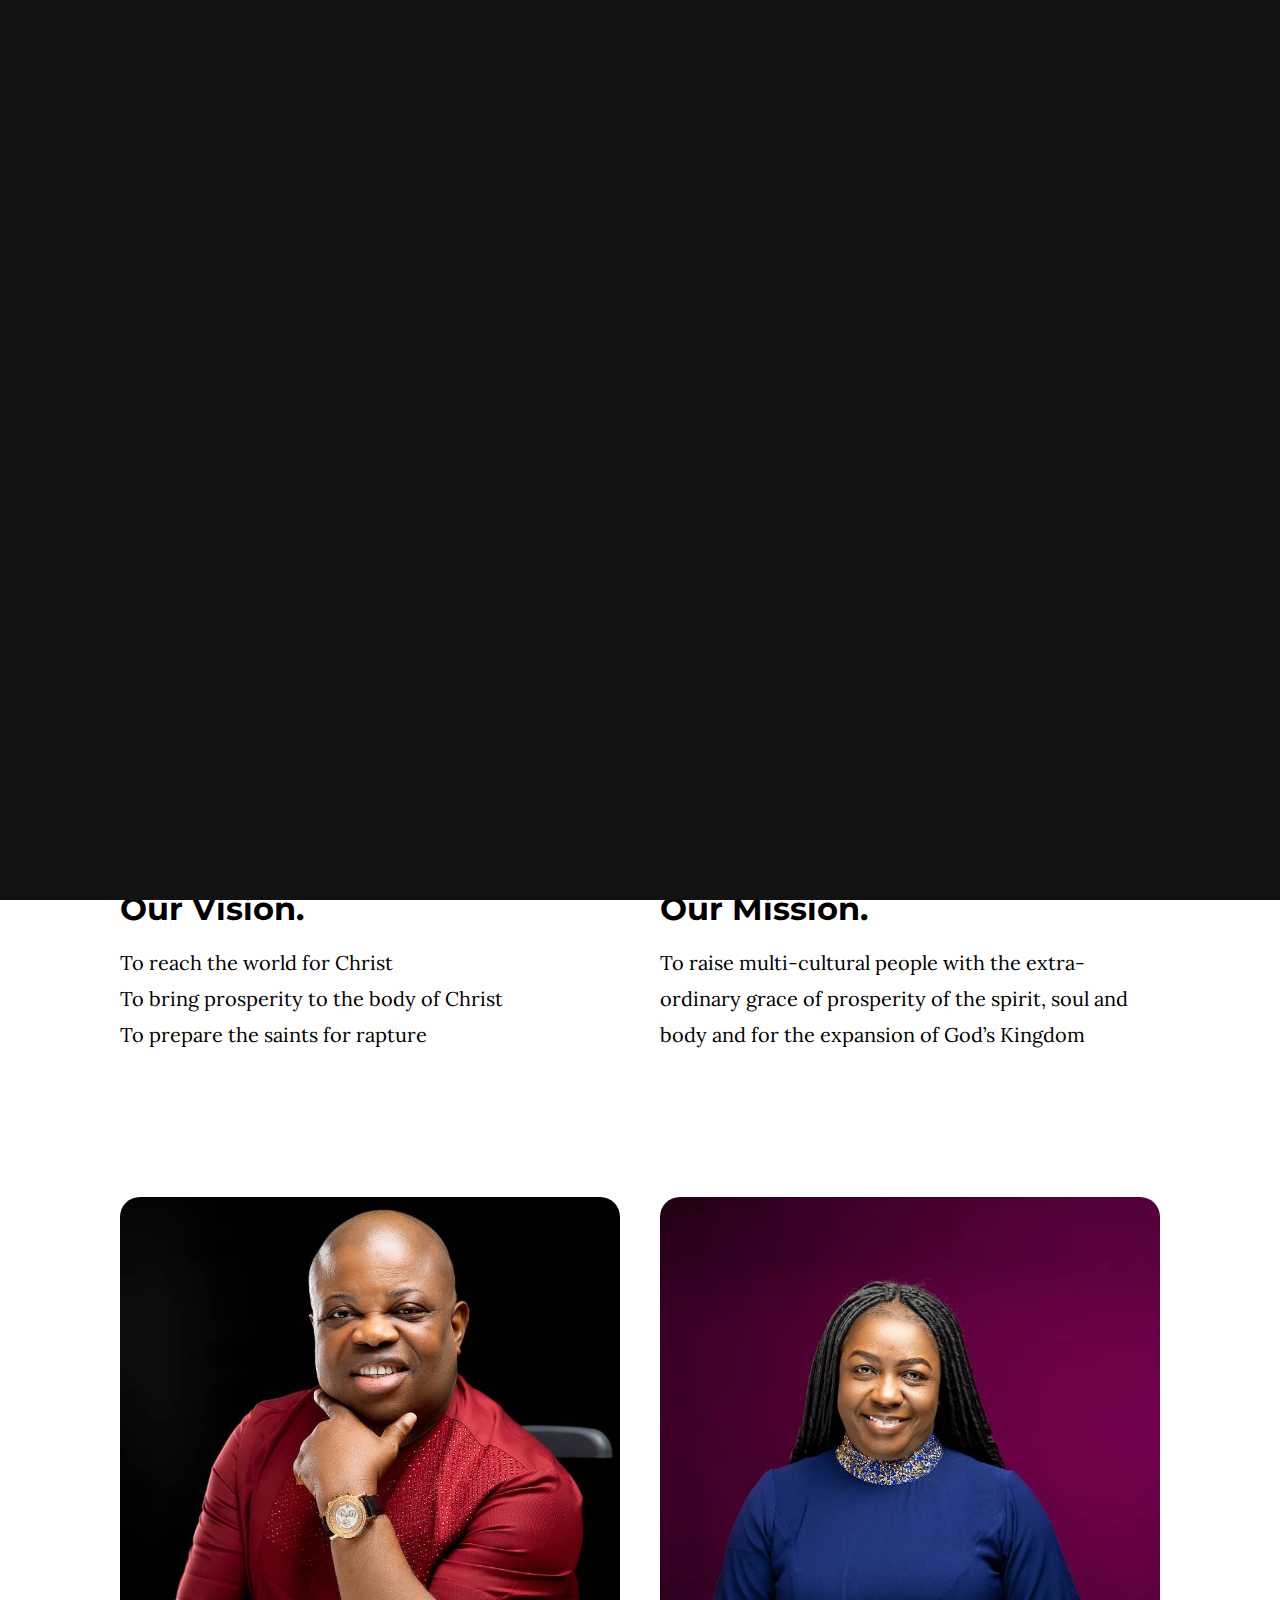
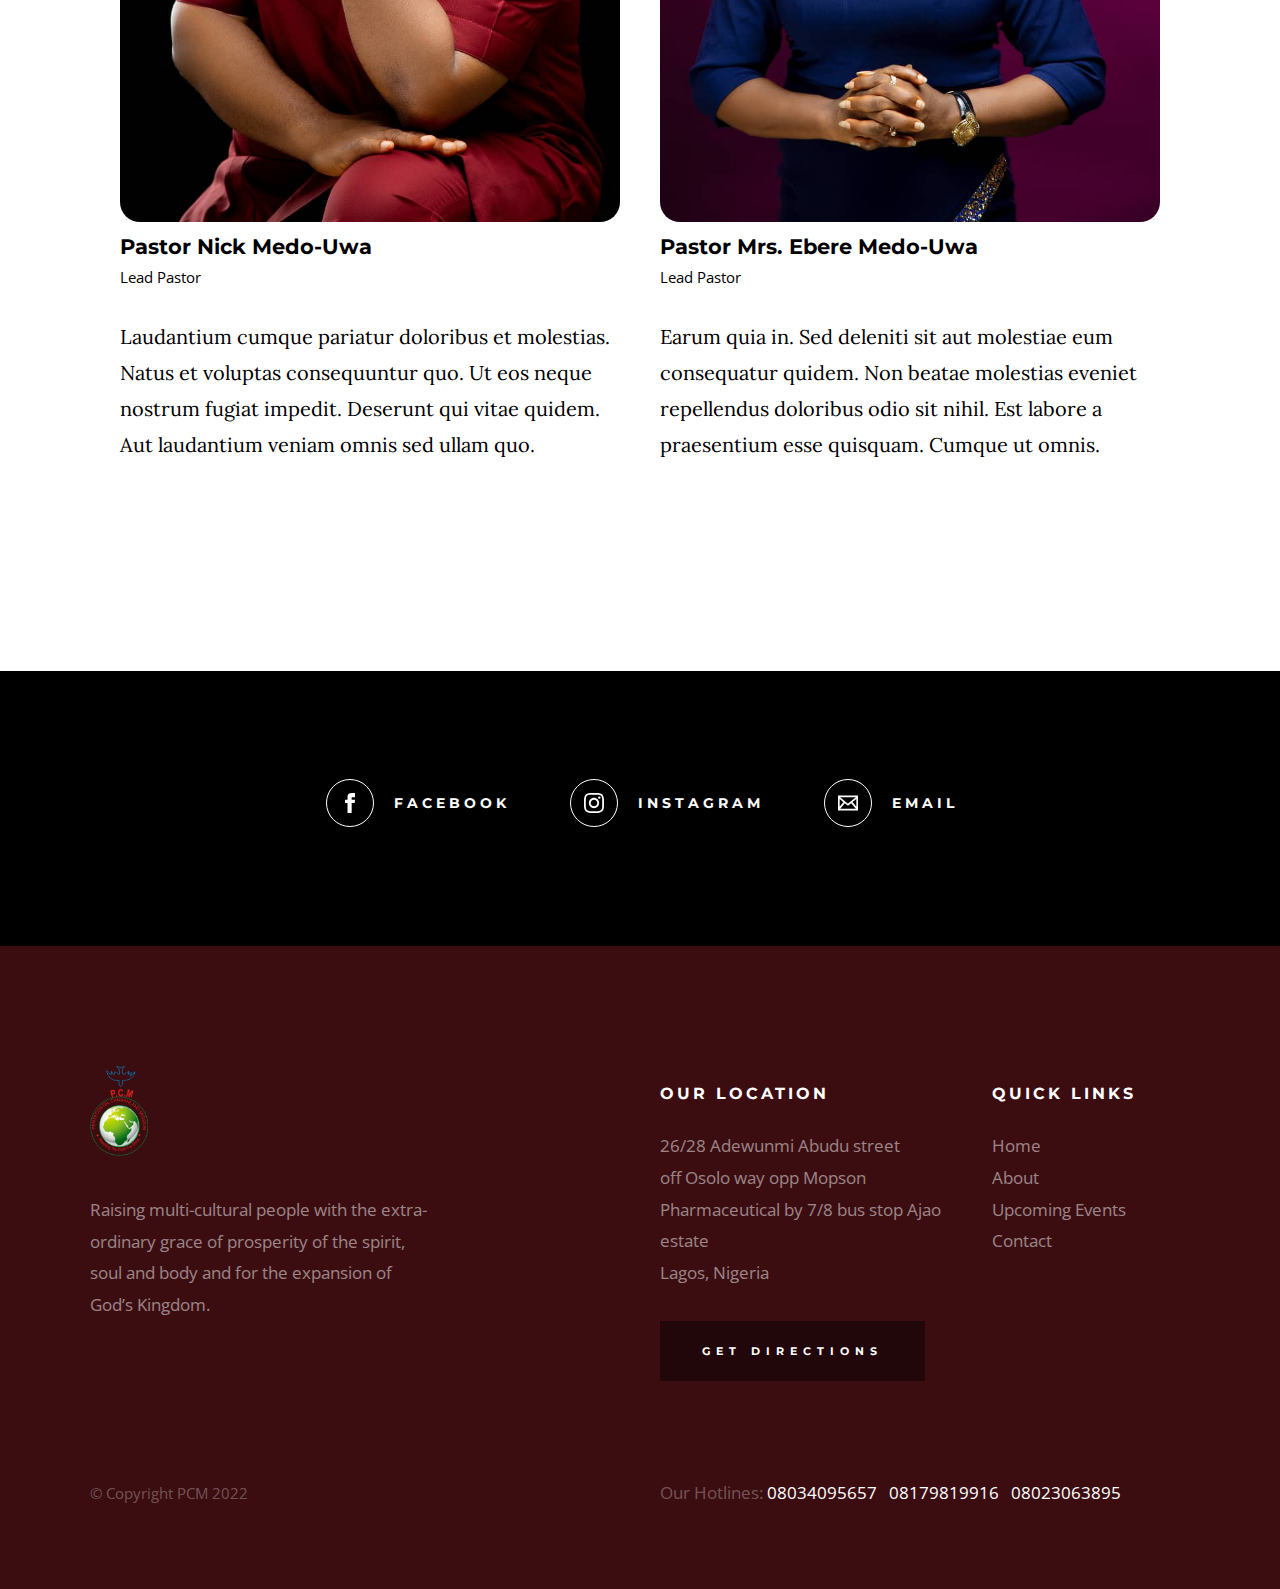
<file: about.html>
<!DOCTYPE html>
<html class="no-js" lang="en">
  <head>
    <!--- basic page needs
    ================================================== -->
    <meta charset="utf-8" />
    <title>PCM - About</title>
    <meta name="description" content="" />
    <meta name="author" content="" />

    <!-- mobile specific metas
    ================================================== -->
    <meta name="viewport" content="width=device-width, initial-scale=1" />

    <!-- CSS
    ================================================== -->
    <link rel="stylesheet" href="css/base.css" />
    <link rel="stylesheet" href="css/main.css" />

    <!-- script
    ================================================== -->
    <script src="js/modernizr.js"></script>

    <!-- favicons
    ================================================== -->
    <link rel="apple-touch-icon" sizes="180x180" href="apple-touch-icon.png" />
    <link rel="icon" type="image/png" sizes="32x32" href="favicon-32x32.png" />
    <link rel="icon" type="image/png" sizes="16x16" href="favicon-16x16.png" />
    <link rel="manifest" href="site.webmanifest" />
  </head>

  <body id="top">
    <!-- preloader
    ================================================== -->
    <div id="preloader">
      <div id="loader" class="dots-jump">
        <div></div>
        <div></div>
        <div></div>
      </div>
    </div>

    <!-- header
    ================================================== -->
    <header class="s-header">
      <div class="header-logo">
        <a class="site-logo" href="index.html">
          <img src="images/logo.png" alt="Homepage" />
        </a>
      </div>

      <nav class="header-nav-wrap">
        <ul class="header-nav">
          <li><a href="index.html" title="Home">Home</a></li>
          <li class="current"><a href="about.html" title="About">About</a></li>
          <li><a href="services.html" title="Services">Special services</a></li>
          <li><a href="contact.html" title="Contact us">Contact</a></li>
        </ul>
      </nav>

      <a class="header-menu-toggle" href="#0"><span>Menu</span></a>
    </header>
    <!-- end s-header -->

    <!-- page header
    ================================================== -->
    <section class="page-header page-header--about">
      <div class="gradient-overlay"></div>
      <div class="row page-header__content">
        <div class="column">
          <h1>This is Canaanland</h1>
        </div>
      </div>
    </section>
    <!-- end page-header -->

    <!-- page content
    ================================================== -->
    <section class="page-content">
      <div class="row">
        <div class="column">
          <p class="lead drop-cap">
            Non ratione vel. Non consequatur hic et labore et quia doloribus.
            Dolorum rerum dignissimos inventore id corporis rerum. At nesciunt
            ut error est soluta qui quibusdam blanditiis animi. Ad saepe quia at
            numquam temporibus quisquam ipsa. Ab omnis aut ratione ipsam
            voluptates quia. Veniam temporibus et. Aperiam sint veniam libero
            perferendis a. Quisquam optio quidem et.
          </p>

          <div class="row">
            <div class="column large-half medium-full">
              <h2>Our Vision.</h2>
              <p>To reach the world for Christ <br>
              To bring prosperity to the body of Christ <br>
              To prepare the saints for rapture</p>
            </div>

            <div class="column large-half medium-full">
              <h2>Our Mission.</h2>
              <p>
                To raise multi-cultural people with the extra-ordinary grace of
                prosperity of the spirit, soul and body and for the expansion of
                God’s Kingdom
              </p>
            </div>
          </div>

         
          <br />

          <div class="row block-large-1-2 block-tab-full church-staff">
            <div class="column church-staff__item">
              <div class="church-staff__header">
                <div class="church-staff__picture">
                  <img src="images/hero-bg-3013.jpeg" alt="" />
                </div>
                <h4 class="church-staff__name">
                  Pastor Nick Medo-Uwa
                  <span class="church-staff__position"> Lead Pastor </span>
                </h4>
              </div>

              <p>
                Laudantium cumque pariatur doloribus et molestias. Natus et
                voluptas consequuntur quo. Ut eos neque nostrum fugiat impedit.
                Deserunt qui vitae quidem. Aut laudantium veniam omnis sed ullam
                quo.
              </p>
            </div>

            <div class="column church-staff__item">
              <div class="church-staff__header">
                <div class="church-staff__picture">
                  <img src="images/hero-bg-3012.jpeg" alt="" />
                </div>
                <h4 class="church-staff__name">
                  Pastor Mrs. Ebere Medo-Uwa
                  <span class="church-staff__position"> Lead Pastor </span>
                </h4>
              </div>

              <p>
                Earum quia in. Sed deleniti sit aut molestiae eum consequatur
                quidem. Non beatae molestias eveniet repellendus doloribus odio
                sit nihil. Est labore a praesentium esse quisquam. Cumque ut
                omnis.
              </p>
            </div>

            

          </div>
          <!-- end church staff -->
        </div>
      </div>
    </section>
    <!-- end page content -->

    <!-- Social
    ================================================== -->
    <section class="s-social">
      <div class="row social-content">
        <div class="column">
          <ul class="social-list">
            <li class="social-list__item">
              <a href="https://www.facebook.com/Pcanaanland/" target="_blank" title="">
                <span
                  class="social-list__icon social-list__icon--facebook"
                ></span>
                <span class="social-list__text">Facebook</span>
              </a>
            </li>
            <li class="social-list__item">
              <a href="https://www.instagram.com/pcm_ministry/" target="_blank" title="">
                <span
                  class="social-list__icon social-list__icon--instagram"
                ></span>
                <span class="social-list__text">Instagram</span>
              </a>
            </li>
            <li class="social-list__item">
              <a href="mailto:pcanaanland@yahoo.com" target="_blank" title="">
                <span class="social-list__icon social-list__icon--email"></span>
                <span class="social-list__text">Email</span>
              </a>
            </li>
          </ul>
        </div>
      </div>
      <!-- end social-content -->
    </section>
    <!-- end s-social -->

    <!-- footer
    ================================================== -->
    <footer class="s-footer">
      <div class="row footer-top">
        <div class="column large-4 medium-5 tab-full">
          <div class="footer-logo">
            <a class="site-footer-logo" href="index.html">
              <img src="images/logo.png" alt="Homepage" />
            </a>
          </div>
          <!-- footer-logo -->
          <p>
            Raising multi-cultural people with the extra-ordinary grace of
            prosperity of the spirit, soul and body and for the expansion of
            God’s Kingdom.
          </p>
        </div>
        <div class="column large-half tab-full">
          <div class="row">
            <div class="column large-7 medium-full">
              <h4 class="h6">Our Location</h4>
              <p>
                26/28 Adewunmi Abudu street <br />
                off Osolo way opp Mopson Pharmaceutical by 7/8 bus stop Ajao
                estate <br />
                Lagos, Nigeria
              </p>

              <p>
                <a
                  href="https://www.google.com/maps/dir/6.5136621,3.3892904/Pentecostal+Canaanland+Mission+Inc,+Adewunmi+Abudu+Street,+Lagos/@6.523369,3.3325109,13z/data=!3m1!4b1!4m9!4m8!1m1!4e1!1m5!1m1!1s0x103b8ffec97cef21:0xc6d2c62c04c36dca!2m2!1d3.3313295!2d6.542696"
                  target="_blank"
                  class="btn btn--footer"
                  >Get Directions</a
                >
              </p>
            </div>
            <div class="column large-5 medium-full">
              <h4 class="h6">Quick Links</h4>
              <ul class="footer-list">
                <li><a href="index.html">Home</a></li>
                <li><a href="about.html">About</a></li>
                <li><a href="services.html">Upcoming Events</a></li>
                <li><a href="contact.html">Contact</a></li>
              </ul>
            </div>
          </div>
        </div>
      </div>
      <!-- end footer-top -->

      <div class="row footer-bottom">
        <div class="column ss-copyright">
          <span>© Copyright PCM 2022</span>
        </div>
        <div class="column ss-copyright">
          Our Hotlines:
          <a href="tel:+2348034095657" style="text-decoration: none">
            08034095657 &nbsp;
          </a>
          <a href="tel:+2348179819916" style="text-decoration: none">
            08179819916 &nbsp;
          </a>
          <a href="tel:+2348023063895" style="text-decoration: none">
            08023063895
          </a>
        </div>
      </div>
      <!-- footer-bottom -->

      <div class="ss-go-top">
        <a class="smoothscroll" title="Back to Top" href="#top">
          <svg
            xmlns="http://www.w3.org/2000/svg"
            width="24"
            height="24"
            viewBox="0 0 24 24"
          >
            <path d="M12 0l8 9h-6v15h-4v-15h-6z" />
          </svg>
        </a>
      </div>
      <!-- ss-go-top -->
    </footer>
    <!-- end s-footer -->

    <!-- Java Script
    ================================================== -->
    <script src="js/jquery-3.2.1.min.js"></script>
    <script src="js/plugins.js"></script>
    <script src="js/main.js"></script>
  </body>
</html>
</file>
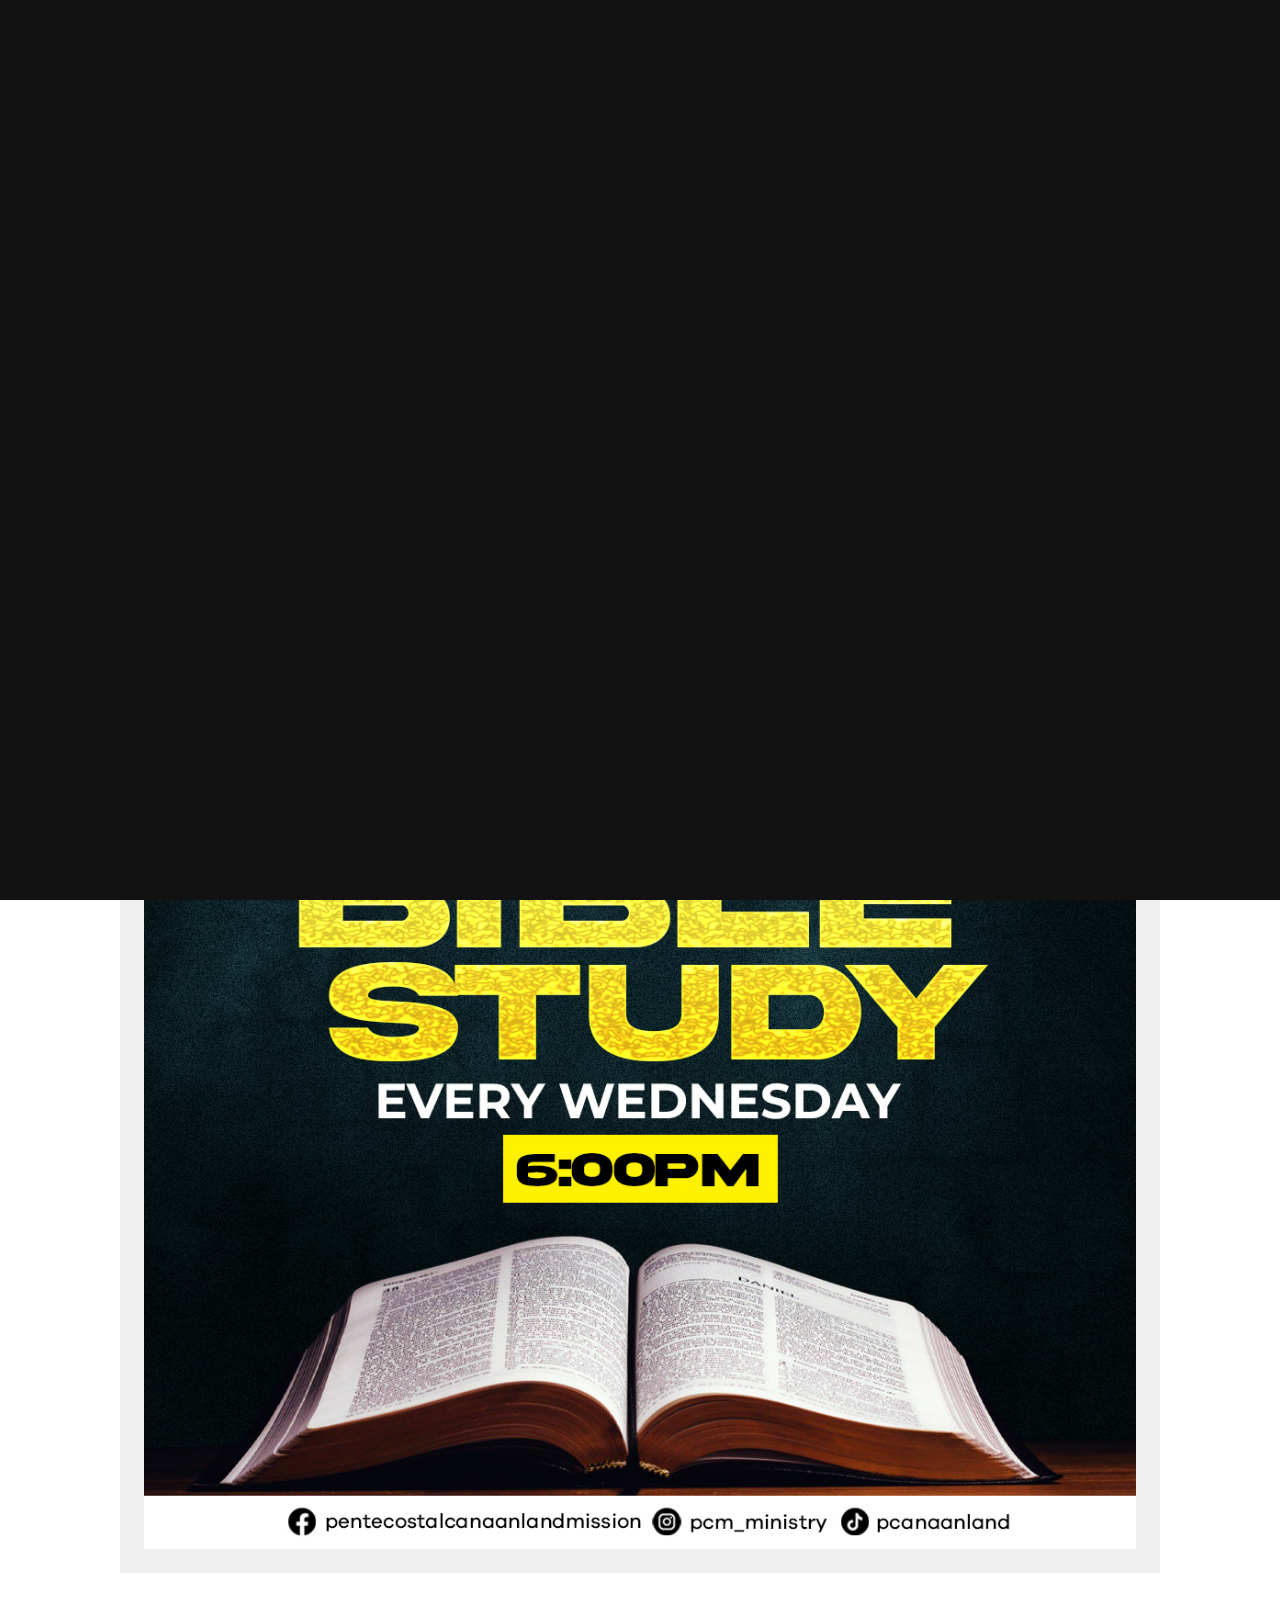
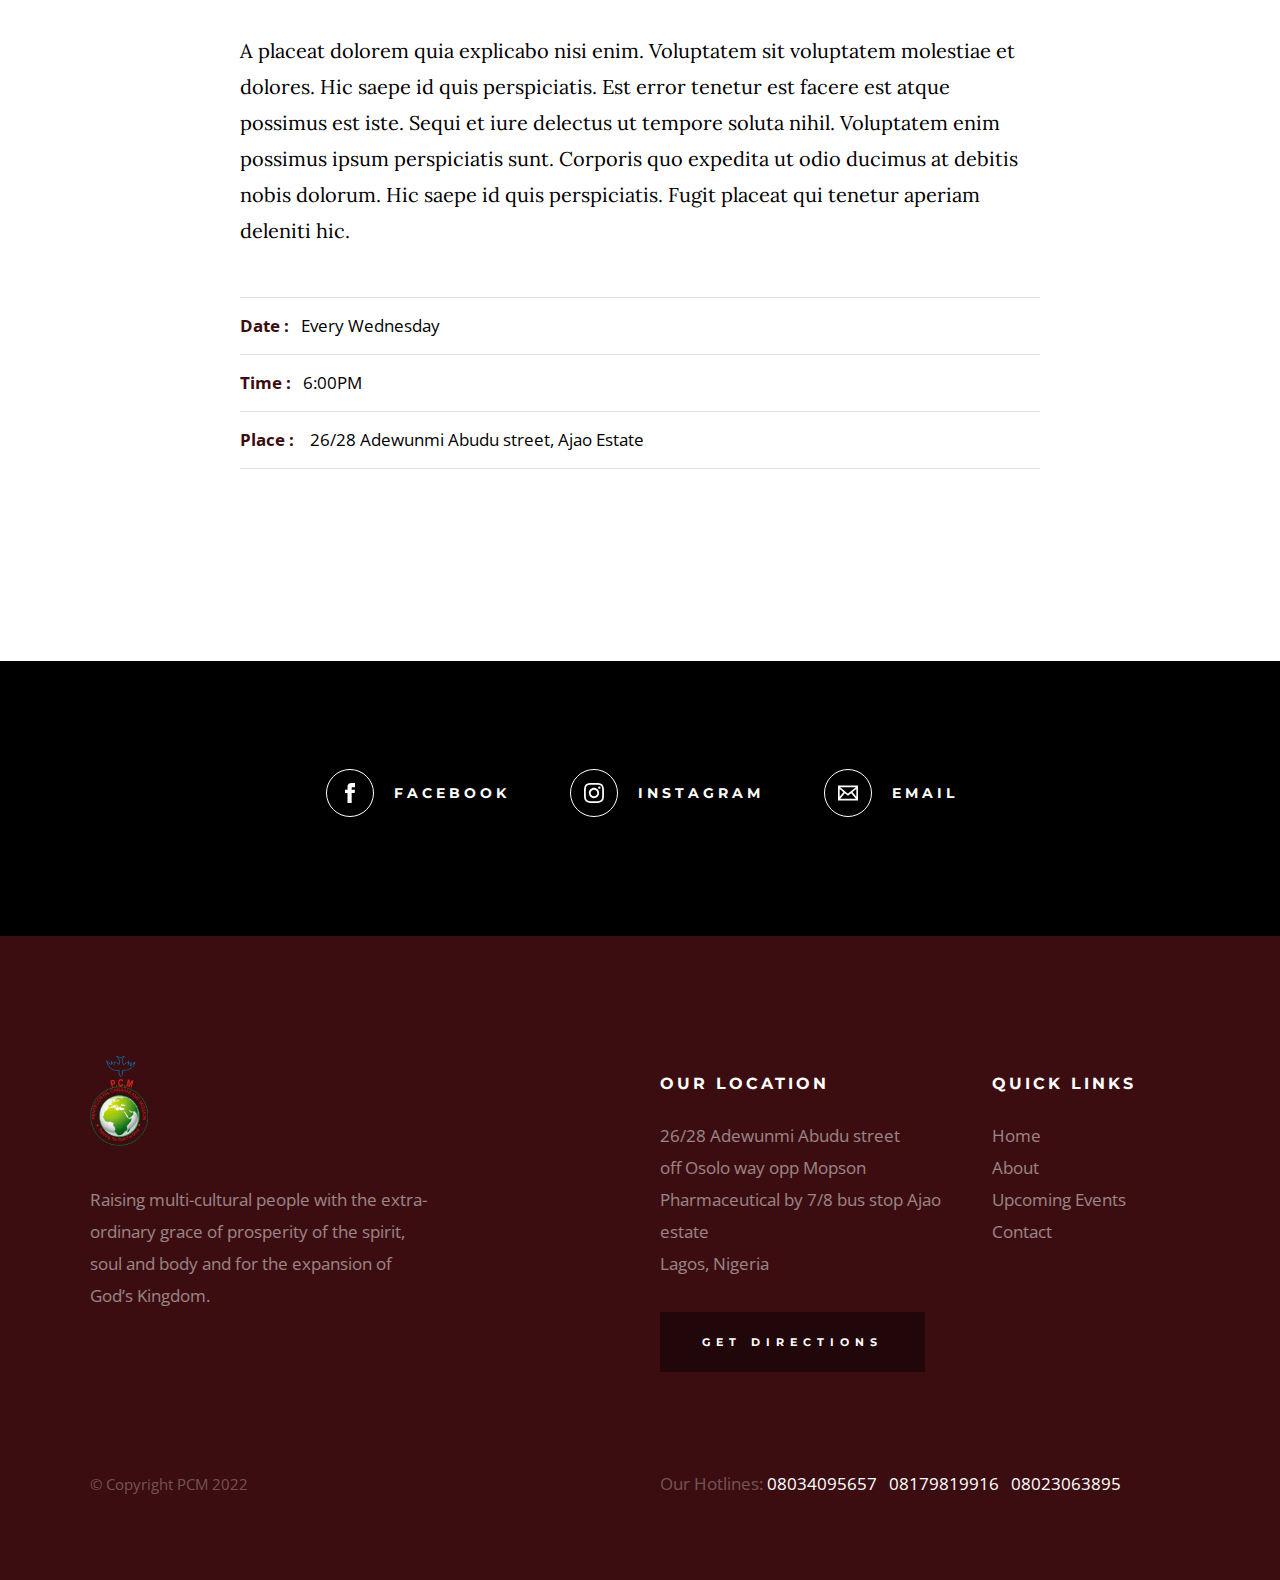
<file: biblestudy.html>
<!DOCTYPE html>
<html class="no-js" lang="en">
  <head>
    <!--- basic page needs
    ================================================== -->
    <meta charset="utf-8" />
    <title>PCM - Events Single</title>
    <meta name="description" content="" />
    <meta name="author" content="" />

    <!-- mobile specific metas
    ================================================== -->
    <meta name="viewport" content="width=device-width, initial-scale=1" />

    <!-- CSS
    ================================================== -->
    <link rel="stylesheet" href="css/base.css" />
    <link rel="stylesheet" href="css/main.css" />

    <!-- script
    ================================================== -->
    <script src="js/modernizr.js"></script>

    <!-- favicons
    ================================================== -->
    <link rel="apple-touch-icon" sizes="180x180" href="apple-touch-icon.png" />
    <link rel="icon" type="image/png" sizes="32x32" href="favicon-32x32.png" />
    <link rel="icon" type="image/png" sizes="16x16" href="favicon-16x16.png" />
    <link rel="manifest" href="site.webmanifest" />
  </head>

  <body id="top">
    <!-- preloader
    ================================================== -->
    <div id="preloader">
      <div id="loader" class="dots-jump">
        <div></div>
        <div></div>
        <div></div>
      </div>
    </div>

    <!-- header
    ================================================== -->
    <header class="s-header">
      <div class="header-logo">
        <a class="site-logo" href="index.html">
          <img src="images/logo.png" alt="Homepage" />
        </a>
      </div>

      <nav class="header-nav-wrap">
        <ul class="header-nav">
          <li><a href="index.html" title="Home">Home</a></li>
          <li><a href="about.html" title="About">About</a></li>
          <li class="current">
            <a href="services.html" title="Services">special services</a>
          </li>
          <li><a href="contact.html" title="Contact us">Contact</a></li>
        </ul>
      </nav>

      <a class="header-menu-toggle" href="#0"><span>Menu</span></a>
    </header>
    <!-- end s-header -->

    <!-- page header
    ================================================== -->
    <section class="page-header page-header--events1">
      <div class="gradient-overlay"></div>
      <div class="row page-header__content">
        <div class="column">
          <h1>School of Ministry (Bible Study)</h1>
        </div>
      </div>
    </section>
    <!-- end page-header -->

    <!-- page content
    ================================================== -->
    <section class="page-content">
      <div class="row">
        <div class="column">
          <div class="media-wrap event-thumb">
            <img
              src="images/biblestudy.jpg"
              
              sizes="(max-width: 2000px) 100vw, 2000px"
              alt=""
            />
          </div>
          <!-- end media-wrap -->

          <div class="event-content">
          

            <p>
              A placeat dolorem quia explicabo nisi enim. Voluptatem sit
              voluptatem molestiae et dolores. Hic saepe id quis perspiciatis.
              Est error tenetur est facere est atque possimus est iste. Sequi et
              iure delectus ut tempore soluta nihil. Voluptatem enim possimus
              ipsum perspiciatis sunt. Corporis quo expedita ut odio ducimus at
              debitis nobis dolorum. Hic saepe id quis perspiciatis. Fugit
              placeat qui tenetur aperiam deleniti hic.
            </p>

      

            <ul class="event-meta">
        
              <li><strong>Date</strong>Every Wednesday</li>
              <li><strong>Time</strong>6:00PM</li>
              <li><strong>Place</strong>              26/28 Adewunmi Abudu street, Ajao Estate
              </li>
            </ul>
          </div>
          <!-- end event-content -->
        </div>
      </div>
    </section>
    <!-- end page content -->

    <!-- Social
    ================================================== -->
    <section class="s-social">
      <div class="row social-content">
        <div class="column">
          <ul class="social-list">
            <li class="social-list__item">
              <a href="https://www.facebook.com/Pcanaanland/" target="_blank" title="">
                <span
                  class="social-list__icon social-list__icon--facebook"
                ></span>
                <span class="social-list__text">Facebook</span>
              </a>
            </li>
            <li class="social-list__item">
              <a href="https://www.instagram.com/pcm_ministry/" target="_blank" title="">
                <span
                  class="social-list__icon social-list__icon--instagram"
                ></span>
                <span class="social-list__text">Instagram</span>
              </a>
            </li>
            <li class="social-list__item">
              <a href="mailto:pcanaanland@yahoo.com" target="_blank" title="">
                <span class="social-list__icon social-list__icon--email"></span>
                <span class="social-list__text">Email</span>
              </a>
            </li>
          </ul>
        </div>
      </div>
      <!-- end social-content -->
    </section>
    <!-- end s-social -->

    <!-- footer
    ================================================== -->
    <footer class="s-footer">
      <div class="row footer-top">
        <div class="column large-4 medium-5 tab-full">
          <div class="footer-logo">
            <a class="site-footer-logo" href="index.html">
              <img src="images/logo.png" alt="Homepage" />
            </a>
          </div>
          <!-- footer-logo -->
          <p>
            Raising multi-cultural people with the extra-ordinary grace of
            prosperity of the spirit, soul and body and for the expansion of
            God’s Kingdom.
          </p>
        </div>
        <div class="column large-half tab-full">
          <div class="row">
            <div class="column large-7 medium-full">
              <h4 class="h6">Our Location</h4>
              <p>
                26/28 Adewunmi Abudu street <br />
                off Osolo way opp Mopson Pharmaceutical by 7/8 bus stop Ajao
                estate <br />
                Lagos, Nigeria
              </p>

              <p>
                <a
                  href="https://www.google.com/maps/dir/6.5136621,3.3892904/Pentecostal+Canaanland+Mission+Inc,+Adewunmi+Abudu+Street,+Lagos/@6.523369,3.3325109,13z/data=!3m1!4b1!4m9!4m8!1m1!4e1!1m5!1m1!1s0x103b8ffec97cef21:0xc6d2c62c04c36dca!2m2!1d3.3313295!2d6.542696"
                  target="_blank"
                  class="btn btn--footer"
                  >Get Directions</a
                >
              </p>
            </div>
            <div class="column large-5 medium-full">
              <h4 class="h6">Quick Links</h4>
              <ul class="footer-list">
                <li><a href="index.html">Home</a></li>
                <li><a href="about.html">About</a></li>
                <li><a href="services.html">Upcoming Events</a></li>
                <li><a href="contact.html">Contact</a></li>
              </ul>
            </div>
          </div>
        </div>
      </div>
      <!-- end footer-top -->

      <div class="row footer-bottom">
        <div class="column ss-copyright">
          <span>© Copyright PCM 2022</span>
        </div>
        <div class="column ss-copyright">
          Our Hotlines:
          <a href="tel:+2348034095657" style="text-decoration: none">
            08034095657 &nbsp;
          </a>
          <a href="tel:+2348179819916" style="text-decoration: none">
            08179819916 &nbsp;
          </a>
          <a href="tel:+2348023063895" style="text-decoration: none">
            08023063895
          </a>
        </div>
      </div>
      <!-- footer-bottom -->

      <div class="ss-go-top">
        <a class="smoothscroll" title="Back to Top" href="#top">
          <svg
            xmlns="http://www.w3.org/2000/svg"
            width="24"
            height="24"
            viewBox="0 0 24 24"
          >
            <path d="M12 0l8 9h-6v15h-4v-15h-6z" />
          </svg>
        </a>
      </div>
      <!-- ss-go-top -->
    </footer>
    <!-- end s-footer -->

    <!-- Java Script
    ================================================== -->
    <script src="js/jquery-3.2.1.min.js"></script>
    <script src="js/plugins.js"></script>
    <script src="js/main.js"></script>
  </body>
</html>
</file>
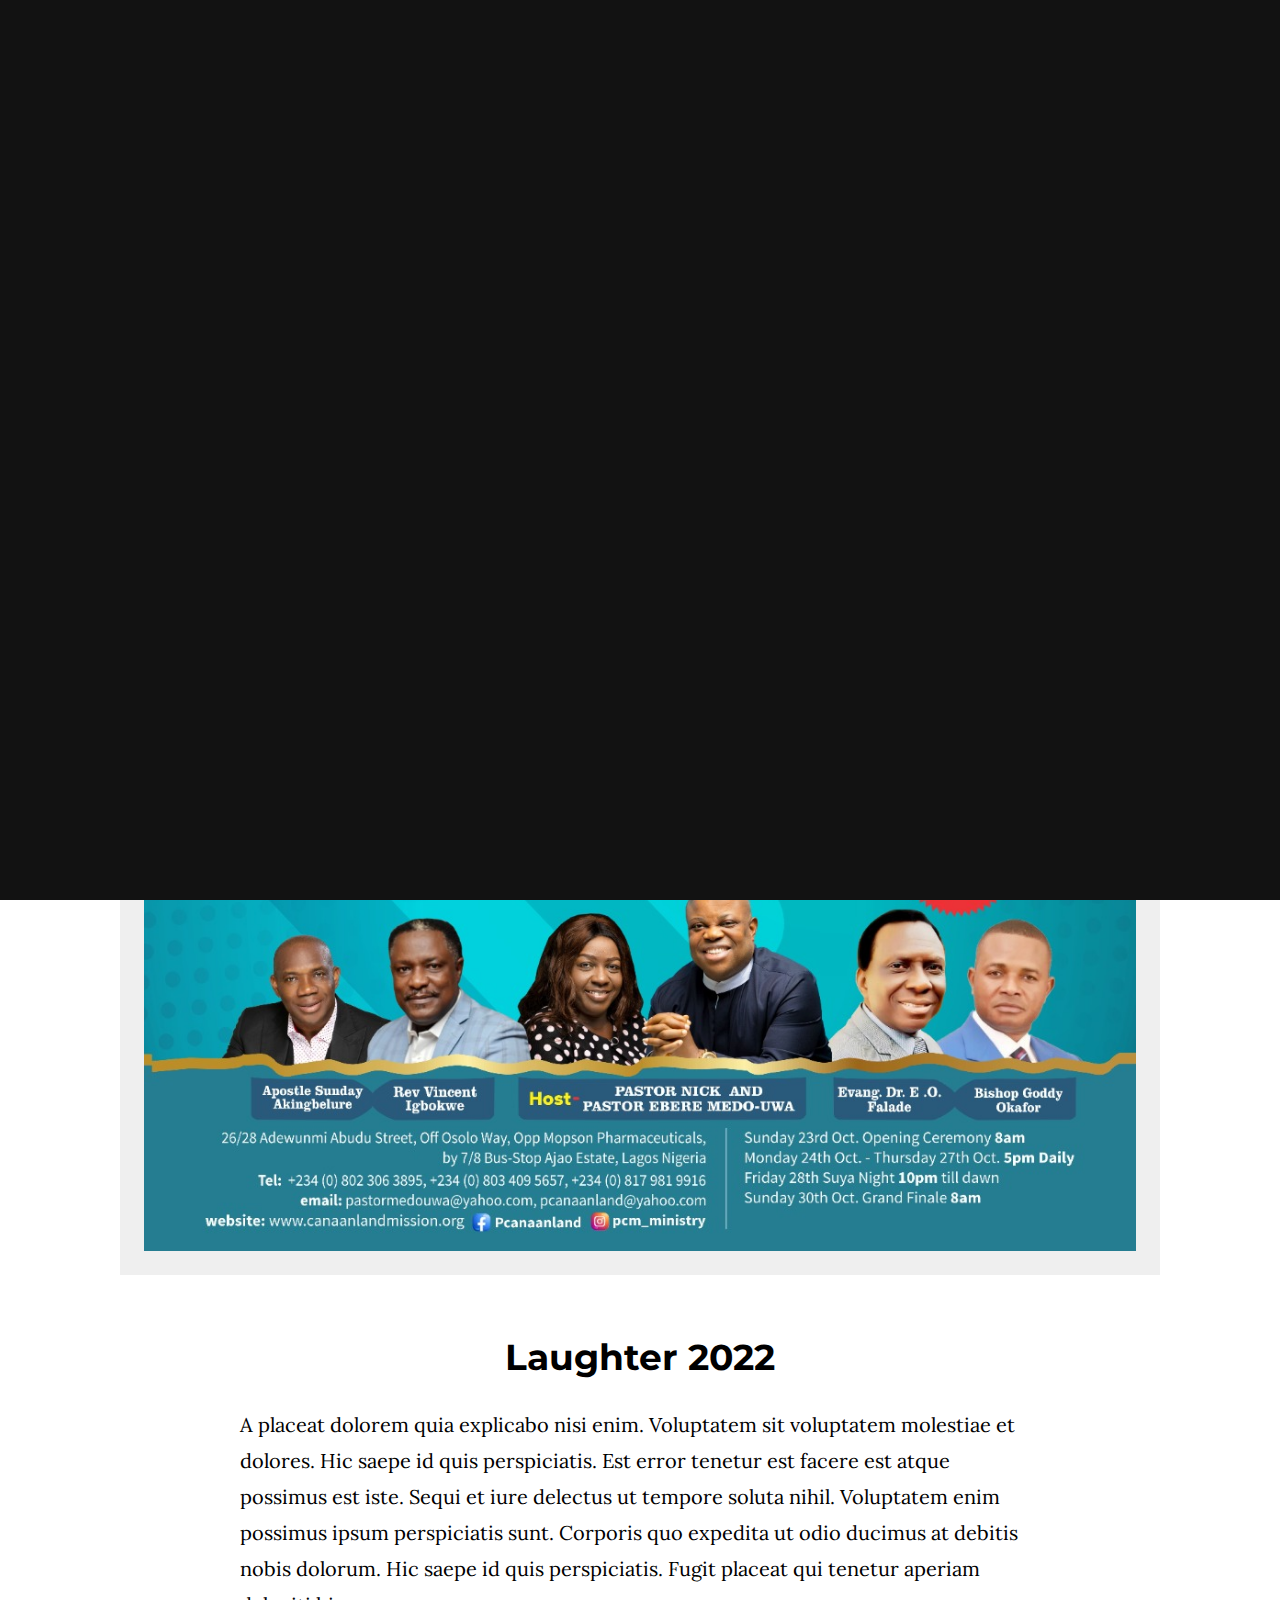
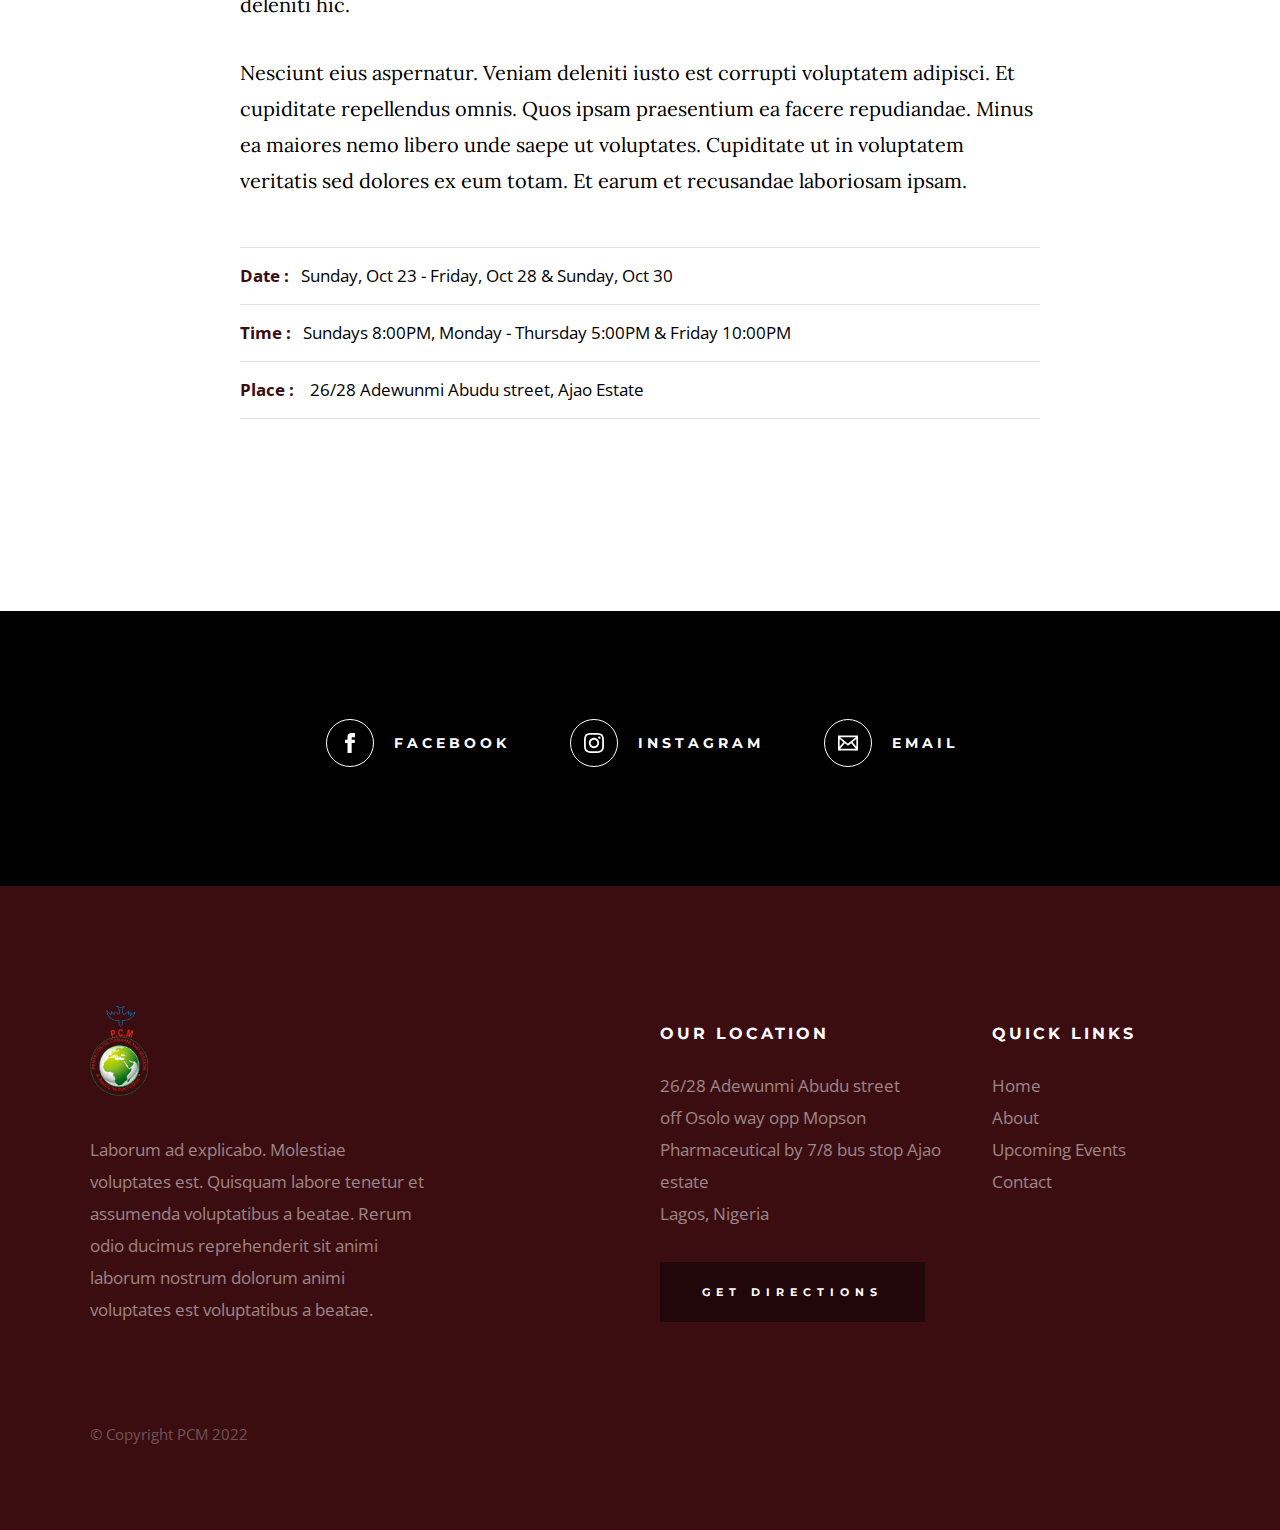
<file: events-single.html>
<!DOCTYPE html>
<html class="no-js" lang="en">
  <head>
    <!--- basic page needs
    ================================================== -->
    <meta charset="utf-8" />
    <title>PCM - Events Single</title>
    <meta name="description" content="" />
    <meta name="author" content="" />

    <!-- mobile specific metas
    ================================================== -->
    <meta name="viewport" content="width=device-width, initial-scale=1" />

    <!-- CSS
    ================================================== -->
    <link rel="stylesheet" href="css/base.css" />
    <link rel="stylesheet" href="css/main.css" />

    <!-- script
    ================================================== -->
    <script src="js/modernizr.js"></script>

    <!-- favicons
    ================================================== -->
    <link rel="apple-touch-icon" sizes="180x180" href="apple-touch-icon.png" />
    <link rel="icon" type="image/png" sizes="32x32" href="favicon-32x32.png" />
    <link rel="icon" type="image/png" sizes="16x16" href="favicon-16x16.png" />
    <link rel="manifest" href="site.webmanifest" />
  </head>

  <body id="top">
    <!-- preloader
    ================================================== -->
    <div id="preloader">
      <div id="loader" class="dots-jump">
        <div></div>
        <div></div>
        <div></div>
      </div>
    </div>

    <!-- header
    ================================================== -->
    <header class="s-header">
      <div class="header-logo">
        <a class="site-logo" href="index.html">
          <img src="images/logo.png" alt="Homepage" />
        </a>
      </div>

      <nav class="header-nav-wrap">
        <ul class="header-nav">
          <li><a href="index.html" title="Home">Home</a></li>
          <li><a href="about.html" title="About">About</a></li>
          <li class="current">
            <a href="events.html" title="Services">special services</a>
          </li>
          <li><a href="contact.html" title="Contact us">Contact</a></li>
        </ul>
      </nav>

      <a class="header-menu-toggle" href="#0"><span>Menu</span></a>
    </header>
    <!-- end s-header -->

    <!-- page header
    ================================================== -->
    <section class="page-header page-header--events1">
      <div class="gradient-overlay"></div>
      <div class="row page-header__content">
        <div class="column">
          <h1>Upcoming Events</h1>
        </div>
      </div>
    </section>
    <!-- end page-header -->

    <!-- page content
    ================================================== -->
    <section class="page-content">
      <div class="row">
        <div class="column">
          <div class="media-wrap event-thumb">
            <img
              src="images/laughter.jpeg"
              
              sizes="(max-width: 2000px) 100vw, 2000px"
              alt=""
            />
          </div>
          <!-- end media-wrap -->

          <div class="event-content">
            <div class="event-title">
              <h2 class="display-1">Laughter 2022</h2>
            </div>

            <p>
              A placeat dolorem quia explicabo nisi enim. Voluptatem sit
              voluptatem molestiae et dolores. Hic saepe id quis perspiciatis.
              Est error tenetur est facere est atque possimus est iste. Sequi et
              iure delectus ut tempore soluta nihil. Voluptatem enim possimus
              ipsum perspiciatis sunt. Corporis quo expedita ut odio ducimus at
              debitis nobis dolorum. Hic saepe id quis perspiciatis. Fugit
              placeat qui tenetur aperiam deleniti hic.
            </p>

            <p>
              Nesciunt eius aspernatur. Veniam deleniti iusto est corrupti
              voluptatem adipisci. Et cupiditate repellendus omnis. Quos ipsam
              praesentium ea facere repudiandae. Minus ea maiores nemo libero
              unde saepe ut voluptates. Cupiditate ut in voluptatem veritatis
              sed dolores ex eum totam. Et earum et recusandae laboriosam ipsam.
            </p>

            <ul class="event-meta">
        
              <li><strong>Date</strong>Sunday, Oct 23 - Friday, Oct 28 & Sunday, Oct 30</li>
              <li><strong>Time</strong>Sundays 8:00PM,  Monday - Thursday 5:00PM & Friday 10:00PM</li>
              <li><strong>Place</strong>              26/28 Adewunmi Abudu street, Ajao Estate
              </li>
            </ul>
          </div>
          <!-- end event-content -->
        </div>
      </div>
    </section>
    <!-- end page content -->

    <!-- Social
    ================================================== -->
    <section class="s-social">
      <div class="row social-content">
        <div class="column">
          <ul class="social-list">
            <li class="social-list__item">
              <a href="https://www.facebook.com/Pcanaanland/" target="_blank" title="">
                <span
                  class="social-list__icon social-list__icon--facebook"
                ></span>
                <span class="social-list__text">Facebook</span>
              </a>
            </li>
            <li class="social-list__item">
              <a href="https://www.instagram.com/pcm_ministry/" target="_blank" title="">
                <span
                  class="social-list__icon social-list__icon--instagram"
                ></span>
                <span class="social-list__text">Instagram</span>
              </a>
            </li>
            <li class="social-list__item">
              <a href="mailto:pcanaanland@yahoo.com" target="_blank" title="">
                <span class="social-list__icon social-list__icon--email"></span>
                <span class="social-list__text">Email</span>
              </a>
            </li>
          </ul>
        </div>
      </div>
      <!-- end social-content -->
    </section>
    <!-- end s-social -->

    <!-- footer
    ================================================== -->
    <footer class="s-footer">
      <div class="row footer-top">
        <div class="column large-4 medium-5 tab-full">
          <div class="footer-logo">
            <a class="site-footer-logo" href="index.html">
              <img src="images/logo.png" alt="Homepage" />
            </a>
          </div>
          <!-- footer-logo -->
          <p>
            Laborum ad explicabo. Molestiae voluptates est. Quisquam labore
            tenetur et assumenda voluptatibus a beatae. Rerum odio ducimus
            reprehenderit sit animi laborum nostrum dolorum animi voluptates est
            voluptatibus a beatae.
          </p>
        </div>
        <div class="column large-half tab-full">
          <div class="row">
            <div class="column large-7 medium-full">
              <h4 class="h6">Our Location</h4>
              <p>
                26/28 Adewunmi Abudu street <br />
                off Osolo way opp Mopson Pharmaceutical by 7/8 bus stop Ajao estate  <br />
                Lagos, Nigeria
              </p>
            
              <p>
                <a
                  href="https://www.google.com/maps/dir/6.5136621,3.3892904/Pentecostal+Canaanland+Mission+Inc,+Adewunmi+Abudu+Street,+Lagos/@6.523369,3.3325109,13z/data=!3m1!4b1!4m9!4m8!1m1!4e1!1m5!1m1!1s0x103b8ffec97cef21:0xc6d2c62c04c36dca!2m2!1d3.3313295!2d6.542696"
                  target="_blank"
                  class="btn btn--footer"
                  >Get Directions</a
                >
              </p>
            </div>
            <div class="column large-5 medium-full">
              <h4 class="h6">Quick Links</h4>
              <ul class="footer-list">
                <li><a href="index.html">Home</a></li>
                <li><a href="about.html">About</a></li>
                <li><a href="events.html">Upcoming Events</a></li>
                <li><a href="contact.html">Contact</a></li>
              </ul>
            </div>
          </div>
        </div>
      </div>
      <!-- end footer-top -->

      <div class="row footer-bottom">
        <div class="column ss-copyright">
          <span>© Copyright PCM 2022</span>
        
        </div>
      </div>
      <!-- footer-bottom -->

      <div class="ss-go-top">
        <a class="smoothscroll" title="Back to Top" href="#top">
          <svg
            xmlns="http://www.w3.org/2000/svg"
            width="24"
            height="24"
            viewBox="0 0 24 24"
          >
            <path d="M12 0l8 9h-6v15h-4v-15h-6z" />
          </svg>
        </a>
      </div>
      <!-- ss-go-top -->
    </footer>
    <!-- end s-footer -->

    <!-- Java Script
    ================================================== -->
    <script src="js/jquery-3.2.1.min.js"></script>
    <script src="js/plugins.js"></script>
    <script src="js/main.js"></script>
  </body>
</html>
</file>
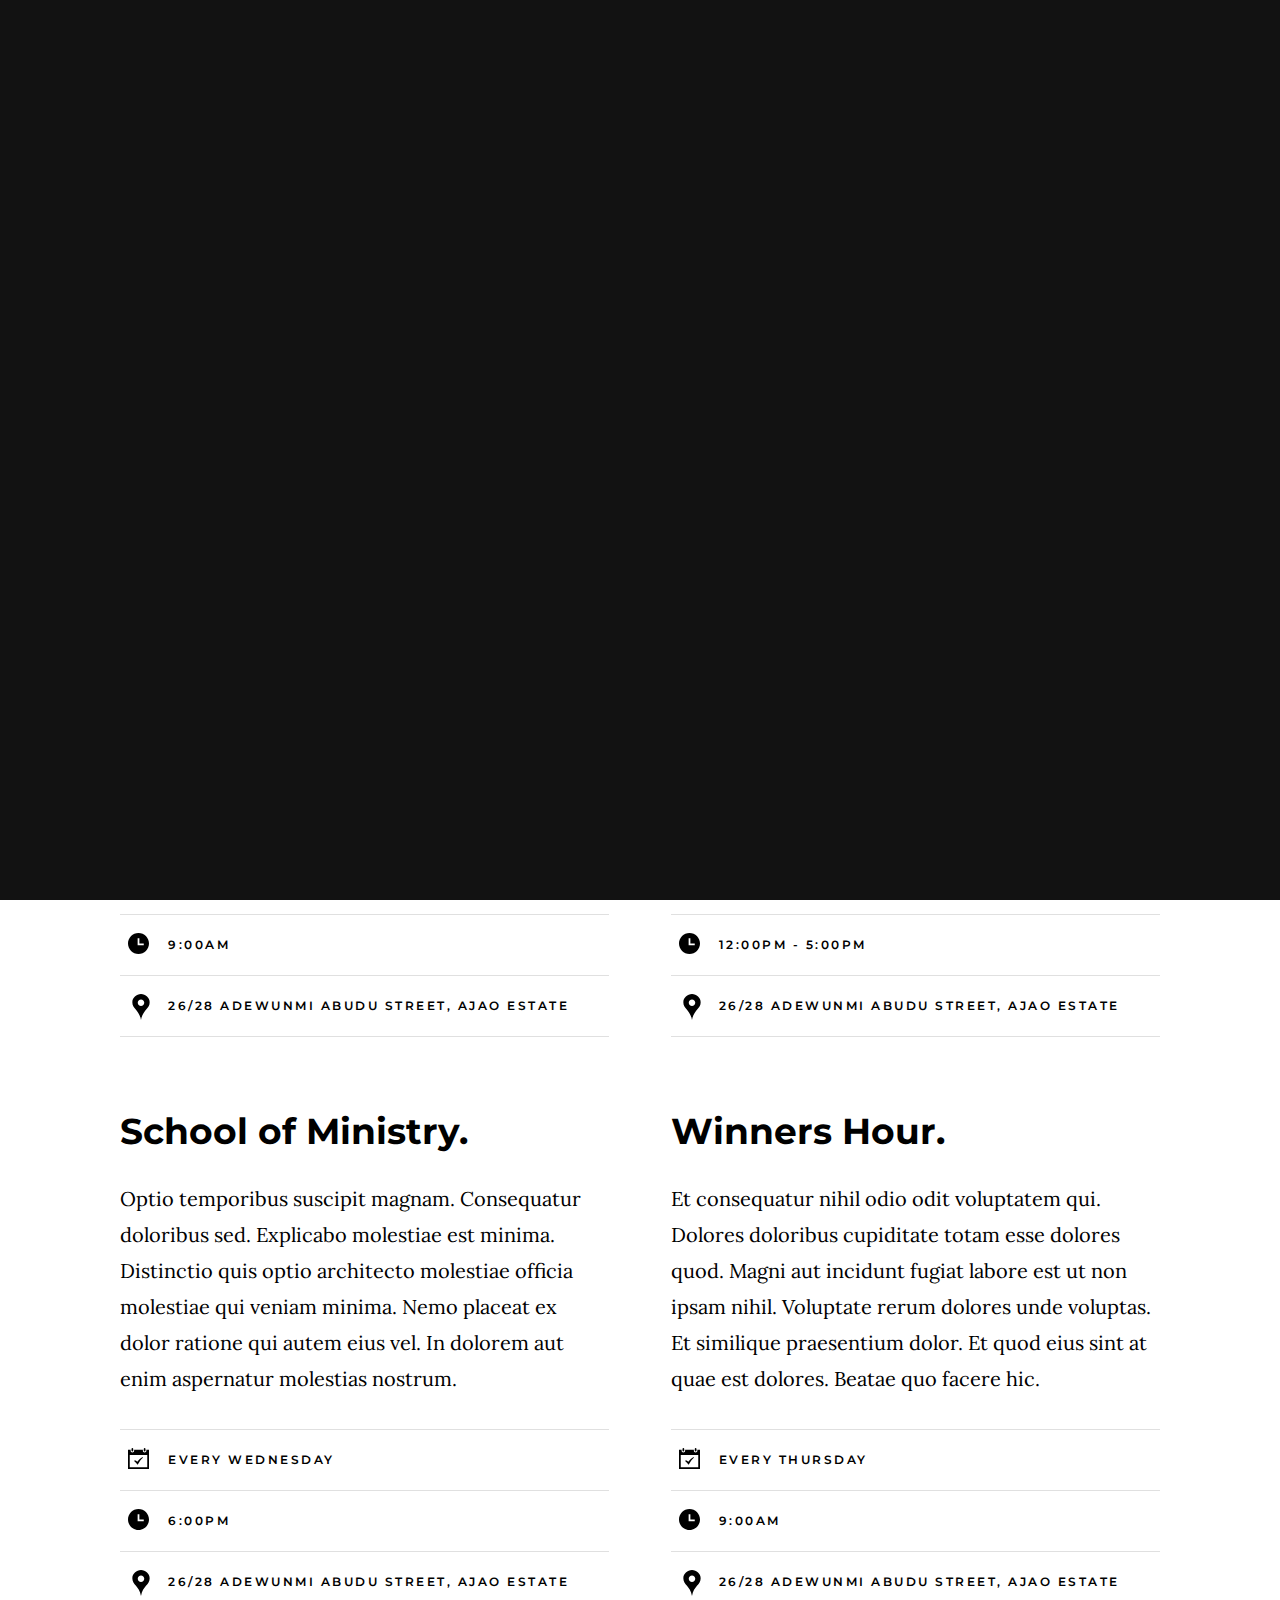
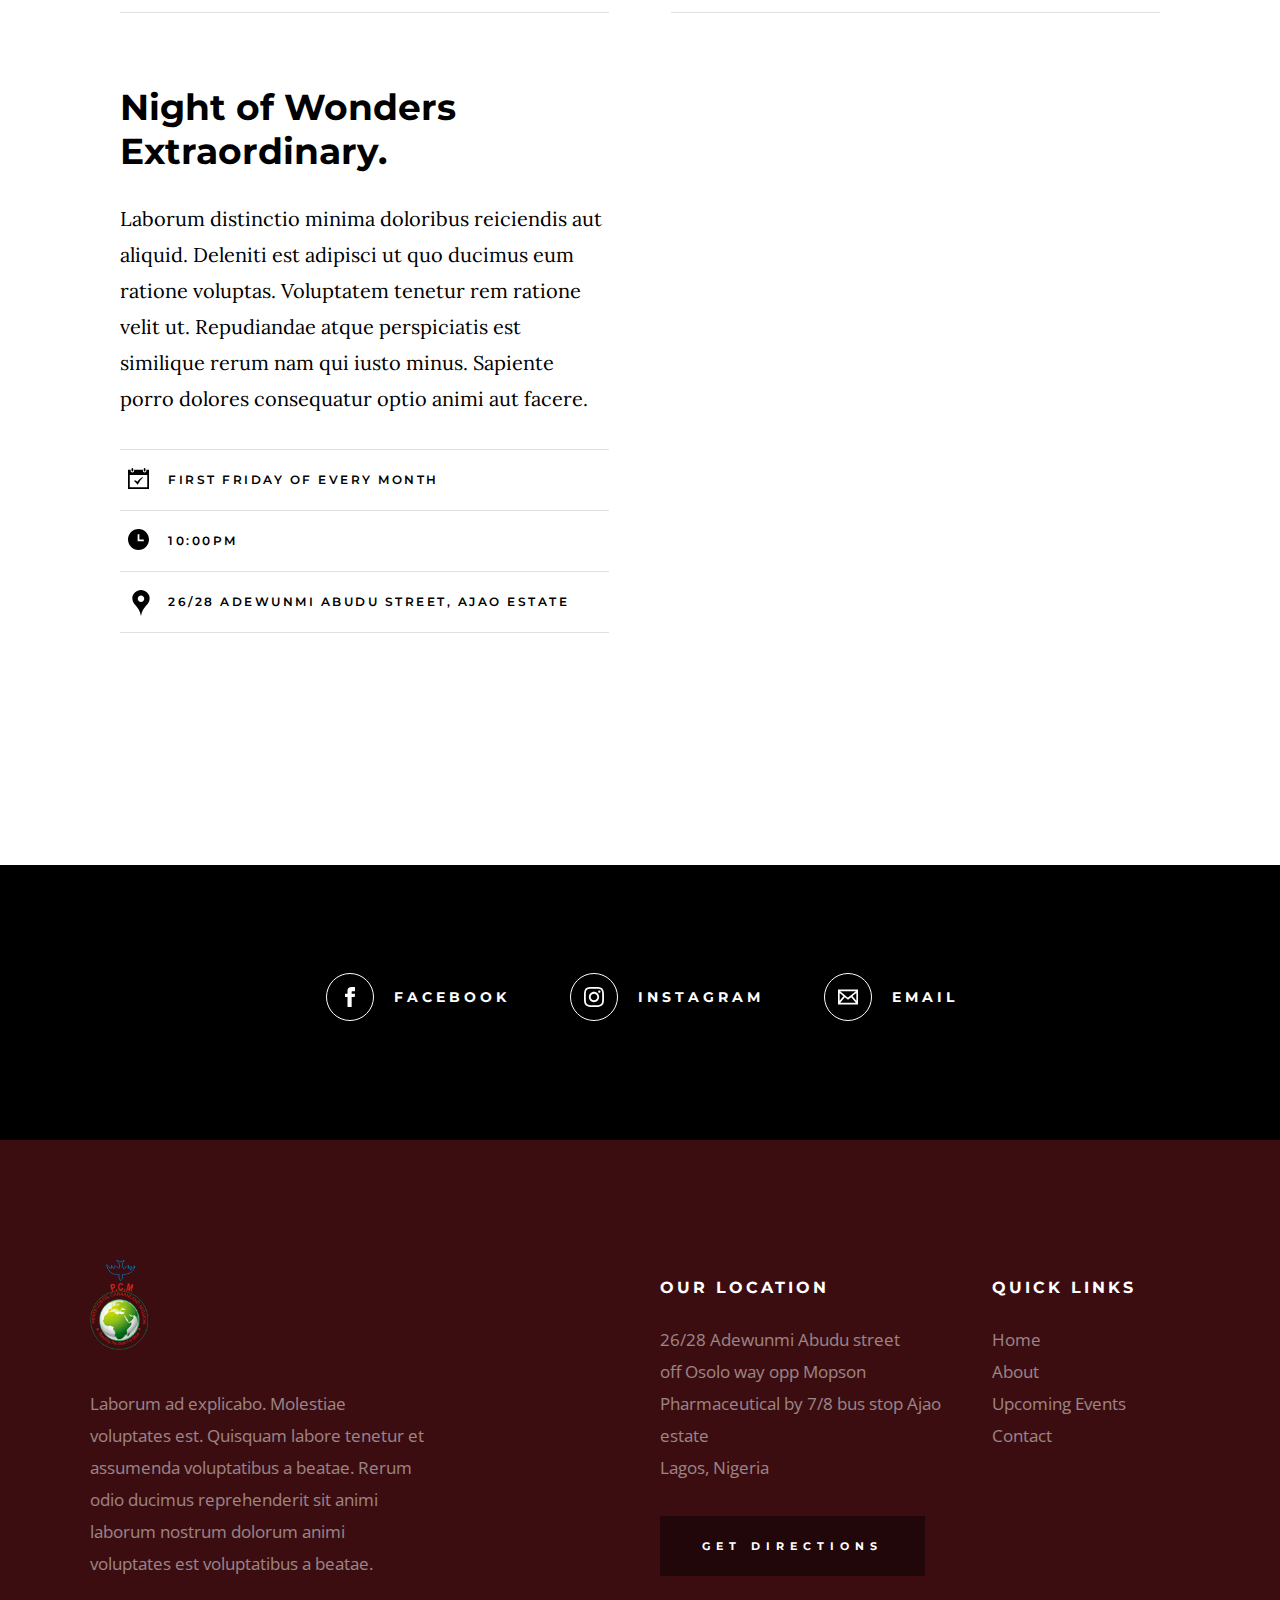
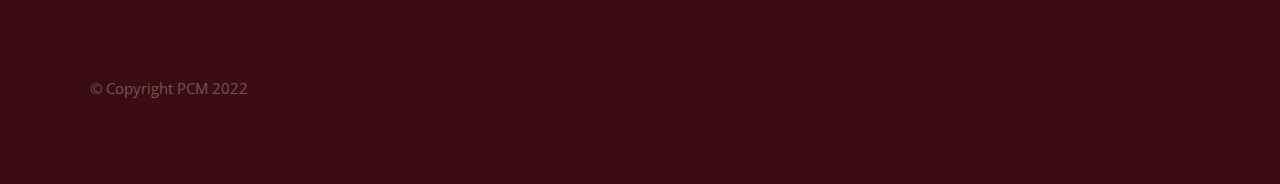
<file: events.html>
<!DOCTYPE html>
<html class="no-js" lang="en">
  <head>
    <!--- basic page needs
    ================================================== -->
    <meta charset="utf-8" />
    <title>PCM - Events</title>
    <meta name="description" content="" />
    <meta name="author" content="" />

    <!-- mobile specific metas
    ================================================== -->
    <meta name="viewport" content="width=device-width, initial-scale=1" />

    <!-- CSS
    ================================================== -->
    <link rel="stylesheet" href="css/base.css" />
    <link rel="stylesheet" href="css/main.css" />

    <!-- script
    ================================================== -->
    <script src="js/modernizr.js"></script>

    <!-- favicons
    ================================================== -->
    <link rel="apple-touch-icon" sizes="180x180" href="apple-touch-icon.png" />
    <link rel="icon" type="image/png" sizes="32x32" href="favicon-32x32.png" />
    <link rel="icon" type="image/png" sizes="16x16" href="favicon-16x16.png" />
    <link rel="manifest" href="site.webmanifest" />
  </head>

  <body id="top">
    <!-- preloader
    ================================================== -->
    <div id="preloader">
      <div id="loader" class="dots-jump">
        <div></div>
        <div></div>
        <div></div>
      </div>
    </div>

    <!-- header
    ================================================== -->
    <header class="s-header">
      <div class="header-logo">
        <a class="site-logo" href="index.html">
          <img src="images/logo.png" alt="Homepage" />
        </a>
      </div>

      <nav class="header-nav-wrap">
        <ul class="header-nav">
          <li><a href="index.html" title="Home">Home</a></li>
          <li><a href="about.html" title="About">About</a></li>
          <li class="current">
            <a href="events.html" title="Services">special services</a>
          </li>
          <li><a href="contact.html" title="Contact us">Contact</a></li>
        </ul>
      </nav>

      <a class="header-menu-toggle" href="#0"><span>Menu</span></a>
    </header>
    <!-- end s-header -->

    <!-- page header
    ================================================== -->
    <section class="page-header page-header--events">
      <div class="gradient-overlay"></div>
      <div class="row page-header__content">
        <div class="column">
          <h1>Weekly Services</h1>
        </div>
      </div>
    </section>
    <!-- end page-header -->

    <!-- page content
    ================================================== -->
    <section class="page-content">
      <div class="row wide block-large-1-2 block-900-full events-list">
        <!-- <div class="column events-list__item">
          <h3 class="display-1 events-list__item-title">
            <a href="events-single.html" title="">Laughter 2022.</a>
          </h3>
          <p>
            Et consequatur nihil odio odit voluptatem qui. Dolores doloribus
            cupiditate totam esse dolores quod. Magni aut incidunt fugiat labore
            est ut non ipsam nihil. Voluptate rerum dolores unde voluptas. Et
            similique praesentium dolor. Et quod eius sint at quae est dolores.
            Beatae quo facere hic.
          </p>
          <ul class="events-list__meta">
            <li class="events-list__meta-date">Sunday, Oct 23 - Friday, Oct 28 & Sunday, Oct 30 </li>
            <li class="events-list__meta-time">Sundays 8:00PM,  Monday - Thursday 5:00PM & Friday 10:00PM</li>
            <li class="events-list__meta-location">
              26/28 Adewunmi Abudu street, Ajao Estate
            </li>
          </ul>
        </div> -->
        <div class="column events-list__item">
          <h3 class="display-1 events-list__item-title">
            HolyGhost Service.
          </h3>
          <p>
            Laborum distinctio minima doloribus reiciendis aut aliquid. Deleniti
            est adipisci ut quo ducimus eum ratione voluptas. Voluptatem tenetur
            rem ratione velit ut. Repudiandae atque perspiciatis est similique
            rerum nam qui iusto minus. Sapiente porro dolores consequatur optio
            animi aut facere.
          </p>
          <ul class="events-list__meta">
            <li class="events-list__meta-date">Every Sunday</li>
            <li class="events-list__meta-time">9:00AM</li>
            <li class="events-list__meta-location">
              26/28 Adewunmi Abudu street, Ajao Estate
            </li>
          </ul>
        </div>
        <div class="column events-list__item">
          <h3 class="display-1 events-list__item-title">
            Counselling.
          </h3>
          <p>
            Laborum distinctio minima doloribus reiciendis aut aliquid. Deleniti
            est adipisci ut quo ducimus eum ratione voluptas. Voluptatem tenetur
            rem ratione velit ut. Repudiandae atque perspiciatis est similique
            rerum nam qui iusto minus. Sapiente porro dolores consequatur optio
            animi aut facere.
          </p>
          <ul class="events-list__meta">
            <li class="events-list__meta-date">Every Monday</li>
            <li class="events-list__meta-time">12:00PM - 5:00PM</li>
            <li class="events-list__meta-location">
              26/28 Adewunmi Abudu street, Ajao Estate
            </li>
          </ul>
        </div>
        <div class="column events-list__item">
          <h3 class="display-1 events-list__item-title">
            <a href="biblestudy.html" title="">School of Ministry.</a> 
          </h3>
          <p>
            Optio temporibus suscipit magnam. Consequatur doloribus sed.
            Explicabo molestiae est minima. Distinctio quis optio architecto
            molestiae officia molestiae qui veniam minima. Nemo placeat ex dolor
            ratione qui autem eius vel. In dolorem aut enim aspernatur molestias
            nostrum.
          </p>
          <ul class="events-list__meta">
            <li class="events-list__meta-date">Every Wednesday</li>
            <li class="events-list__meta-time">6:00PM</li>
            <li class="events-list__meta-location">
              26/28 Adewunmi Abudu street, Ajao Estate
            </li>
          </ul>
        </div>
        <div class="column events-list__item">
          <h3 class="display-1 events-list__item-title">
            <a href="winnershour.html" title="">Winners Hour.</a> 

          </h3>
          <p>
            Et consequatur nihil odio odit voluptatem qui. Dolores doloribus
            cupiditate totam esse dolores quod. Magni aut incidunt fugiat labore
            est ut non ipsam nihil. Voluptate rerum dolores unde voluptas. Et
            similique praesentium dolor. Et quod eius sint at quae est dolores.
            Beatae quo facere hic.
          </p>
          <ul class="events-list__meta">
            <li class="events-list__meta-date">Every Thursday</li>
            <li class="events-list__meta-time">9:00AM</li>
            <li class="events-list__meta-location">
              26/28 Adewunmi Abudu street, Ajao Estate
            </li>
          </ul>
        </div>
        <div class="column events-list__item">
          <h3 class="display-1 events-list__item-title">
           Night of Wonders Extraordinary.
          </h3>
          <p>
            Laborum distinctio minima doloribus reiciendis aut aliquid. Deleniti
            est adipisci ut quo ducimus eum ratione voluptas. Voluptatem tenetur
            rem ratione velit ut. Repudiandae atque perspiciatis est similique
            rerum nam qui iusto minus. Sapiente porro dolores consequatur optio
            animi aut facere.
          </p>
          <ul class="events-list__meta">
            <li class="events-list__meta-date">First Friday of Every Month</li>
            <li class="events-list__meta-time">10:00PM</li>
            <li class="events-list__meta-location">
              26/28 Adewunmi Abudu street, Ajao Estate
            </li>
          </ul>
        </div>
      </div>
      <!-- end events-list -->

    </section>
    <!-- end page content -->

    <!-- Social
    ================================================== -->
    <section class="s-social">
      <div class="row social-content">
        <div class="column">
          <ul class="social-list">
            <li class="social-list__item">
              <a href="https://www.facebook.com/Pcanaanland/" target="_blank" title="">
                <span
                  class="social-list__icon social-list__icon--facebook"
                ></span>
                <span class="social-list__text">Facebook</span>
              </a>
            </li>
            <li class="social-list__item">
              <a href="https://www.instagram.com/pcm_ministry/" target="_blank" title="">
                <span
                  class="social-list__icon social-list__icon--instagram"
                ></span>
                <span class="social-list__text">Instagram</span>
              </a>
            </li>
            <li class="social-list__item">
              <a href="mailto:pcanaanland@yahoo.com" target="_blank" title="">
                <span class="social-list__icon social-list__icon--email"></span>
                <span class="social-list__text">Email</span>
              </a>
            </li>
          </ul>
        </div>
      </div>
      <!-- end social-content -->
    </section>
    <!-- end s-social -->

    <!-- footer
    ================================================== -->
    <footer class="s-footer">
      <div class="row footer-top">
        <div class="column large-4 medium-5 tab-full">
          <div class="footer-logo">
            <a class="site-footer-logo" href="index.html">
              <img src="images/logo.png" alt="Homepage" />
            </a>
          </div>
          <!-- footer-logo -->
          <p>
            Laborum ad explicabo. Molestiae voluptates est. Quisquam labore
            tenetur et assumenda voluptatibus a beatae. Rerum odio ducimus
            reprehenderit sit animi laborum nostrum dolorum animi voluptates est
            voluptatibus a beatae.
          </p>
        </div>
        <div class="column large-half tab-full">
          <div class="row">
            <div class="column large-7 medium-full">
              <h4 class="h6">Our Location</h4>
              <p>
                26/28 Adewunmi Abudu street <br />
                off Osolo way opp Mopson Pharmaceutical by 7/8 bus stop Ajao estate  <br />
                Lagos, Nigeria
              </p>
            
              <p>
                <a
                  href="https://www.google.com/maps/dir/6.5136621,3.3892904/Pentecostal+Canaanland+Mission+Inc,+Adewunmi+Abudu+Street,+Lagos/@6.523369,3.3325109,13z/data=!3m1!4b1!4m9!4m8!1m1!4e1!1m5!1m1!1s0x103b8ffec97cef21:0xc6d2c62c04c36dca!2m2!1d3.3313295!2d6.542696"
                  target="_blank"
                  class="btn btn--footer"
                  >Get Directions</a
                >
              </p>
            </div>
            <div class="column large-5 medium-full">
              <h4 class="h6">Quick Links</h4>
              <ul class="footer-list">
                <li><a href="index.html">Home</a></li>
                <li><a href="about.html">About</a></li>
                <li><a href="events.html">Upcoming Events</a></li>
                <li><a href="contact.html">Contact</a></li>
              </ul>
            </div>
          </div>
        </div>
      </div>
      <!-- end footer-top -->

      <div class="row footer-bottom">
        <div class="column ss-copyright">
          <span>© Copyright PCM 2022</span>
        
        </div>
      </div>
      <!-- footer-bottom -->

      <div class="ss-go-top">
        <a class="smoothscroll" title="Back to Top" href="#top">
          <svg
            xmlns="http://www.w3.org/2000/svg"
            width="24"
            height="24"
            viewBox="0 0 24 24"
          >
            <path d="M12 0l8 9h-6v15h-4v-15h-6z" />
          </svg>
        </a>
      </div>
      <!-- ss-go-top -->
    </footer>
    <!-- end s-footer -->

    <!-- Java Script
    ================================================== -->
    <script src="js/jquery-3.2.1.min.js"></script>
    <script src="js/plugins.js"></script>
    <script src="js/main.js"></script>
  </body>
</html>
</file>
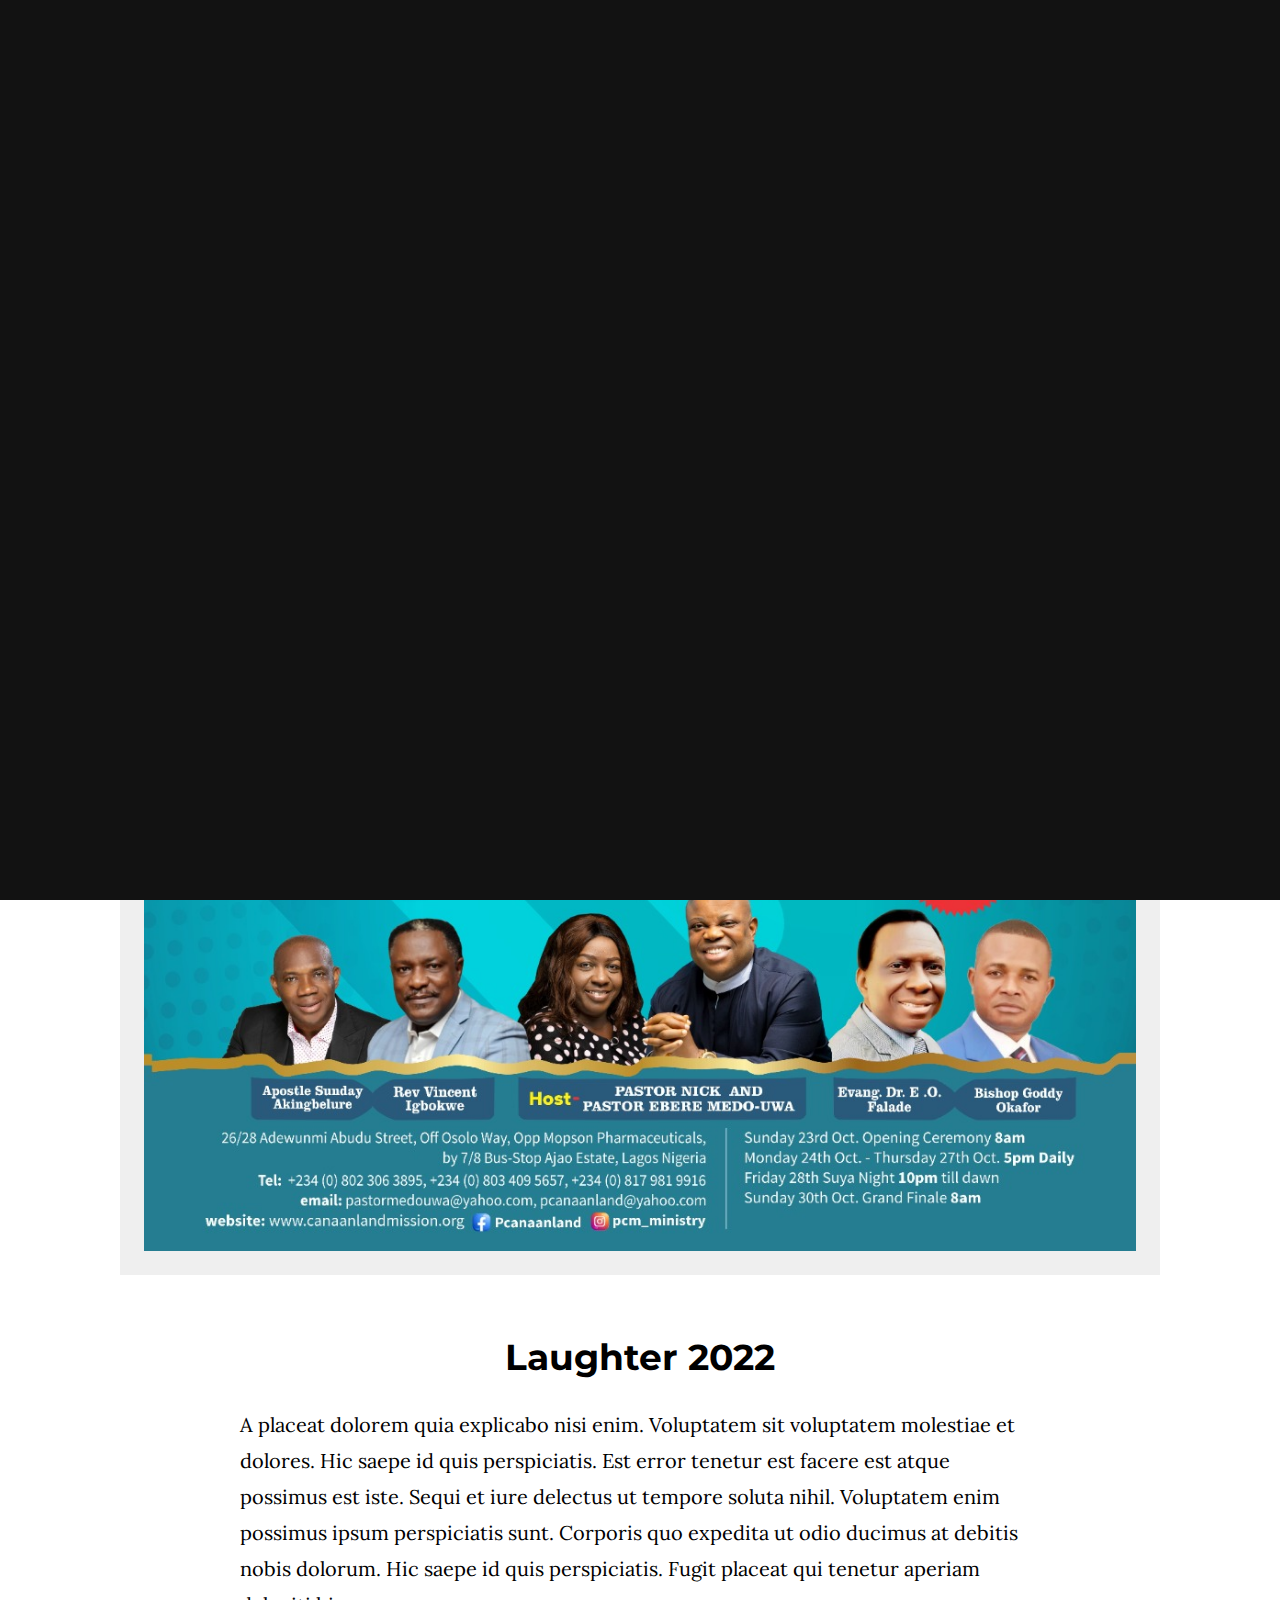
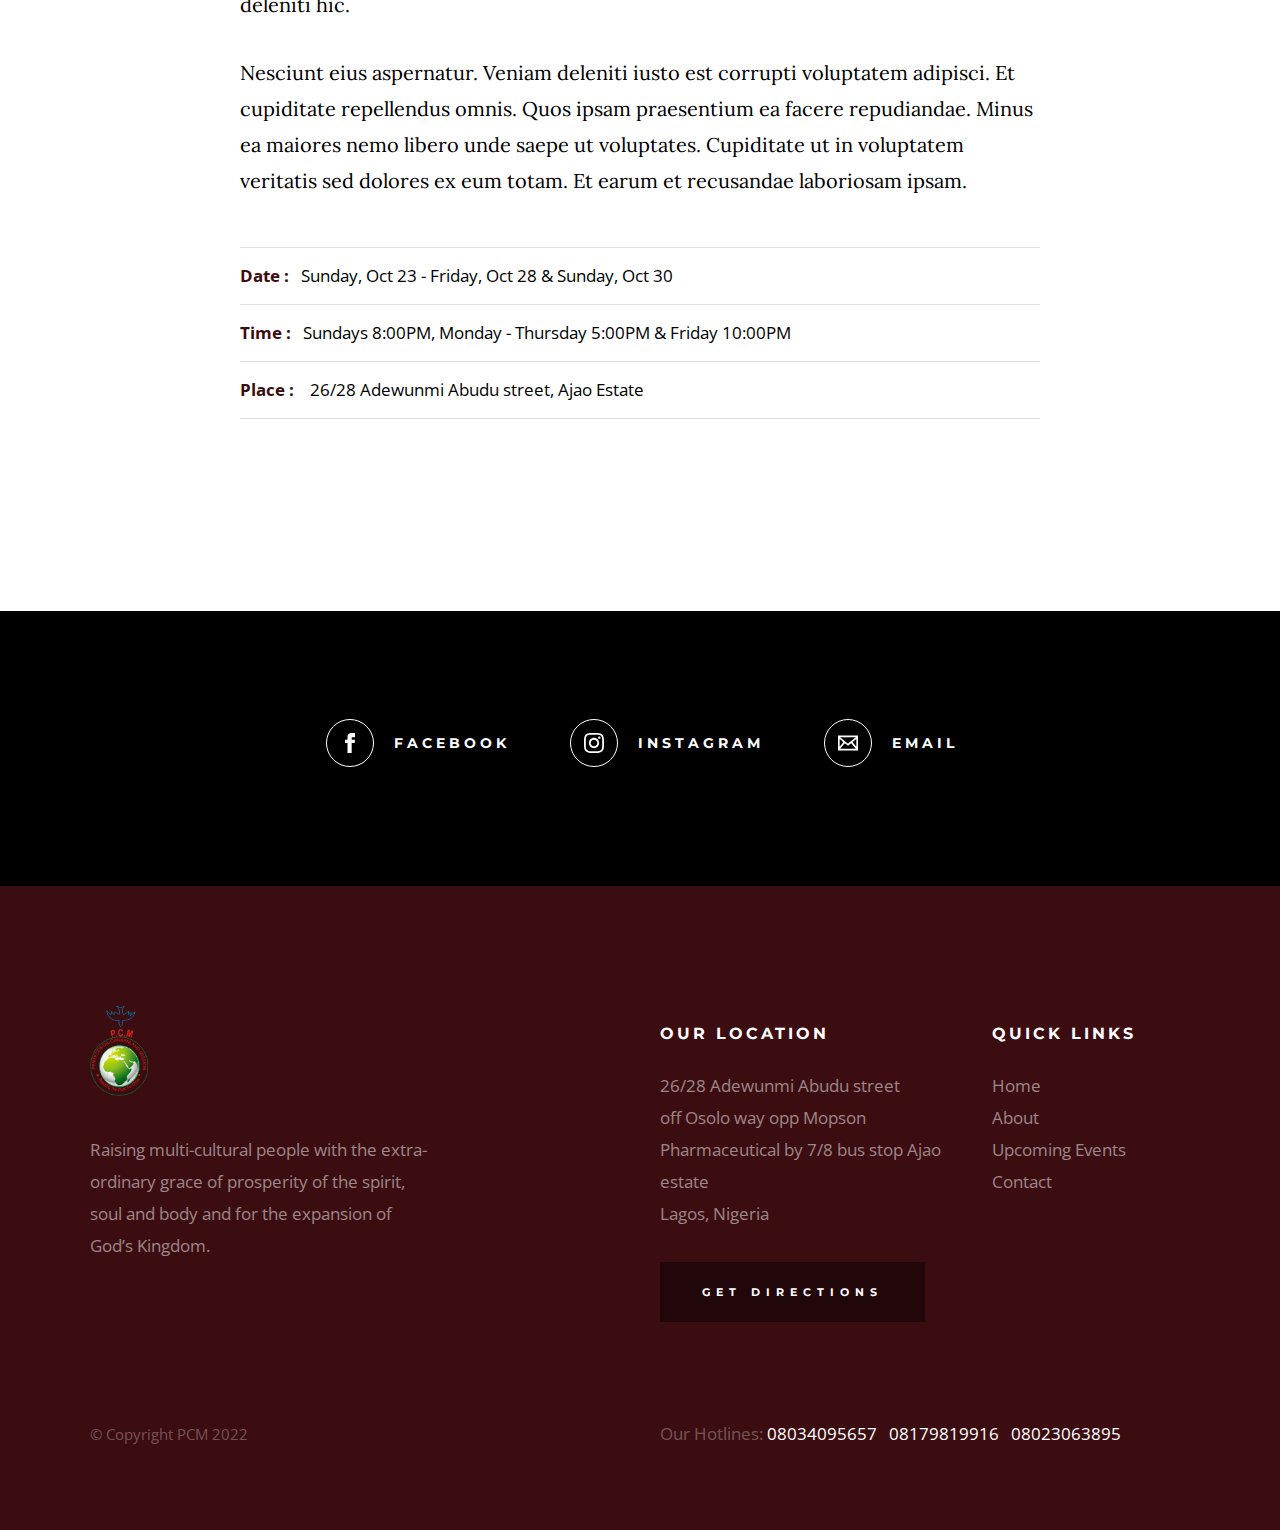
<file: laughter.html>
<!DOCTYPE html>
<html class="no-js" lang="en">
  <head>
    <!--- basic page needs
    ================================================== -->
    <meta charset="utf-8" />
    <title>PCM - Events Single</title>
    <meta name="description" content="" />
    <meta name="author" content="" />

    <!-- mobile specific metas
    ================================================== -->
    <meta name="viewport" content="width=device-width, initial-scale=1" />

    <!-- CSS
    ================================================== -->
    <link rel="stylesheet" href="css/base.css" />
    <link rel="stylesheet" href="css/main.css" />

    <!-- script
    ================================================== -->
    <script src="js/modernizr.js"></script>

    <!-- favicons
    ================================================== -->
    <link rel="apple-touch-icon" sizes="180x180" href="apple-touch-icon.png" />
    <link rel="icon" type="image/png" sizes="32x32" href="favicon-32x32.png" />
    <link rel="icon" type="image/png" sizes="16x16" href="favicon-16x16.png" />
    <link rel="manifest" href="site.webmanifest" />
  </head>

  <body id="top">
    <!-- preloader
    ================================================== -->
    <div id="preloader">
      <div id="loader" class="dots-jump">
        <div></div>
        <div></div>
        <div></div>
      </div>
    </div>

    <!-- header
    ================================================== -->
    <header class="s-header">
      <div class="header-logo">
        <a class="site-logo" href="index.html">
          <img src="images/logo.png" alt="Homepage" />
        </a>
      </div>

      <nav class="header-nav-wrap">
        <ul class="header-nav">
          <li><a href="index.html" title="Home">Home</a></li>
          <li><a href="about.html" title="About">About</a></li>
          <li class="current">
            <a href="services.html" title="Services">special services</a>
          </li>
          <li><a href="contact.html" title="Contact us">Contact</a></li>
        </ul>
      </nav>

      <a class="header-menu-toggle" href="#0"><span>Menu</span></a>
    </header>
    <!-- end s-header -->

    <!-- page header
    ================================================== -->
    <section class="page-header page-header--events1">
      <div class="gradient-overlay"></div>
      <div class="row page-header__content">
        <div class="column">
          <h1>Upcoming Events</h1>
        </div>
      </div>
    </section>
    <!-- end page-header -->

    <!-- page content
    ================================================== -->
    <section class="page-content">
      <div class="row">
        <div class="column">
          <div class="media-wrap event-thumb">
            <img
              src="images/laughter.jpeg"
              
              sizes="(max-width: 2000px) 100vw, 2000px"
              alt=""
            />
          </div>
          <!-- end media-wrap -->

          <div class="event-content">
            <div class="event-title">
              <h2 class="display-1">Laughter 2022</h2>
            </div>

            <p>
              A placeat dolorem quia explicabo nisi enim. Voluptatem sit
              voluptatem molestiae et dolores. Hic saepe id quis perspiciatis.
              Est error tenetur est facere est atque possimus est iste. Sequi et
              iure delectus ut tempore soluta nihil. Voluptatem enim possimus
              ipsum perspiciatis sunt. Corporis quo expedita ut odio ducimus at
              debitis nobis dolorum. Hic saepe id quis perspiciatis. Fugit
              placeat qui tenetur aperiam deleniti hic.
            </p>

            <p>
              Nesciunt eius aspernatur. Veniam deleniti iusto est corrupti
              voluptatem adipisci. Et cupiditate repellendus omnis. Quos ipsam
              praesentium ea facere repudiandae. Minus ea maiores nemo libero
              unde saepe ut voluptates. Cupiditate ut in voluptatem veritatis
              sed dolores ex eum totam. Et earum et recusandae laboriosam ipsam.
            </p>

            <ul class="event-meta">
        
              <li><strong>Date</strong>Sunday, Oct 23 - Friday, Oct 28 & Sunday, Oct 30</li>
              <li><strong>Time</strong>Sundays 8:00PM,  Monday - Thursday 5:00PM & Friday 10:00PM</li>
              <li><strong>Place</strong>              26/28 Adewunmi Abudu street, Ajao Estate
              </li>
            </ul>
          </div>
          <!-- end event-content -->
        </div>
      </div>
    </section>
    <!-- end page content -->

    <!-- Social
    ================================================== -->
    <section class="s-social">
      <div class="row social-content">
        <div class="column">
          <ul class="social-list">
            <li class="social-list__item">
              <a href="https://www.facebook.com/Pcanaanland/" target="_blank" title="">
                <span
                  class="social-list__icon social-list__icon--facebook"
                ></span>
                <span class="social-list__text">Facebook</span>
              </a>
            </li>
            <li class="social-list__item">
              <a href="https://www.instagram.com/pcm_ministry/" target="_blank" title="">
                <span
                  class="social-list__icon social-list__icon--instagram"
                ></span>
                <span class="social-list__text">Instagram</span>
              </a>
            </li>
            <li class="social-list__item">
              <a href="mailto:pcanaanland@yahoo.com" target="_blank" title="">
                <span class="social-list__icon social-list__icon--email"></span>
                <span class="social-list__text">Email</span>
              </a>
            </li>
          </ul>
        </div>
      </div>
      <!-- end social-content -->
    </section>
    <!-- end s-social -->

    <!-- footer
    ================================================== -->
    <footer class="s-footer">
      <div class="row footer-top">
        <div class="column large-4 medium-5 tab-full">
          <div class="footer-logo">
            <a class="site-footer-logo" href="index.html">
              <img src="images/logo.png" alt="Homepage" />
            </a>
          </div>
          <!-- footer-logo -->
          <p>
            Raising multi-cultural people with the extra-ordinary grace of
            prosperity of the spirit, soul and body and for the expansion of
            God’s Kingdom.
          </p>
        </div>
        <div class="column large-half tab-full">
          <div class="row">
            <div class="column large-7 medium-full">
              <h4 class="h6">Our Location</h4>
              <p>
                26/28 Adewunmi Abudu street <br />
                off Osolo way opp Mopson Pharmaceutical by 7/8 bus stop Ajao
                estate <br />
                Lagos, Nigeria
              </p>

              <p>
                <a
                  href="https://www.google.com/maps/dir/6.5136621,3.3892904/Pentecostal+Canaanland+Mission+Inc,+Adewunmi+Abudu+Street,+Lagos/@6.523369,3.3325109,13z/data=!3m1!4b1!4m9!4m8!1m1!4e1!1m5!1m1!1s0x103b8ffec97cef21:0xc6d2c62c04c36dca!2m2!1d3.3313295!2d6.542696"
                  target="_blank"
                  class="btn btn--footer"
                  >Get Directions</a
                >
              </p>
            </div>
            <div class="column large-5 medium-full">
              <h4 class="h6">Quick Links</h4>
              <ul class="footer-list">
                <li><a href="index.html">Home</a></li>
                <li><a href="about.html">About</a></li>
                <li><a href="services.html">Upcoming Events</a></li>
                <li><a href="contact.html">Contact</a></li>
              </ul>
            </div>
          </div>
        </div>
      </div>
      <!-- end footer-top -->

      <div class="row footer-bottom">
        <div class="column ss-copyright">
          <span>© Copyright PCM 2022</span>
        </div>
        <div class="column ss-copyright">
          Our Hotlines:
          <a href="tel:+2348034095657" style="text-decoration: none">
            08034095657 &nbsp;
          </a>
          <a href="tel:+2348179819916" style="text-decoration: none">
            08179819916 &nbsp;
          </a>
          <a href="tel:+2348023063895" style="text-decoration: none">
            08023063895
          </a>
        </div>
      </div>
      <!-- footer-bottom -->

      <div class="ss-go-top">
        <a class="smoothscroll" title="Back to Top" href="#top">
          <svg
            xmlns="http://www.w3.org/2000/svg"
            width="24"
            height="24"
            viewBox="0 0 24 24"
          >
            <path d="M12 0l8 9h-6v15h-4v-15h-6z" />
          </svg>
        </a>
      </div>
      <!-- ss-go-top -->
    </footer>
    <!-- end s-footer -->

    <!-- Java Script
    ================================================== -->
    <script src="js/jquery-3.2.1.min.js"></script>
    <script src="js/plugins.js"></script>
    <script src="js/main.js"></script>
  </body>
</html>
</file>
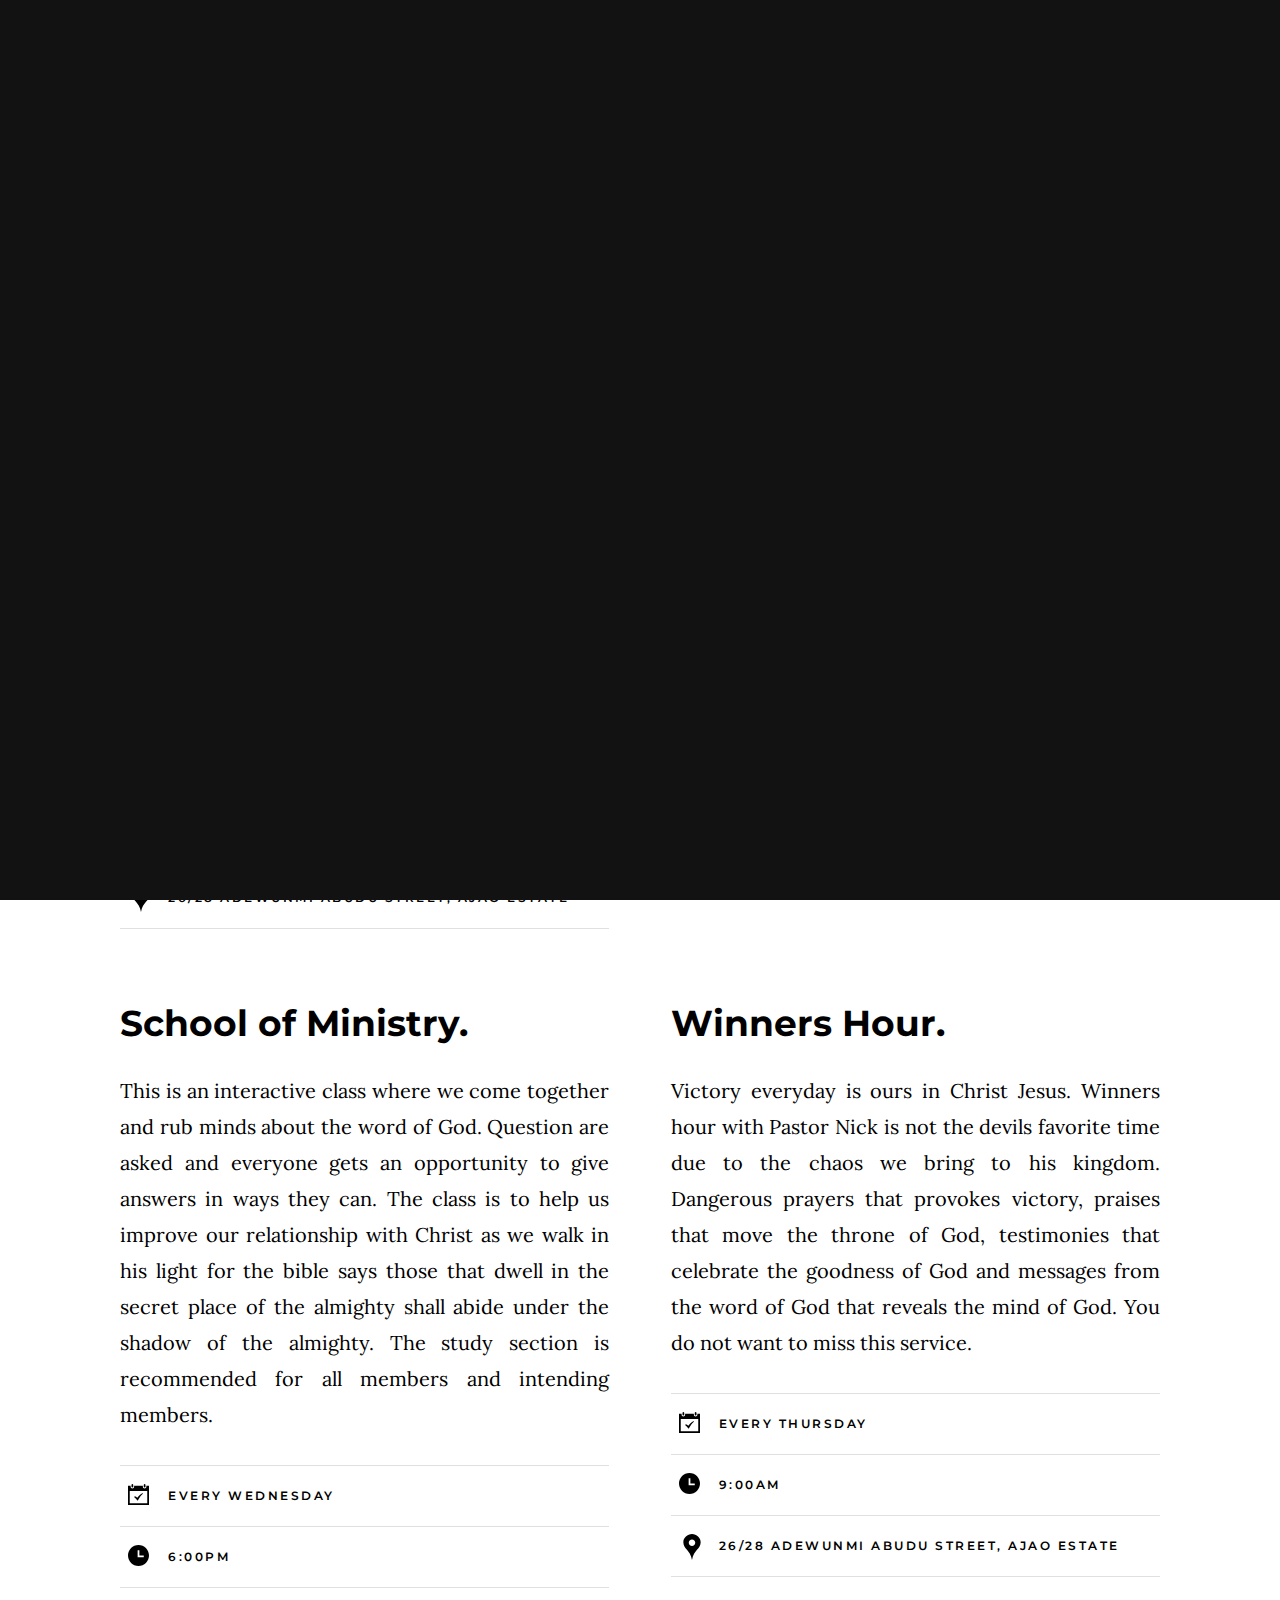
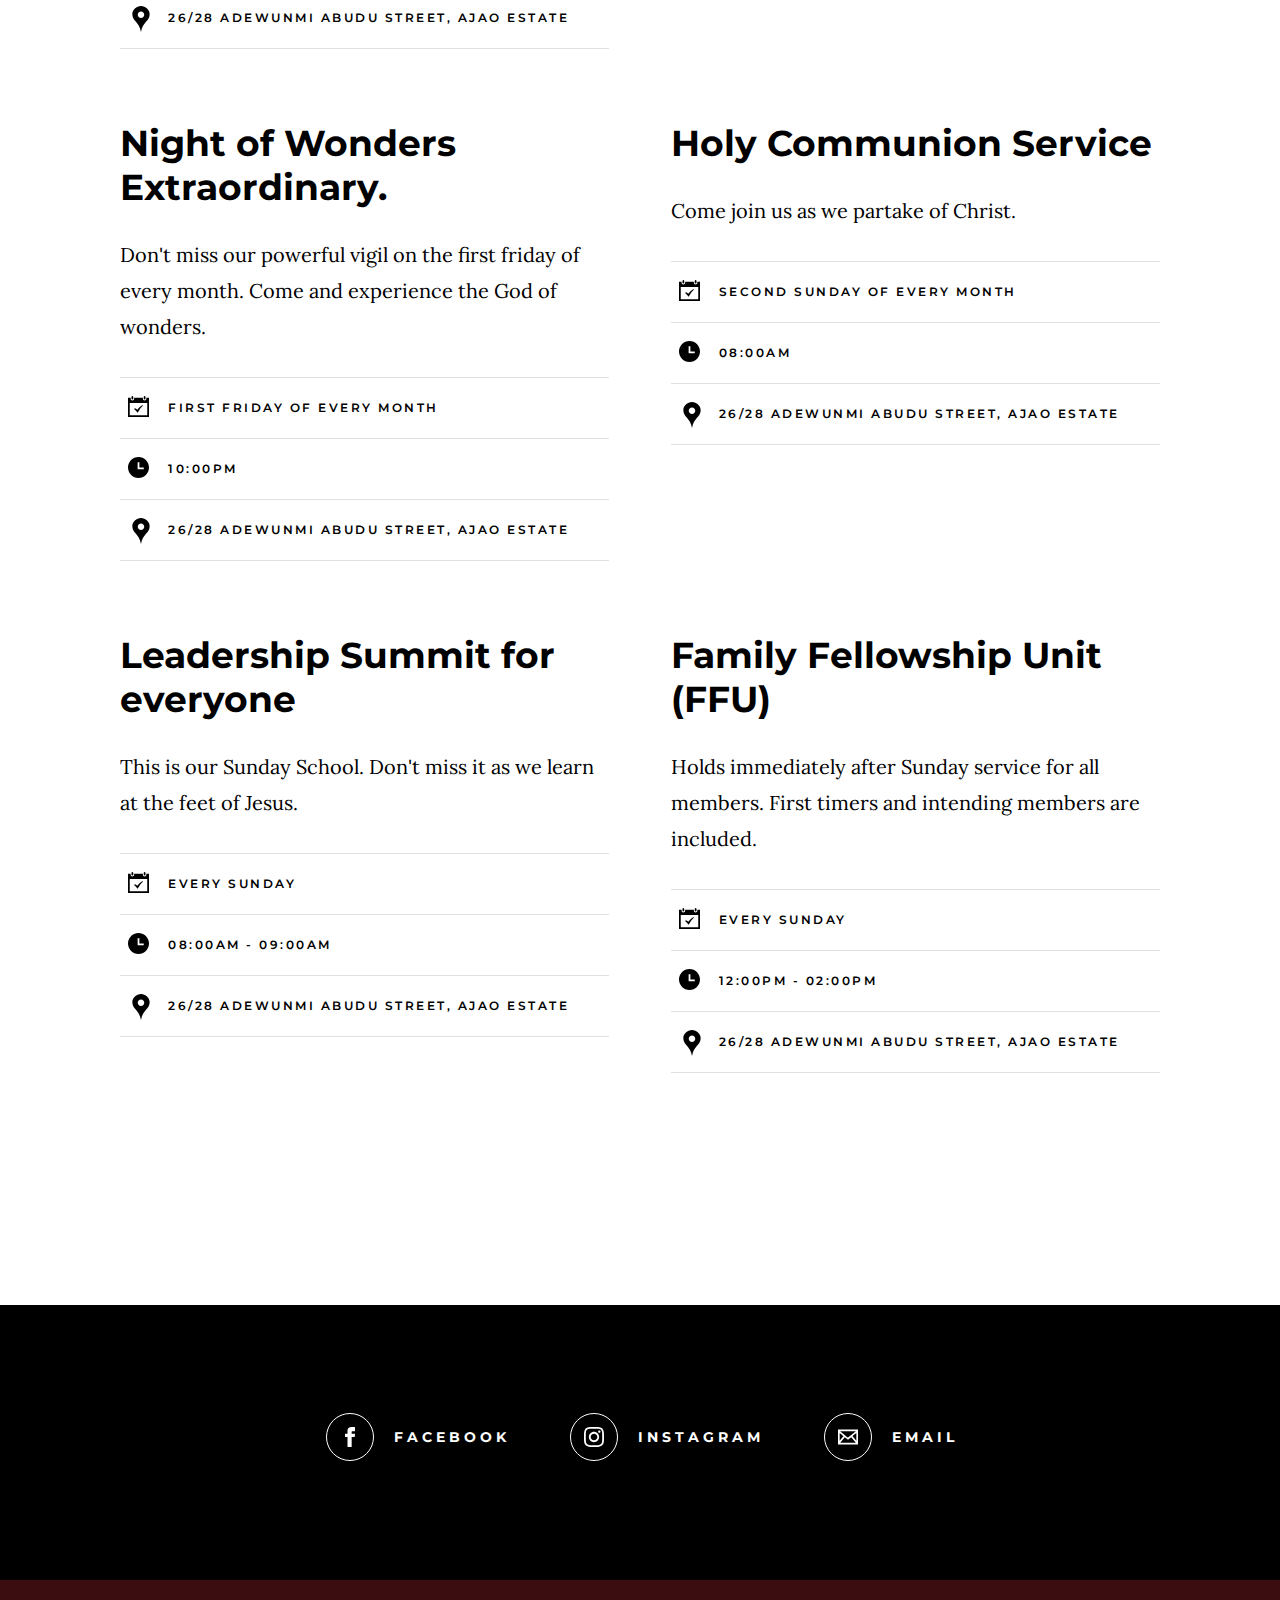
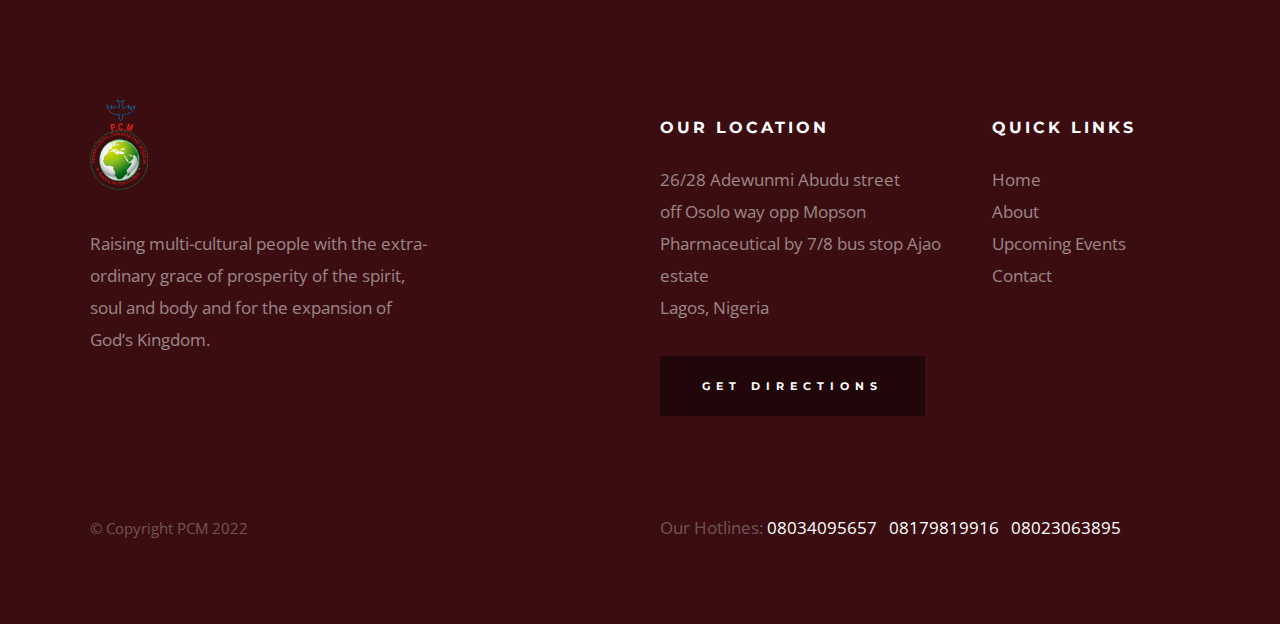
<file: services.html>
<!DOCTYPE html>
<html class="no-js" lang="en">
  <head>
    <!--- basic page needs
    ================================================== -->
    <meta charset="utf-8" />
    <title>PCM - Services</title>
    <meta name="description" content="" />
    <meta name="author" content="" />

    <!-- mobile specific metas
    ================================================== -->
    <meta name="viewport" content="width=device-width, initial-scale=1" />

    <!-- CSS
    ================================================== -->
    <link rel="stylesheet" href="css/base.css" />
    <link rel="stylesheet" href="css/main.css" />

    <!-- script
    ================================================== -->
    <script src="js/modernizr.js"></script>

    <!-- favicons
    ================================================== -->
    <link rel="apple-touch-icon" sizes="180x180" href="apple-touch-icon.png" />
    <link rel="icon" type="image/png" sizes="32x32" href="favicon-32x32.png" />
    <link rel="icon" type="image/png" sizes="16x16" href="favicon-16x16.png" />
    <link rel="manifest" href="site.webmanifest" />
  </head>

  <body id="top">
    <!-- preloader
    ================================================== -->
    <div id="preloader">
      <div id="loader" class="dots-jump">
        <div></div>
        <div></div>
        <div></div>
      </div>
    </div>

    <!-- header
    ================================================== -->
    <header class="s-header">
      <div class="header-logo">
        <a class="site-logo" href="index.html">
          <img src="images/logo.png" alt="Homepage" />
        </a>
      </div>

      <nav class="header-nav-wrap">
        <ul class="header-nav">
          <li><a href="index.html" title="Home">Home</a></li>
          <li><a href="about.html" title="About">About</a></li>
          <li class="current">
            <a href="services.html" title="Services">special services</a>
          </li>
          <li><a href="contact.html" title="Contact us">Contact</a></li>
        </ul>
      </nav>

      <a class="header-menu-toggle" href="#0"><span>Menu</span></a>
    </header>
    <!-- end s-header -->

    <!-- page header
    ================================================== -->
    <section class="page-header page-header--events">
      <div class="gradient-overlay"></div>
      <div class="row page-header__content">
        <div class="column">
          <h1>Our Services</h1>
        </div>
      </div>
    </section>
    <!-- end page-header -->

    <!-- page content
    ================================================== -->
    <section class="page-content">
      <div class="row wide block-large-1-2 block-900-full events-list">
        <!-- <div class="column events-list__item">
          <h3 class="display-1 events-list__item-title">
            <a href="events-single.html" title="">Laughter 2022.</a>
          </h3>
          <p>
            Et consequatur nihil odio odit voluptatem qui. Dolores doloribus
            cupiditate totam esse dolores quod. Magni aut incidunt fugiat labore
            est ut non ipsam nihil. Voluptate rerum dolores unde voluptas. Et
            similique praesentium dolor. Et quod eius sint at quae est dolores.
            Beatae quo facere hic.
          </p>
          <ul class="events-list__meta">
            <li class="events-list__meta-date">Sunday, Oct 23 - Friday, Oct 28 & Sunday, Oct 30 </li>
            <li class="events-list__meta-time">Sundays 8:00PM,  Monday - Thursday 5:00PM & Friday 10:00PM</li>
            <li class="events-list__meta-location">
              26/28 Adewunmi Abudu street, Ajao Estate
            </li>
          </ul>
        </div> -->
        <div class="column events-list__item">
          <h3 class="display-1 events-list__item-title">Celebration Service.</h3>
          <p style="text-align: justify">
            Come worship God with us every Sunday and enjoy a wonderful time in God's presence.
            Ensure you bring someone along with you.
          </p>
          <ul class="events-list__meta">
            <li class="events-list__meta-date">Every Sunday</li>
            <li class="events-list__meta-time">9:00AM</li>
            <li class="events-list__meta-location">
              26/28 Adewunmi Abudu street, Ajao Estate
            </li>
          </ul>
        </div>
        <div class="column events-list__item">
          <h3 class="display-1 events-list__item-title">Prayer and Counselling.</h3>
          <p style="text-align: justify">
            Are you in need of counselling and prayer? Pastor Nick will be 
            available to counsel and pray with you.
          </p>
          <ul class="events-list__meta">
            <li class="events-list__meta-date">Every Monday</li>
            <li class="events-list__meta-time">12:00PM - 5:00PM</li>
            <li class="events-list__meta-location">
              26/28 Adewunmi Abudu street, Ajao Estate
            </li>
          </ul>
        </div>
        <div class="column events-list__item">
          <h3 class="display-1 events-list__item-title">
            <a href="biblestudy.html" title="">School of Ministry.</a>
          </h3>
          <p style="text-align: justify">
            This is an interactive class where we come together and rub minds
            about the word of God. Question are asked and everyone gets an
            opportunity to give answers in ways they can. The class is to help
            us improve our relationship with Christ as we walk in his light for
            the bible says those that dwell in the secret place of the almighty
            shall abide under the shadow of the almighty. The study section is
            recommended for all members and intending members.
          </p>
          <ul class="events-list__meta">
            <li class="events-list__meta-date">Every Wednesday</li>
            <li class="events-list__meta-time">6:00PM</li>
            <li class="events-list__meta-location">
              26/28 Adewunmi Abudu street, Ajao Estate
            </li>
          </ul>
        </div>
        <div class="column events-list__item">
          <h3 class="display-1 events-list__item-title">
            <a href="winnershour.html" title="">Winners Hour.</a>
          </h3>
          <p style="text-align: justify">
            Victory everyday is ours in Christ Jesus. Winners hour with Pastor
            Nick is not the devils favorite time due to the chaos we bring to
            his kingdom. Dangerous prayers that provokes victory, praises that
            move the throne of God, testimonies that celebrate the goodness of
            God and messages from the word of God that reveals the mind of God.
            You do not want to miss this service.
          </p>
          <ul class="events-list__meta">
            <li class="events-list__meta-date">Every Thursday</li>
            <li class="events-list__meta-time">9:00AM</li>
            <li class="events-list__meta-location">
              26/28 Adewunmi Abudu street, Ajao Estate
            </li>
          </ul>
        </div>
        <div class="column events-list__item">
          <h3 class="display-1 events-list__item-title">
           Night of Wonders Extraordinary.
          </h3>
          <p>
            Don't miss our powerful vigil on the first friday of every month. Come and experience the God of wonders. 
          </p>
          <ul class="events-list__meta">
            <li class="events-list__meta-date">First Friday of Every Month</li>
            <li class="events-list__meta-time">10:00PM</li>
            <li class="events-list__meta-location">
              26/28 Adewunmi Abudu street, Ajao Estate
            </li>
          </ul>
        </div>
        <div class="column events-list__item">
          <h3 class="display-1 events-list__item-title">
           Holy Communion Service
          </h3>
          <p>
            Come join us as we partake of Christ. 
          </p>
          <ul class="events-list__meta">
            <li class="events-list__meta-date">Second Sunday of Every Month</li>
            <li class="events-list__meta-time">08:00AM</li>
            <li class="events-list__meta-location">
              26/28 Adewunmi Abudu street, Ajao Estate
            </li>
          </ul>
        </div>
        <div class="column events-list__item">
          <h3 class="display-1 events-list__item-title">
           Leadership Summit for everyone
          </h3>
          <p>
            This is our Sunday School. Don't miss it as we learn at the feet of Jesus. 
          </p>
          <ul class="events-list__meta">
            <li class="events-list__meta-date">Every Sunday</li>
            <li class="events-list__meta-time">08:00AM - 09:00AM</li>
            <li class="events-list__meta-location">
              26/28 Adewunmi Abudu street, Ajao Estate
            </li>
          </ul>
        </div>
        <div class="column events-list__item">
          <h3 class="display-1 events-list__item-title">
           Family Fellowship Unit (FFU)
          </h3>
          <p>
           Holds immediately after Sunday service for all members. First timers and intending members are included.
          </p>
          <ul class="events-list__meta">
            <li class="events-list__meta-date">Every Sunday</li>
            <li class="events-list__meta-time">12:00PM - 02:00PM</li>
            <li class="events-list__meta-location">
              26/28 Adewunmi Abudu street, Ajao Estate
            </li>
          </ul>
        </div>
      </div>
      <!-- end events-list -->

    </section>
    <!-- end page content -->

    <!-- Social
    ================================================== -->
    <section class="s-social">
      <div class="row social-content">
        <div class="column">
          <ul class="social-list">
            <li class="social-list__item">
              <a href="https://www.facebook.com/Pcanaanland/" target="_blank" title="">
                <span
                  class="social-list__icon social-list__icon--facebook"
                ></span>
                <span class="social-list__text">Facebook</span>
              </a>
            </li>
            <li class="social-list__item">
              <a href="https://www.instagram.com/pcm_ministry/" target="_blank" title="">
                <span
                  class="social-list__icon social-list__icon--instagram"
                ></span>
                <span class="social-list__text">Instagram</span>
              </a>
            </li>
            <li class="social-list__item">
              <a href="mailto:pcanaanland@yahoo.com" target="_blank" title="">
                <span class="social-list__icon social-list__icon--email"></span>
                <span class="social-list__text">Email</span>
              </a>
            </li>
          </ul>
        </div>
      </div>
      <!-- end social-content -->
    </section>
    <!-- end s-social -->

    <!-- footer
    ================================================== -->
    <footer class="s-footer">
      <div class="row footer-top">
        <div class="column large-4 medium-5 tab-full">
          <div class="footer-logo">
            <a class="site-footer-logo" href="index.html">
              <img src="images/logo.png" alt="Homepage" />
            </a>
          </div>
          <!-- footer-logo -->
          <p>
            Raising multi-cultural people with the extra-ordinary grace of
            prosperity of the spirit, soul and body and for the expansion of
            God’s Kingdom.
          </p>
        </div>
        <div class="column large-half tab-full">
          <div class="row">
            <div class="column large-7 medium-full">
              <h4 class="h6">Our Location</h4>
              <p>
                26/28 Adewunmi Abudu street <br />
                off Osolo way opp Mopson Pharmaceutical by 7/8 bus stop Ajao
                estate <br />
                Lagos, Nigeria
              </p>

              <p>
                <a
                  href="https://www.google.com/maps/dir/6.5136621,3.3892904/Pentecostal+Canaanland+Mission+Inc,+Adewunmi+Abudu+Street,+Lagos/@6.523369,3.3325109,13z/data=!3m1!4b1!4m9!4m8!1m1!4e1!1m5!1m1!1s0x103b8ffec97cef21:0xc6d2c62c04c36dca!2m2!1d3.3313295!2d6.542696"
                  target="_blank"
                  class="btn btn--footer"
                  >Get Directions</a
                >
              </p>
            </div>
            <div class="column large-5 medium-full">
              <h4 class="h6">Quick Links</h4>
              <ul class="footer-list">
                <li><a href="index.html">Home</a></li>
                <li><a href="about.html">About</a></li>
                <li><a href="services.html">Upcoming Events</a></li>
                <li><a href="contact.html">Contact</a></li>
              </ul>
            </div>
          </div>
        </div>
      </div>
      <!-- end footer-top -->

      <div class="row footer-bottom">
        <div class="column ss-copyright">
          <span>© Copyright PCM 2022</span>
        </div>
        <div class="column ss-copyright">
          Our Hotlines:
          <a href="tel:+2348034095657" style="text-decoration: none">
            08034095657 &nbsp;
          </a>
          <a href="tel:+2348179819916" style="text-decoration: none">
            08179819916 &nbsp;
          </a>
          <a href="tel:+2348023063895" style="text-decoration: none">
            08023063895
          </a>
        </div>
      </div>
      <!-- footer-bottom -->

      <div class="ss-go-top">
        <a class="smoothscroll" title="Back to Top" href="#top">
          <svg
            xmlns="http://www.w3.org/2000/svg"
            width="24"
            height="24"
            viewBox="0 0 24 24"
          >
            <path d="M12 0l8 9h-6v15h-4v-15h-6z" />
          </svg>
        </a>
      </div>
      <!-- ss-go-top -->
    </footer>
    <!-- end s-footer -->

    <!-- Java Script
    ================================================== -->
    <script src="js/jquery-3.2.1.min.js"></script>
    <script src="js/plugins.js"></script>
    <script src="js/main.js"></script>
  </body>
</html>
</file>
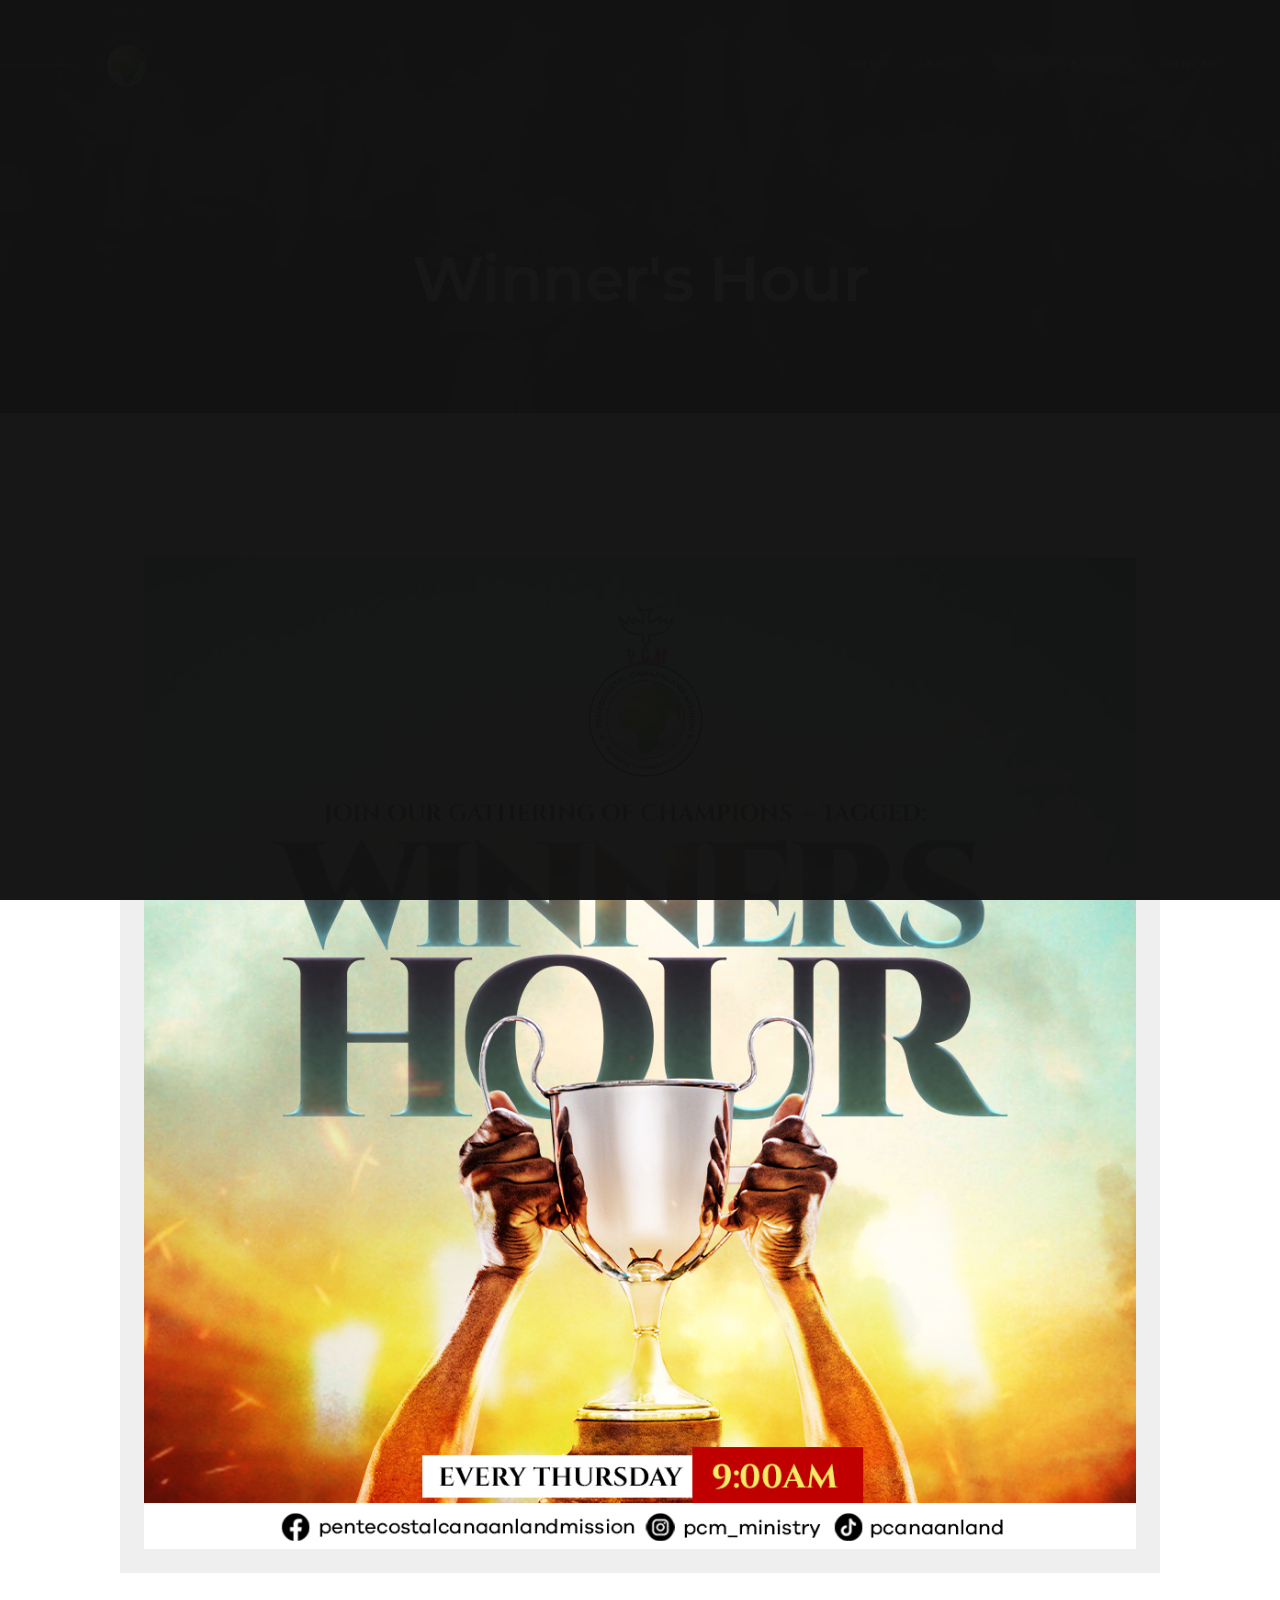
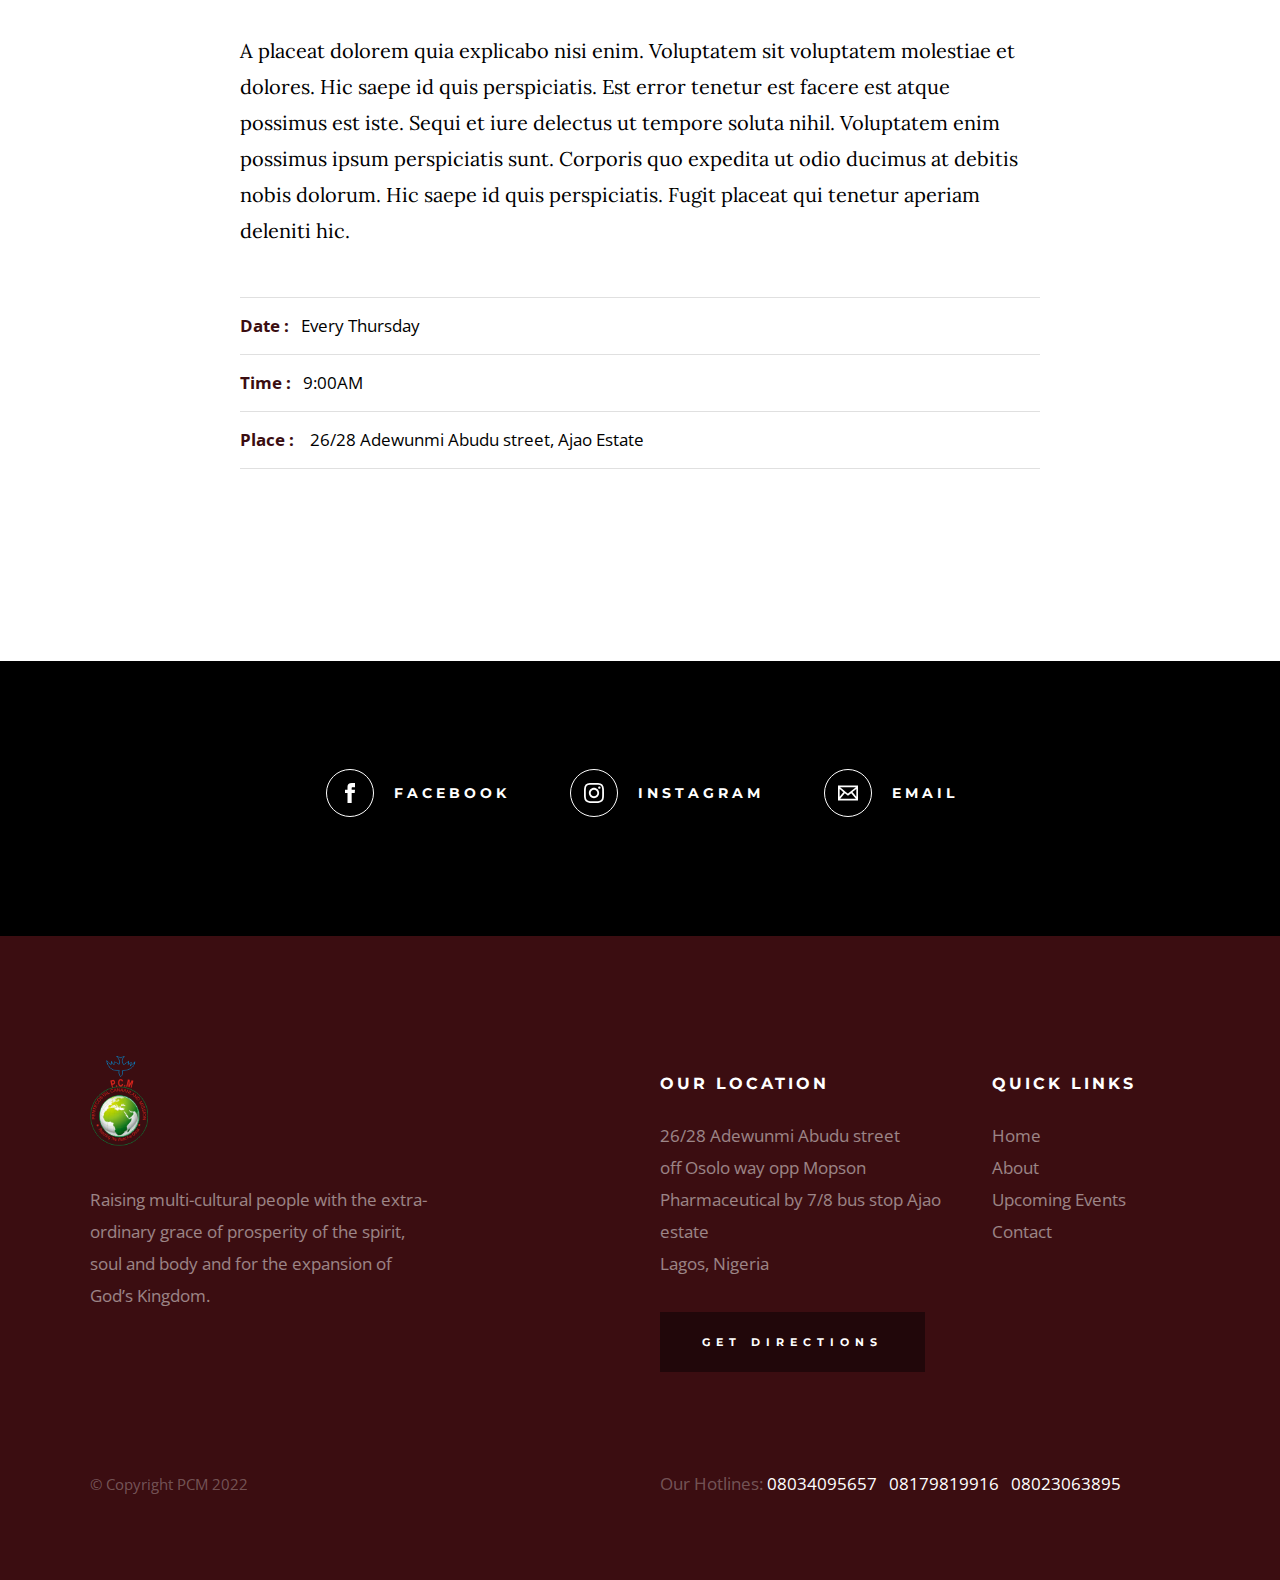
<file: winnershour.html>
<!DOCTYPE html>
<html class="no-js" lang="en">
  <head>
    <!--- basic page needs
    ================================================== -->
    <meta charset="utf-8" />
    <title>PCM - Winner's Hour</title>
    <meta name="description" content="" />
    <meta name="author" content="" />

    <!-- mobile specific metas
    ================================================== -->
    <meta name="viewport" content="width=device-width, initial-scale=1" />

    <!-- CSS
    ================================================== -->
    <link rel="stylesheet" href="css/base.css" />
    <link rel="stylesheet" href="css/main.css" />

    <!-- script
    ================================================== -->
    <script src="js/modernizr.js"></script>

    <!-- favicons
    ================================================== -->
    <link rel="apple-touch-icon" sizes="180x180" href="apple-touch-icon.png" />
    <link rel="icon" type="image/png" sizes="32x32" href="favicon-32x32.png" />
    <link rel="icon" type="image/png" sizes="16x16" href="favicon-16x16.png" />
    <link rel="manifest" href="site.webmanifest" />
  </head>

  <body id="top">
    <!-- preloader
    ================================================== -->
    <div id="preloader">
      <div id="loader" class="dots-jump">
        <div></div>
        <div></div>
        <div></div>
      </div>
    </div>

    <!-- header
    ================================================== -->
    <header class="s-header">
      <div class="header-logo">
        <a class="site-logo" href="index.html">
          <img src="images/logo.png" alt="Homepage" />
        </a>
      </div>

      <nav class="header-nav-wrap">
        <ul class="header-nav">
          <li><a href="index.html" title="Home">Home</a></li>
          <li><a href="about.html" title="About">About</a></li>
          <li class="current">
            <a href="services.html" title="Services">special services</a>
          </li>
          <li><a href="contact.html" title="Contact us">Contact</a></li>
        </ul>
      </nav>

      <a class="header-menu-toggle" href="#0"><span>Menu</span></a>
    </header>
    <!-- end s-header -->

    <!-- page header
    ================================================== -->
    <section class="page-header page-header--events1">
      <div class="gradient-overlay"></div>
      <div class="row page-header__content">
        <div class="column">
          <h1>Winner's Hour</h1>
        </div>
      </div>
    </section>
    <!-- end page-header -->

    <!-- page content
    ================================================== -->
    <section class="page-content">
      <div class="row">
        <div class="column">
          <div class="media-wrap event-thumb">
            <img
              src="images/winners.jpg"
              
              sizes="(max-width: 2000px) 100vw, 2000px"
              alt=""
            />
          </div>
          <!-- end media-wrap -->

          <div class="event-content">
           

            <p>
              A placeat dolorem quia explicabo nisi enim. Voluptatem sit
              voluptatem molestiae et dolores. Hic saepe id quis perspiciatis.
              Est error tenetur est facere est atque possimus est iste. Sequi et
              iure delectus ut tempore soluta nihil. Voluptatem enim possimus
              ipsum perspiciatis sunt. Corporis quo expedita ut odio ducimus at
              debitis nobis dolorum. Hic saepe id quis perspiciatis. Fugit
              placeat qui tenetur aperiam deleniti hic.
            </p>

        

            <ul class="event-meta">
        
              <li><strong>Date</strong>Every Thursday</li>
              <li><strong>Time</strong>9:00AM</li>
              <li><strong>Place</strong>              26/28 Adewunmi Abudu street, Ajao Estate
              </li>
            </ul>
          </div>
          <!-- end event-content -->
        </div>
      </div>
    </section>
    <!-- end page content -->

    <!-- Social
    ================================================== -->
    <section class="s-social">
      <div class="row social-content">
        <div class="column">
          <ul class="social-list">
            <li class="social-list__item">
              <a href="https://www.facebook.com/Pcanaanland/" target="_blank" title="">
                <span
                  class="social-list__icon social-list__icon--facebook"
                ></span>
                <span class="social-list__text">Facebook</span>
              </a>
            </li>
            <li class="social-list__item">
              <a href="https://www.instagram.com/pcm_ministry/" target="_blank" title="">
                <span
                  class="social-list__icon social-list__icon--instagram"
                ></span>
                <span class="social-list__text">Instagram</span>
              </a>
            </li>
            <li class="social-list__item">
              <a href="mailto:pcanaanland@yahoo.com" target="_blank" title="">
                <span class="social-list__icon social-list__icon--email"></span>
                <span class="social-list__text">Email</span>
              </a>
            </li>
          </ul>
        </div>
      </div>
      <!-- end social-content -->
    </section>
    <!-- end s-social -->

    <!-- footer
    ================================================== -->
    <footer class="s-footer">
      <div class="row footer-top">
        <div class="column large-4 medium-5 tab-full">
          <div class="footer-logo">
            <a class="site-footer-logo" href="index.html">
              <img src="images/logo.png" alt="Homepage" />
            </a>
          </div>
          <!-- footer-logo -->
          <p>
            Raising multi-cultural people with the extra-ordinary grace of
            prosperity of the spirit, soul and body and for the expansion of
            God’s Kingdom.
          </p>
        </div>
        <div class="column large-half tab-full">
          <div class="row">
            <div class="column large-7 medium-full">
              <h4 class="h6">Our Location</h4>
              <p>
                26/28 Adewunmi Abudu street <br />
                off Osolo way opp Mopson Pharmaceutical by 7/8 bus stop Ajao
                estate <br />
                Lagos, Nigeria
              </p>

              <p>
                <a
                  href="https://www.google.com/maps/dir/6.5136621,3.3892904/Pentecostal+Canaanland+Mission+Inc,+Adewunmi+Abudu+Street,+Lagos/@6.523369,3.3325109,13z/data=!3m1!4b1!4m9!4m8!1m1!4e1!1m5!1m1!1s0x103b8ffec97cef21:0xc6d2c62c04c36dca!2m2!1d3.3313295!2d6.542696"
                  target="_blank"
                  class="btn btn--footer"
                  >Get Directions</a
                >
              </p>
            </div>
            <div class="column large-5 medium-full">
              <h4 class="h6">Quick Links</h4>
              <ul class="footer-list">
                <li><a href="index.html">Home</a></li>
                <li><a href="about.html">About</a></li>
                <li><a href="services.html">Upcoming Events</a></li>
                <li><a href="contact.html">Contact</a></li>
              </ul>
            </div>
          </div>
        </div>
      </div>
      <!-- end footer-top -->

      <div class="row footer-bottom">
        <div class="column ss-copyright">
          <span>© Copyright PCM 2022</span>
        </div>
        <div class="column ss-copyright">
          Our Hotlines:
          <a href="tel:+2348034095657" style="text-decoration: none">
            08034095657 &nbsp;
          </a>
          <a href="tel:+2348179819916" style="text-decoration: none">
            08179819916 &nbsp;
          </a>
          <a href="tel:+2348023063895" style="text-decoration: none">
            08023063895
          </a>
        </div>
      </div>
      <!-- footer-bottom -->

      <div class="ss-go-top">
        <a class="smoothscroll" title="Back to Top" href="#top">
          <svg
            xmlns="http://www.w3.org/2000/svg"
            width="24"
            height="24"
            viewBox="0 0 24 24"
          >
            <path d="M12 0l8 9h-6v15h-4v-15h-6z" />
          </svg>
        </a>
      </div>
      <!-- ss-go-top -->
    </footer>
    <!-- end s-footer -->

    <!-- Java Script
    ================================================== -->
    <script src="js/jquery-3.2.1.min.js"></script>
    <script src="js/plugins.js"></script>
    <script src="js/main.js"></script>
  </body>
</html>
</file>
<file: css/base.css>
/* =================================================================== 
 *  Hesed Base Stylesheet
 *  Ver. 1.0.0
 *  07-25-2019
 *  ------------------------------------------------------------------
 *
 *  TOC:
 *	# imports 
 *	# normalize
 *	# grid v2.1.0
 *	# block grids
 *	# MISC
 *
 * =================================================================== */

/* ===================================================================
 * # imports 
 *
 * ------------------------------------------------------------------- */
@import url("https://fonts.googleapis.com/css?family=Montserrat:400,500,600,700|Open+Sans:300,400,500,600,700|Lora:400,400i,700,700i&display=swap");


/* ==========================================================================
 * # normalize
 * normalize.css v8.0.1 | MIT License |
 * github.com/necolas/normalize.css
 *
 * -------------------------------------------------------------------------- */

/* ------------------------------------------------------------------- 
 * ## document
 * ------------------------------------------------------------------- */

/* 1. Correct the line height in all browsers.
 * 2. Prevent adjustments of font size after orientation changes in iOS.*/
html {
	line-height: 1.15;  /* 1 */
	-webkit-text-size-adjust: 100%;  /* 2 */
}

/* ------------------------------------------------------------------- 
 * ## sections
 * ------------------------------------------------------------------- */

/* Remove the margin in all browsers. */
body {
	margin: 0;
}

/* Render the `main` element consistently in IE. */
main {
	display: block;
}

/* Correct the font size and margin on `h1` elements within `section` and
 * `article` contexts in Chrome, Firefox, and Safari. */
h1 {
	font-size: 2em;
	margin: 0.67em 0;
}

/* ------------------------------------------------------------------- 
 * ## grouping
 * ------------------------------------------------------------------- */

/* 1. Add the correct box sizing in Firefox.
 * 2. Show the overflow in Edge and IE. */
hr {
	box-sizing: content-box;  /* 1 */
	height: 0;  /* 1 */
	overflow: visible;  /* 2 */
}

/* 1. Correct the inheritance and scaling of font size in all browsers.
 * 2. Correct the odd `em` font sizing in all browsers. */
pre {
	font-family: monospace, monospace;  /* 1 */
	font-size: 1em;  /* 2 */
}

/* ------------------------------------------------------------------- 
 * ## text-level semantics
 * ------------------------------------------------------------------- */

/* Remove the gray background on active links in IE 10. */
a {
	background-color: transparent;
}

/* 1. Remove the bottom border in Chrome 57-
 * 2. Add the correct text decoration in Chrome, Edge, IE, Opera, and Safari. */
abbr[title] {
	border-bottom: none;  /* 1 */
	text-decoration: underline;  /* 2 */
	text-decoration: underline dotted;  /* 2 */
}

/* Add the correct font weight in Chrome, Edge, and Safari. */
b,
strong {
	font-weight: bolder;
}

/* 1. Correct the inheritance and scaling of font size in all browsers.
 * 2. Correct the odd `em` font sizing in all browsers. */
code,
kbd,
samp {
	font-family: monospace, monospace;  /* 1 */
	font-size: 1em;  /* 2 */
}

/* Add the correct font size in all browsers. */
small {
	font-size: 80%;
}

/* Prevent `sub` and `sup` elements from affecting the line height in
 * all browsers. */
sub,
sup {
	font-size: 75%;
	line-height: 0;
	position: relative;
	vertical-align: baseline;
}

sub {
	bottom: -0.25em;
}

sup {
	top: -0.5em;
}

/* ------------------------------------------------------------------- 
 * ## embedded content
 * ------------------------------------------------------------------- */

/* Remove the border on images inside links in IE 10. */
img {
	border-style: none;
}

/* ------------------------------------------------------------------- 
 * ## forms
 * ------------------------------------------------------------------- */

/* 1. Change the font styles in all browsers.
 * 2. Remove the margin in Firefox and Safari. */
button,
input,
optgroup,
select,
textarea {
	font-family: inherit;  /* 1 */
	font-size: 100%;  /* 1 */
	line-height: 1.15;  /* 1 */
	margin: 0;  /* 2 */
}

/* Show the overflow in IE.
 * 1. Show the overflow in Edge. */
button,
input {

	/* 1 */
	overflow: visible;
}

/* Remove the inheritance of text transform in Edge, Firefox, and IE.
 * 1. Remove the inheritance of text transform in Firefox. */
button,
select {

	/* 1 */
	text-transform: none;
}

.transparent {
	background: rgba(54, 25, 25, 0.5);
}



/* Correct the inability to style clickable types in iOS and Safari. */
button,
[type="button"],
[type="reset"],
[type="submit"] {
	-webkit-appearance: button;
}

/* Remove the inner border and padding in Firefox. */
button::-moz-focus-inner,
[type="button"]::-moz-focus-inner,
[type="reset"]::-moz-focus-inner,
[type="submit"]::-moz-focus-inner {
	border-style: none;
	padding: 0;
}

/* Restore the focus styles unset by the previous rule. */
button:-moz-focusring,
[type="button"]:-moz-focusring,
[type="reset"]:-moz-focusring,
[type="submit"]:-moz-focusring {
	outline: 1px dotted ButtonText;
}

/* Correct the padding in Firefox. */
fieldset {
	padding: 0.35em 0.75em 0.625em;
}

/* 1. Correct the text wrapping in Edge and IE.
 * 2. Correct the color inheritance from `fieldset` elements in IE.
 * 3. Remove the padding so developers are not caught out when they zero out
 *    `fieldset` elements in all browsers. */
legend {
	box-sizing: border-box;  /* 1 */
	color: inherit;  /* 2 */
	display: table;  /* 1 */
	max-width: 100%;  /* 1 */
	padding: 0;  /* 3 */
	white-space: normal;  /* 1 */
}



/* Add the correct vertical alignment in Chrome, Firefox, and Opera. */
progress {
	vertical-align: baseline;
}

/* Remove the default vertical scrollbar in IE 10+. */
textarea {
	overflow: auto;
}

/* 1. Add the correct box sizing in IE 10.
 * 2. Remove the padding in IE 10. */
[type="checkbox"],
[type="radio"] {
	box-sizing: border-box;  /* 1 */
	padding: 0;  /* 2 */
}

/* Correct the cursor style of increment and decrement buttons in Chrome. */
[type="number"]::-webkit-inner-spin-button,
[type="number"]::-webkit-outer-spin-button {
	height: auto;
}

/* 1. Correct the odd appearance in Chrome and Safari.
 * 2. Correct the outline style in Safari. */
[type="search"] {
	-webkit-appearance: textfield;  /* 1 */
	outline-offset: -2px;  /* 2 */
}

/* Remove the inner padding in Chrome and Safari on macOS. */
[type="search"]::-webkit-search-decoration {
	-webkit-appearance: none;
}

/* 1. Correct the inability to style clickable types in iOS and Safari.
 * 2. Change font properties to `inherit` in Safari. */
::-webkit-file-upload-button {
	-webkit-appearance: button;  /* 1 */
	font: inherit;  /* 2 */
}

/* ------------------------------------------------------------------- 
 * ## interactive
 * ------------------------------------------------------------------- */

/* Add the correct display in Edge, IE 10+, and Firefox. */
details {
	display: block;
}

/* Add the correct display in all browsers. */
summary {
	display: list-item;
}

/* ------------------------------------------------------------------- 
 * ## misc
 * ------------------------------------------------------------------- */

/* Add the correct display in IE 10+. */
template {
	display: none;
}

/* Add the correct display in IE 10. */
[hidden] {
	display: none;
}


/* ===================================================================
 * # basic/base setup styles
 *
 * ------------------------------------------------------------------- */
html {
	font-size: 62.5%;
	box-sizing: border-box;
}

*,
*::before,
*::after {
	box-sizing: inherit;
}

body {
	font-weight: normal;
	line-height: 1;
	word-wrap: break-word;
	-moz-font-smoothing: grayscale;
	-moz-osx-font-smoothing: grayscale;
	-webkit-font-smoothing: antialiased;
	-webkit-overflow-scrolling: touch;
	-webkit-text-size-adjust: none;
}

/* ------------------------------------------------------------------- 
 * ## Media
 * ------------------------------------------------------------------- */
svg,
img,
video
embed,
iframe,
object {
	max-width: 100%;
	height: auto;
}

/* ------------------------------------------------------------------- 
 * ## Typography resets 
 * ------------------------------------------------------------------- */
div,
dl,
dt,
dd,
ul,
ol,
li,
h1,
h2,
h3,
h4,
h5,
h6,
pre,
form,
p,
blockquote,
th,
td {
	margin: 0;
	padding: 0;
}

p {
	font-size: inherit;
	text-rendering: optimizeLegibility;
}

em,
i {
	font-style: italic;
	line-height: inherit;
}

strong,
b {
	font-weight: bold;
	line-height: inherit;
}

small {
	font-size: 60%;
	line-height: inherit;
}

ol,
ul {
	list-style: none;
}

li {
	display: block;
}

/* ------------------------------------------------------------------- 
 * ## links
 * ------------------------------------------------------------------- */
a {
	text-decoration: none;
	line-height: inherit;
}

a img {
	border: none;
}

/* ------------------------------------------------------------------- 
 * ## inputs
 * ------------------------------------------------------------------- */
fieldset {
	margin: 0;
	padding: 0;
}

input[type="email"],
input[type="number"],
input[type="search"],
input[type="text"],
input[type="tel"],
input[type="url"],
input[type="password"],
textarea {
	-webkit-appearance: none;
	-moz-appearance: none;
	appearance: none;
}


/* ===================================================================
 * # grid v2.1.0
 *
 *   -----------------------------------------------------------------
 * - Grid breakpoints are based on MAXIMUM WIDTH media queries, 
 *   meaning they apply to that one breakpoint and ALL THOSE BELOW IT.
 * - Grid columns without a specified width will automatically layout 
 *   as equal width columns.
 * ------------------------------------------------------------------- */

/* rows
 * ------------------------------------- */
.row {
	width: 89%;
	max-width: 1340px;
	margin: 0 auto;
	display: -ms-flexbox;
	display: -webkit-flex;
	display: flex;
	-webkit-flex-flow: row wrap;
	-ms-flex-flow: row wrap;
	flex-flow: row wrap;
}

.row .row {
	width: auto;
	max-width: none;
	margin-left: -20px;
	margin-right: -20px;
}

/* columns
 * -------------------------------------- */
.column {
	-webkit-flex: 1 1 0%;
	-ms-flex: 1 1 0%;
	flex: 1 1 0%;
	padding: 0 20px;
}

.collapse > .column,
.column.collapse {
	padding: 0;
}

/* flex row containers utility classes
 * ----------------------------------------- */
.row.row-wrap {
	-webkit-flex-wrap: wrap;
	-ms-flex-wrap: wrap;
	flex-wrap: wrap;
}

.row.row-nowrap {
	-webkit-flex-wrap: nowrap;
	-ms-flex-wrap: none;
	flex-wrap: nowrap;
}

.row.row-y-top {
	-webkit-align-items: flex-start;
	-ms-flex-align: start;
	align-items: flex-start;
}

.row.row-y-bottom {
	-webkit-align-items: flex-end;
	-ms-flex-align: end;
	align-items: flex-end;
}

.row.row-y-center {
	-webkit-align-items: center;
	-ms-flex-align: center;
	align-items: center;
}

.row.row-stretch {
	-webkit-align-items: stretch;
	-ms-flex-align: stretch;
	align-items: stretch;
}

.row.row-baseline {
	-webkit-align-items: baseline;
	-ms-flex-align: baseline;
	align-items: baseline;
}

.row.row-x-left {
	-ms-flex-pack: start;
	-webkit-justify-content: flex-start;
	justify-content: flex-start;
}

.row.row-x-right {
	-ms-flex-pack: end;
	-webkit-justify-content: flex-end;
	justify-content: flex-end;
}

.row.row-x-center {
	-ms-flex-pack: center;
	-webkit-justify-content: center;
	justify-content: center;
}

/* flex item utility alignment classes
 * ----------------------------------------- */
.align-center {
	margin: auto;
	-webkit-align-self: center;
	-ms-flex-item-align: center;
	align-self: center;
}

.align-left {
	margin-right: auto;
	-webkit-align-self: center;
	-ms-flex-item-align: center;
	align-self: center;
}

.align-right {
	margin-left: auto;
	-webkit-align-self: center;
	-ms-flex-item-align: center;
	align-self: center;
}

.align-x-center {
	margin-right: auto;
	margin-left: auto;
}

.align-x-left {
	margin-right: auto;
}

.align-x-right {
	margin-left: auto;
}

.align-y-center {
	-webkit-align-self: center;
	-ms-flex-item-align: center;
	align-self: center;
}

.align-y-top {
	-webkit-align-self: flex-start;
	-ms-flex-item-align: start;
	align-self: flex-start;
}

.align-y-bottom {
	-webkit-align-self: flex-end;
	-ms-flex-item-align: end;
	align-self: flex-end;
}

/* large screen column widths 
 * -------------------------------------- */
.large-1 {
	-webkit-flex: 0 0 8.33333%;
	-ms-flex: 0 0 8.33333%;
	flex: 0 0 8.33333%;
	max-width: 8.33333%;
}

.large-2 {
	-webkit-flex: 0 0 16.66667%;
	-ms-flex: 0 0 16.66667%;
	flex: 0 0 16.66667%;
	max-width: 16.66667%;
}

.large-3 {
	-webkit-flex: 0 0 25%;
	-ms-flex: 0 0 25%;
	flex: 0 0 25%;
	max-width: 25%;
}

.large-4 {
	-webkit-flex: 0 0 33.33333%;
	-ms-flex: 0 0 33.33333%;
	flex: 0 0 33.33333%;
	max-width: 33.33333%;
}

.large-5 {
	-webkit-flex: 0 0 41.66667%;
	-ms-flex: 0 0 41.66667%;
	flex: 0 0 41.66667%;
	max-width: 41.66667%;
}

.large-6,
.large-half {
	-webkit-flex: 0 0 50%;
	-ms-flex: 0 0 50%;
	flex: 0 0 50%;
	max-width: 50%;
}

.large-7 {
	-webkit-flex: 0 0 58.33333%;
	-ms-flex: 0 0 58.33333%;
	flex: 0 0 58.33333%;
	max-width: 58.33333%;
}

.large-8 {
	-webkit-flex: 0 0 66.66667%;
	-ms-flex: 0 0 66.66667%;
	flex: 0 0 66.66667%;
	max-width: 66.66667%;
}

.large-9 {
	-webkit-flex: 0 0 75%;
	-ms-flex: 0 0 75%;
	flex: 0 0 75%;
	max-width: 75%;
}

.large-10 {
	-webkit-flex: 0 0 83.33333%;
	-ms-flex: 0 0 83.33333%;
	flex: 0 0 83.33333%;
	max-width: 83.33333%;
}

.large-11 {
	-webkit-flex: 0 0 91.66667%;
	-ms-flex: 0 0 91.66667%;
	flex: 0 0 91.66667%;
	max-width: 91.66667%;
}

.large-12,
.large-full {
	-webkit-flex: 0 0 100%;
	-ms-flex: 0 0 100%;
	flex: 0 0 100%;
	max-width: 100%;
}

/* ------------------------------------------------------------------- 
 * ## medium screen devices
 * ------------------------------------------------------------------- */
@media screen and (max-width:1200px) {
	.row .row {
		margin-left: -16px;
		margin-right: -16px;
	}

	.column {
		padding: 0 16px;
	}

	.medium-1 {
		-webkit-flex: 0 0 8.33333%;
		-ms-flex: 0 0 8.33333%;
		flex: 0 0 8.33333%;
		max-width: 8.33333%;
	}

	.medium-2 {
		-webkit-flex: 0 0 16.66667%;
		-ms-flex: 0 0 16.66667%;
		flex: 0 0 16.66667%;
		max-width: 16.66667%;
	}

	.medium-3 {
		-webkit-flex: 0 0 25%;
		-ms-flex: 0 0 25%;
		flex: 0 0 25%;
		max-width: 25%;
	}

	.medium-4 {
		-webkit-flex: 0 0 33.33333%;
		-ms-flex: 0 0 33.33333%;
		flex: 0 0 33.33333%;
		max-width: 33.33333%;
	}

	.medium-5 {
		-webkit-flex: 0 0 41.66667%;
		-ms-flex: 0 0 41.66667%;
		flex: 0 0 41.66667%;
		max-width: 41.66667%;
	}

	.medium-6,
	.medium-half {
		-webkit-flex: 0 0 50%;
		-ms-flex: 0 0 50%;
		flex: 0 0 50%;
		max-width: 50%;
	}

	.medium-7 {
		-webkit-flex: 0 0 58.33333%;
		-ms-flex: 0 0 58.33333%;
		flex: 0 0 58.33333%;
		max-width: 58.33333%;
	}

	.medium-8 {
		-webkit-flex: 0 0 66.66667%;
		-ms-flex: 0 0 66.66667%;
		flex: 0 0 66.66667%;
		max-width: 66.66667%;
	}

	.medium-9 {
		-webkit-flex: 0 0 75%;
		-ms-flex: 0 0 75%;
		flex: 0 0 75%;
		max-width: 75%;
	}

	.medium-10 {
		-webkit-flex: 0 0 83.33333%;
		-ms-flex: 0 0 83.33333%;
		flex: 0 0 83.33333%;
		max-width: 83.33333%;
	}

	.medium-11 {
		-webkit-flex: 0 0 91.66667%;
		-ms-flex: 0 0 91.66667%;
		flex: 0 0 91.66667%;
		max-width: 91.66667%;
	}

	.medium-12,
	.medium-full {
		-webkit-flex: 0 0 100%;
		-ms-flex: 0 0 100%;
		flex: 0 0 100%;
		max-width: 100%;
	}

}

/* ------------------------------------------------------------------- 
 * ## tablets
 * ------------------------------------------------------------------- */
@media screen and (max-width:800px) {
	.tab-1 {
		-webkit-flex: 0 0 8.33333%;
		-ms-flex: 0 0 8.33333%;
		flex: 0 0 8.33333%;
		max-width: 8.33333%;
	}

	.tab-2 {
		-webkit-flex: 0 0 16.66667%;
		-ms-flex: 0 0 16.66667%;
		flex: 0 0 16.66667%;
		max-width: 16.66667%;
	}

	.tab-3 {
		-webkit-flex: 0 0 25%;
		-ms-flex: 0 0 25%;
		flex: 0 0 25%;
		max-width: 25%;
	}

	.tab-4 {
		-webkit-flex: 0 0 33.33333%;
		-ms-flex: 0 0 33.33333%;
		flex: 0 0 33.33333%;
		max-width: 33.33333%;
	}

	.tab-5 {
		-webkit-flex: 0 0 41.66667%;
		-ms-flex: 0 0 41.66667%;
		flex: 0 0 41.66667%;
		max-width: 41.66667%;
	}

	.tab-6,
	.tab-half {
		-webkit-flex: 0 0 50%;
		-ms-flex: 0 0 50%;
		flex: 0 0 50%;
		max-width: 50%;
	}

	.tab-7 {
		-webkit-flex: 0 0 58.33333%;
		-ms-flex: 0 0 58.33333%;
		flex: 0 0 58.33333%;
		max-width: 58.33333%;
	}

	.tab-8 {
		-webkit-flex: 0 0 66.66667%;
		-ms-flex: 0 0 66.66667%;
		flex: 0 0 66.66667%;
		max-width: 66.66667%;
	}

	.tab-9 {
		-webkit-flex: 0 0 75%;
		-ms-flex: 0 0 75%;
		flex: 0 0 75%;
		max-width: 75%;
	}

	.tab-10 {
		-webkit-flex: 0 0 83.33333%;
		-ms-flex: 0 0 83.33333%;
		flex: 0 0 83.33333%;
		max-width: 83.33333%;
	}

	.tab-11 {
		-webkit-flex: 0 0 91.66667%;
		-ms-flex: 0 0 91.66667%;
		flex: 0 0 91.66667%;
		max-width: 91.66667%;
	}

	.tab-12,
	.tab-full {
		-webkit-flex: 0 0 100%;
		-ms-flex: 0 0 100%;
		flex: 0 0 100%;
		max-width: 100%;
	}

	.hide-on-tablet {
		display: none;
	}

}

/* ------------------------------------------------------------------- 
 * ## mobile devices 
 * ------------------------------------------------------------------- */
@media screen and (max-width:600px) {
	.row {
		width: 100%;
		padding-left: 25px;
		padding-right: 25px;
	}

	.row .row {
		margin-left: -10px;
		margin-right: -10px;
		padding-left: 0;
		padding-right: 0;
	}

	.column {
		padding: 0 10px;
	}

	.mob-1 {
		-webkit-flex: 0 0 8.33333%;
		-ms-flex: 0 0 8.33333%;
		flex: 0 0 8.33333%;
		max-width: 8.33333%;
	}

	.mob-2 {
		-webkit-flex: 0 0 16.66667%;
		-ms-flex: 0 0 16.66667%;
		flex: 0 0 16.66667%;
		max-width: 16.66667%;
	}

	.mob-3 {
		-webkit-flex: 0 0 25%;
		-ms-flex: 0 0 25%;
		flex: 0 0 25%;
		max-width: 25%;
	}

	.mob-4 {
		-webkit-flex: 0 0 33.33333%;
		-ms-flex: 0 0 33.33333%;
		flex: 0 0 33.33333%;
		max-width: 33.33333%;
	}

	.mob-5 {
		-webkit-flex: 0 0 41.66667%;
		-ms-flex: 0 0 41.66667%;
		flex: 0 0 41.66667%;
		max-width: 41.66667%;
	}

	.mob-6,
	.mob-half {
		-webkit-flex: 0 0 50%;
		-ms-flex: 0 0 50%;
		flex: 0 0 50%;
		max-width: 50%;
	}

	.mob-7 {
		-webkit-flex: 0 0 58.33333%;
		-ms-flex: 0 0 58.33333%;
		flex: 0 0 58.33333%;
		max-width: 58.33333%;
	}

	.mob-8 {
		-webkit-flex: 0 0 66.66667%;
		-ms-flex: 0 0 66.66667%;
		flex: 0 0 66.66667%;
		max-width: 66.66667%;
	}

	.mob-9 {
		-webkit-flex: 0 0 75%;
		-ms-flex: 0 0 75%;
		flex: 0 0 75%;
		max-width: 75%;
	}

	.mob-10 {
		-webkit-flex: 0 0 83.33333%;
		-ms-flex: 0 0 83.33333%;
		flex: 0 0 83.33333%;
		max-width: 83.33333%;
	}

	.mob-11 {
		-webkit-flex: 0 0 91.66667%;
		-ms-flex: 0 0 91.66667%;
		flex: 0 0 91.66667%;
		max-width: 91.66667%;
	}

	.mob-12,
	.mob-full {
		-webkit-flex: 0 0 100%;
		-ms-flex: 0 0 100%;
		flex: 0 0 100%;
		max-width: 100%;
	}

	.hide-on-mobile {
		display: none;
	}

}

/* ------------------------------------------------------------------- 
 * ## small mobile devices <= 400px
 * ------------------------------------------------------------------- */
@media screen and (max-width:400px) {
	.row {
		padding-left: 22px;
		padding-right: 22px;
	}

	.row .row {
		margin-left: 0;
		margin-right: 0;
	}

	.column {
		-webkit-flex: 0 0 100%;
		-ms-flex: 0 0 100%;
		flex: 0 0 100%;
		max-width: 100%;
		width: 100%;
		margin-left: 0;
		margin-right: 0;
		padding: 0;
	}

}


/* ===================================================================
 * # block grids
 *
 * -------------------------------------------------------------------
 * Equally-sized columns define at parent/row level.
 * ------------------------------------------------------------------- */
.block-large-1-8 > .column {
	-webkit-flex: 0 0 12.5%;
	-ms-flex: 0 0 12.5%;
	flex: 0 0 12.5%;
	max-width: 12.5%;
}

.block-large-1-6 > .column {
	-webkit-flex: 0 0 16.66667%;
	-ms-flex: 0 0 16.66667%;
	flex: 0 0 16.66667%;
	max-width: 16.66667%;
}

.block-large-1-5 > .column {
	-webkit-flex: 0 0 20%;
	-ms-flex: 0 0 20%;
	flex: 0 0 20%;
	max-width: 20%;
}

.block-large-1-4 > .column {
	-webkit-flex: 0 0 25%;
	-ms-flex: 0 0 25%;
	flex: 0 0 25%;
	max-width: 25%;
}

.block-large-1-3 > .column {
	-webkit-flex: 0 0 33.33333%;
	-ms-flex: 0 0 33.33333%;
	flex: 0 0 33.33333%;
	max-width: 33.33333%;
}

.block-large-1-2 > .column {
	-webkit-flex: 0 0 50%;
	-ms-flex: 0 0 50%;
	flex: 0 0 50%;
	max-width: 50%;
}

.block-large-full > .column {
	-webkit-flex: 0 0 100%;
	-ms-flex: 0 0 100%;
	flex: 0 0 100%;
	max-width: 100%;
}

/* ------------------------------------------------------------------- 
 * ## block grids - medium screen devices
 * ------------------------------------------------------------------- */
@media screen and (max-width:1200px) {
	.block-medium-1-8 > .column {
		-webkit-flex: 0 0 12.5%;
		-ms-flex: 0 0 12.5%;
		flex: 0 0 12.5%;
		max-width: 12.5%;
	}

	.block-medium-1-6 > .column {
		-webkit-flex: 0 0 16.66667%;
		-ms-flex: 0 0 16.66667%;
		flex: 0 0 16.66667%;
		max-width: 16.66667%;
	}

	.block-medium-1-5 > .column {
		-webkit-flex: 0 0 20%;
		-ms-flex: 0 0 20%;
		flex: 0 0 20%;
		max-width: 20%;
	}

	.block-medium-1-4 > .column {
		-webkit-flex: 0 0 25%;
		-ms-flex: 0 0 25%;
		flex: 0 0 25%;
		max-width: 25%;
	}

	.block-medium-1-3 > .column {
		-webkit-flex: 0 0 33.33333%;
		-ms-flex: 0 0 33.33333%;
		flex: 0 0 33.33333%;
		max-width: 33.33333%;
	}

	.block-medium-1-2 > .column {
		-webkit-flex: 0 0 50%;
		-ms-flex: 0 0 50%;
		flex: 0 0 50%;
		max-width: 50%;
	}

	.block-medium-full > .column {
		-webkit-flex: 0 0 100%;
		-ms-flex: 0 0 100%;
		flex: 0 0 100%;
		max-width: 100%;
	}

}

/* ------------------------------------------------------------------- 
 * ## block grids - tablets
 * ------------------------------------------------------------------- */
@media screen and (max-width:800px) {
	.block-tab-1-8 > .column {
		-webkit-flex: 0 0 12.5%;
		-ms-flex: 0 0 12.5%;
		flex: 0 0 12.5%;
		max-width: 12.5%;
	}

	.block-tab-1-6 > .column {
		-webkit-flex: 0 0 16.66667%;
		-ms-flex: 0 0 16.66667%;
		flex: 0 0 16.66667%;
		max-width: 16.66667%;
	}

	.block-tab-1-5 > .column {
		-webkit-flex: 0 0 20%;
		-ms-flex: 0 0 20%;
		flex: 0 0 20%;
		max-width: 20%;
	}

	.block-tab-1-4 > .column {
		-webkit-flex: 0 0 25%;
		-ms-flex: 0 0 25%;
		flex: 0 0 25%;
		max-width: 25%;
	}

	.block-tab-1-3 > .column {
		-webkit-flex: 0 0 33.33333%;
		-ms-flex: 0 0 33.33333%;
		flex: 0 0 33.33333%;
		max-width: 33.33333%;
	}

	.block-tab-1-2 > .column {
		-webkit-flex: 0 0 50%;
		-ms-flex: 0 0 50%;
		flex: 0 0 50%;
		max-width: 50%;
	}

	.block-tab-full > .column {
		-webkit-flex: 0 0 100%;
		-ms-flex: 0 0 100%;
		flex: 0 0 100%;
		max-width: 100%;
	}

}

/* ------------------------------------------------------------------- 
 * ## block grids - mobile devices
 * ------------------------------------------------------------------- */
@media screen and (max-width:600px) {
	.block-mob-1-8 > .column {
		-webkit-flex: 0 0 12.5%;
		-ms-flex: 0 0 12.5%;
		flex: 0 0 12.5%;
		max-width: 12.5%;
	}

	.block-mob-1-6 > .column {
		-webkit-flex: 0 0 16.66667%;
		-ms-flex: 0 0 16.66667%;
		flex: 0 0 16.66667%;
		max-width: 16.66667%;
	}

	.block-mob-1-5 > .column {
		-webkit-flex: 0 0 20%;
		-ms-flex: 0 0 20%;
		flex: 0 0 20%;
		max-width: 20%;
	}

	.block-mob-1-4 > .column {
		-webkit-flex: 0 0 25%;
		-ms-flex: 0 0 25%;
		flex: 0 0 25%;
		max-width: 25%;
	}

	.block-mob-1-3 > .column {
		-webkit-flex: 0 0 33.33333%;
		-ms-flex: 0 0 33.33333%;
		flex: 0 0 33.33333%;
		max-width: 33.33333%;
	}

	.block-mob-1-2 > .column {
		-webkit-flex: 0 0 50%;
		-ms-flex: 0 0 50%;
		flex: 0 0 50%;
		max-width: 50%;
	}

	.block-mob-full > .column {
		-webkit-flex: 0 0 100%;
		-ms-flex: 0 0 100%;
		flex: 0 0 100%;
		max-width: 100%;
	}

}

/* ------------------------------------------------------------------- 
 * ## block grids - small mobile devices <= 400px
 * ------------------------------------------------------------------- */
@media screen and (max-width:400px) {
	.stack > .column {
		-webkit-flex: 0 0 100%;
		-ms-flex: 0 0 100%;
		flex: 0 0 100%;
		max-width: 100%;
		width: 100%;
		margin-left: 0;
		margin-right: 0;
		padding: 0;
	}

}


/* ===================================================================
 * # MISC
 *
 * ------------------------------------------------------------------- */
.h-group:after {
	content: "";
	display: table;
	clear: both;
}

/* misc helper classes
 * -------------------------------------- */
.is-hidden {
	display: none;
}

.is-invisible {
	visibility: hidden;
}

.h-antialiased {
	-webkit-font-smoothing: antialiased;
	-moz-osx-font-smoothing: grayscale;
}

.h-overflow-hidden {
	overflow: hidden;
}

.h-remove-bottom {
	margin-bottom: 0;
}

.h-add-half-bottom {
	margin-bottom: 1.6rem !important;
}

.h-add-bottom {
	margin-bottom: 3.2rem !important;
}

.h-no-border {
	border: none;
}

.h-full-width {
	width: 100%;
}

.h-text-center {
	text-align: center;
}

.h-text-left {
	text-align: left;
}

.h-text-right {
	text-align: right;
}

.h-pull-left {
	float: left;
}

.h-pull-right {
	float: right;
}

/*# sourceMappingURL=base.css.map */
</file>
<file: css/main.css>
/* =================================================================== 
 *  Hesed Main Stylesheet
 *  Template Ver. 1.0.0
 *  06-26-2019
 *  ------------------------------------------------------------------
 *
 *  TOC:
 *  # custom block grid STACK breakpoints
 *  # base style overrides
 *    ## links
 *  # typography & general theme styles
 *    ## lists
 *    ## responsive video container
 *    ## floated image
 *    ## tables
 *    ## spacing 
 *  # preloader
 *  # forms
 *    ## style placeholder text
 *    ## change autocomplete styles in Chrome
 *  # buttons
 *  # additional components
 *    ## additional typo styles
 *    ## skillbars
 *    ## alert box
 *    ## pagination
 *  # common and reusable styles
 *    ## events list
 *    ## block list
 *  # site header
 *    ## header logo
 *    ## main navigation
 *    ## mobile menu toggle
 *  # hero
 *    ## hero left bar
 *    ## hero content
 *    ## hero content buttons
 *    ## hero social
 *    ## hero scroll
 *    ## hero animations
 *  # about
 *    ## about content
 *    ## schedule of services
 *  # connect
 *  # events
 *  # current series
 *    ## series image
 *    ## series content
 *    ## series buttons
 *    ## series subscribe
 *  # social
 *  # footer
 *    ## footer logo
 *    ## footer list
 *    ## copyright
 *    ## go to top
 *  # page styles and page components
 *    ## page header
 *    ## page content
 *    ## about page
 *    ## event page
 *
 * =================================================================== */


/* ===================================================================
 * # custom block grid STACK breakpoints
 *
 * ------------------------------------------------------------------- */
@media screen and (max-width:1000px) {
  .block-1000-full > .column {
    -webkit-flex: 0 0 100%;
    -ms-flex: 0 0 100%;
    flex: 0 0 100%;
    max-width: 100%;
  }

}

@media screen and (max-width:900px) {
  .block-900-full > .column {
    -webkit-flex: 0 0 100%;
    -ms-flex: 0 0 100%;
    flex: 0 0 100%;
    max-width: 100%;
  }

}


/* ===================================================================
 * # base style overrides
 *
 * ------------------------------------------------------------------- */
html {
  font-size: 10px;
}

@media screen and (max-width:400px) {
  html {
    font-size: 9.5px;
  }

}

html,
body {
  height: 100%;
}

body {
  background: #121212;
  font-family: "Lora", serif;
  font-size: 2rem;
  font-style: normal;
  font-weight: normal;
  line-height: 1.8;
  color: #000000;
  margin: 0;
  padding: 0;
  position: relative;
}

/* ------------------------------------------------------------------- 
 * ## links
 * ------------------------------------------------------------------- */
a {
  color: #3b0d11;
  transition: all 0.3s ease-in-out;
}

a:hover,
a:focus,
a:active {
  color: #037c82;
}

a:hover,
a:active {
  outline: 0;
}

/* ===================================================================
 * # typography & general theme styles
 * 
 * ------------------------------------------------------------------- */
h1, h2, h3, h4, h5, h6, .h1, .h2, .h3, .h4, .h5, .h6 {
  font-family: "Montserrat", sans-serif;
  font-weight: 700;
  font-style: normal;
  color: #000000;
  font-variant-ligatures: common-ligatures;
  text-rendering: optimizeLegibility;
}

h1, .h1, h2, .h2, h3, .h3, h4, .h4 {
  margin-top: 6rem;
  margin-bottom: 1.6rem;
}

@media screen and (max-width:600px) {
  h1, .h1, h2, .h2, h3, .h3, h4, .h4 {
    margin-top: 5.6rem;
  }

}

h5, .h5, h6, .h6 {
  margin-top: 4.8rem;
  margin-bottom: 1.2rem;
}

@media screen and (max-width:600px) {
  h5, .h5, h6, .h6 {
    margin-top: 4.4rem;
    margin-bottom: 0.8rem;
  }

}

h1, .h1 {
  font-size: 3.6rem;
  line-height: 1.222;
}

@media screen and (max-width:600px) {
  h1, .h1 {
    font-size: 3.3rem;
  }

}

h2,
.h2 {
  font-size: 3.2rem;
  line-height: 1.25;
}

h3, .h3 {
  font-size: 2.4rem;
  line-height: 1.167;
}

h4, .h4 {
  font-size: 2.1rem;
  line-height: 1.333;
}

h5, .h5 {
  font-size: 1.8rem;
  line-height: 1.333;
}

h6, .h6 {
  font-size: 1.6rem;
  line-height: 1.5;
  text-transform: uppercase;
  letter-spacing: .3rem;
}

p img {
  margin: 0;
}

p.lead {
  font-family: "Lora", serif;
  font-weight: 500;
  font-size: 2.8rem;
  line-height: 1.857;
  margin-bottom: 3.6rem;
  color: #000000;
}

@media screen and (max-width:1200px) {
  p.lead {
    font-size: 2.6rem;
  }

}

@media screen and (max-width:600px) {
  p.lead {
    font-size: 2.2rem;
  }

}

em,
i,
strong,
b {
  font-size: inherit;
  line-height: inherit;
}

em,
i {
  font-family: "Lora", serif;
  font-style: italic;
}

strong,
b {
  font-family: "Lora", serif;
  font-weight: 700;
}

small {
  font-size: 1.2rem;
  line-height: inherit;
}

blockquote {
  margin: 4rem 0;
  padding: 4rem 4rem;
  border-left: 4px solid black;
  position: relative;
}

@media screen and (max-width:600px) {
  blockquote {
    padding: 3.2rem 3.2rem;
  }

}

@media screen and (max-width:400px) {
  blockquote {
    padding: 2.8rem 2.8rem;
  }

}

blockquote p {
  font-family: "Lora", serif;
  font-weight: 400;
  padding: 0;
  font-size: 2.8rem;
  line-height: 1.857;
  color: #000000;
}

@media screen and (max-width:1200px) {
  blockquote p {
    font-size: 2.6rem;
  }

}

@media screen and (max-width:600px) {
  blockquote p {
    font-size: 2.2rem;
  }

}

blockquote cite {
  display: block;
  font-family: "Open Sans", sans-serif;
  font-size: 1.5rem;
  font-style: normal;
  line-height: 1.333;
}

blockquote cite:before {
  content: "\2014 \0020";
}

blockquote cite,
blockquote cite a,
blockquote cite a:visited {
  color: #646464;
  border: none;
}

abbr {
  font-family: "Lora", serif;
  font-weight: 700;
  font-variant: small-caps;
  text-transform: lowercase;
  letter-spacing: .05rem;
  color: #646464;
}

var,
kbd,
samp,
code,
pre {
  font-family: Consolas, "Andale Mono", Courier, "Courier New", monospace;
}

pre {
  padding: 2.4rem 3.2rem 3.2rem;
  background: #efefef;
  overflow-x: auto;
}

code {
  font-size: 1.4rem;
  margin: 0 .2rem;
  padding: .4rem .8rem;
  white-space: nowrap;
  background: #efefef;
  border: 1px solid #d3d3d3;
  color: #000000;
  border-radius: 3px;
}

pre > code {
  display: block;
  white-space: pre;
  line-height: 2;
  padding: 0;
  margin: 0;
}

pre.prettyprint > code {
  border: none;
}

del {
  text-decoration: line-through;
}

abbr[title],
dfn[title] {
  border-bottom: 1px dotted;
  cursor: help;
  text-decoration: none;
}

mark {
  background: #fff099;
  color: #000000;
}

hr {
  border: solid #e0e0e0;
  border-width: 1px 0 0;
  clear: both;
  margin: 8rem 0 9.6rem;
  height: 0;
}

/* ------------------------------------------------------------------- 
 * ## lists
 * ------------------------------------------------------------------- */
ol {
  list-style: decimal;
}

ul {
  list-style: disc;
}

li {
  display: list-item;
}

ol,
ul {
  margin-left: 1.6rem;
}

ul li {
  padding-left: .4rem;
}

ul ul,
ul ol,
ol ol,
ol ul {
  margin: .8rem 0 .8rem 1.6rem;
}

ul.disc li {
  display: list-item;
  list-style: none;
  padding: 0 0 0 .8rem;
  position: relative;
}

ul.disc li::before {
  content: "";
  display: inline-block;
  width: 8px;
  height: 8px;
  border-radius: 50%;
  background: #3b0d11;
  position: absolute;
  left: -16px;
  top: 11px;
  vertical-align: middle;
}

dt {
  margin: 0;
  color: #3b0d11;
}

dd {
  margin: 0 0 0 2rem;
}

/* ------------------------------------------------------------------- 
 * ## responsive video container
 * ------------------------------------------------------------------- */
.video-container {
  position: relative;
  padding-bottom: 56.25%;
  height: 0;
  overflow: hidden;
}

.video-container iframe,
.video-container object,
.video-container embed,
.video-container video {
  position: absolute;
  top: 0;
  left: 0;
  width: 100%;
  height: 100%;
}

/* ------------------------------------------------------------------- 
 * ## floated image
 * ------------------------------------------------------------------- */
img.h-pull-right {
  margin: 1.2rem 0 1.2rem 2.8rem;
}

img.h-pull-left {
  margin: 1.2rem 2.8rem 1.2rem 0;
}

/* ------------------------------------------------------------------- 
 * ## tables
 * ------------------------------------------------------------------- */
table {
  border-width: 0;
  width: 100%;
  max-width: 100%;
  font-family: "Lora", serif;
  border-collapse: collapse;
}

th,
td {
  padding: 1.5rem 3.2rem;
  text-align: left;
  border-bottom: 1px solid #e0e0e0;
}

th {
  color: #000000;
  font-family: "Montserrat", sans-serif;
  font-weight: 700;
}

th:first-child,
td:first-child {
  padding-left: 0;
}

th:last-child,
td:last-child {
  padding-right: 0;
}

.table-responsive {
  overflow-x: auto;
  -webkit-overflow-scrolling: touch;
}

/* ------------------------------------------------------------------- 
 * ## spacing
 * ------------------------------------------------------------------- */
button,
.btn {
  margin-bottom: 1.6rem;
}

fieldset {
  margin-bottom: 1.6rem;
}

input,
textarea,
select,
pre,
blockquote,
figure,
table,
p,
ul,
ol,
dl,
form,
.video-container,
.ss-custom-select {
  margin-bottom: 3.2rem;
}


/* ===================================================================
 * # preloader
 *
 * ------------------------------------------------------------------- */
#preloader {
  position: fixed;
  top: 0;
  left: 0;
  right: 0;
  bottom: 0;
  background: #121212;
  z-index: 500;
  height: 100vh;
  width: 100%;
  overflow: hidden;
}

.no-js #preloader,
.oldie #preloader {
  display: none;
}

#loader {
  position: absolute;
  left: 50%;
  top: 50%;
  width: 6px;
  height: 6px;
  padding: 0;
  display: inline-block;
  -webkit-transform: translate3d(-50%, -50%, 0);
  transform: translate3d(-50%, -50%, 0);
}

#loader > div {
  content: "";
  background: #ffffff;
  width: 6px;
  height: 6px;
  position: absolute;
  top: 0;
  left: 0;
  border-radius: 50%;
}

#loader > div:nth-of-type(1) {
  left: 15px;
}

#loader > div:nth-of-type(3) {
  left: -15px;
}

/* dots jump */
.dots-jump > div {
  -webkit-animation: dots-jump 1.2s infinite ease;
  animation: dots-jump 1.2s infinite ease;
  animation-delay: 0.2s;
}

.dots-jump > div:nth-of-type(1) {
  animation-delay: 0.4s;
}

.dots-jump > div:nth-of-type(3) {
  animation-delay: 0s;
}

@-webkit-keyframes dots-jump {
  0% {
    top: 0;
  }

  40% {
    top: -6px;
  }

  80% {
    top: 0;
  }

}

@keyframes dots-jump {
  0% {
    top: 0;
  }

  40% {
    top: -6px;
  }

  80% {
    top: 0;
  }

}

/* dots fade */
.dots-fade > div {
  -webkit-animation: dots-fade 1.6s infinite ease;
  animation: dots-fade 1.6s infinite ease;
  animation-delay: 0.4s;
}

.dots-fade > div:nth-of-type(1) {
  animation-delay: 0.8s;
}

.dots-fade > div:nth-of-type(3) {
  animation-delay: 0s;
}

@-webkit-keyframes dots-fade {
  0% {
    opacity: 1;
  }

  40% {
    opacity: 0.2;
  }

  80% {
    opacity: 1;
  }

}

@keyframes dots-fade {
  0% {
    opacity: 1;
  }

  40% {
    opacity: 0.2;
  }

  80% {
    opacity: 1;
  }

}

/* dots pulse */
.dots-pulse > div {
  -webkit-animation: dots-pulse 1.2s infinite ease;
  animation: dots-pulse 1.2s infinite ease;
  animation-delay: 0.2s;
}

.dots-pulse > div:nth-of-type(1) {
  animation-delay: 0.4s;
}

.dots-pulse > div:nth-of-type(3) {
  animation-delay: 0s;
}

@-webkit-keyframes dots-pulse {
  0% {
    -webkit-transform: scale(1);
    transform: scale(1);
  }

  40% {
    -webkit-transform: scale(1.1);
    transform: scale(1.3);
  }

  80% {
    -webkit-transform: scale(1);
    transform: scale(1);
  }

}

@keyframes dots-pulse {
  0% {
    -webkit-transform: scale(1);
    transform: scale(1);
  }

  40% {
    -webkit-transform: scale(1.1);
    transform: scale(1.3);
  }

  80% {
    -webkit-transform: scale(1);
    transform: scale(1);
  }

}


/* ===================================================================
 * # forms
 *
 * ------------------------------------------------------------------- */
fieldset {
  border: none;
}

input[type="email"],
input[type="number"],
input[type="search"],
input[type="text"],
input[type="tel"],
input[type="url"],
input[type="password"],
textarea,
select {
  display: block;
  height: 6.8rem;
  padding: 1.8rem 0 1.5rem;
  border: 0;
  outline: none;
  color: #000000;
  font-family: "Open Sans", sans-serif;
  font-size: 1.6rem;
  line-height: 3.2rem;
  max-width: 100%;
  background: transparent;
  border-bottom: 1px solid #d3d3d3;
  transition: all .3s ease-in-out;
}

.ss-custom-select {
  position: relative;
  padding: 0;
}

.ss-custom-select select {
  -webkit-appearance: none;
  -moz-appearance: none;
  appearance: none;
  text-indent: 0.01px;
  text-overflow: '';
  margin: 0;
  line-height: 3rem;
  vertical-align: middle;
}

.ss-custom-select select option {
  padding-left: 2rem;
  padding-right: 2rem;
}

.ss-custom-select select::-ms-expand {
  display: none;
}

.ss-custom-select::after {
  border-bottom: 2px solid #000000;
  border-right: 2px solid #000000;
  content: '';
  display: block;
  height: 8px;
  width: 8px;
  margin-top: -7px;
  pointer-events: none;
  position: absolute;
  right: 2.4rem;
  top: 50%;
  transition: all 0.15s ease-in-out;
  -webkit-transform-origin: 66% 66%;
  transform-origin: 66% 66%;
  -webkit-transform: rotate(45deg);
  transform: rotate(45deg);
}

textarea {
  min-height: 25.6rem;
}

input[type="email"]:focus,
input[type="number"]:focus,
input[type="search"]:focus,
input[type="text"]:focus,
input[type="tel"]:focus,
input[type="url"]:focus,
input[type="password"]:focus,
textarea:focus,
select:focus {
  color: #000000;
  border-bottom: 1px solid #000000;
}

label,
legend {
  font-family: "Open Sans", sans-serif;
  font-weight: 700;
  font-size: 1.4rem;
  margin-bottom: .8rem;
  line-height: 1.714;
  color: #000000;
  display: block;
}

input[type="checkbox"],
input[type="radio"] {
  display: inline;
}

label > .label-text {
  display: inline-block;
  margin-left: 1rem;
  font-family: "Open Sans", sans-serif;
  line-height: inherit;
}

label > input[type="checkbox"],
label > input[type="radio"] {
  margin: 0;
  position: relative;
  top: .2rem;
}

/* ------------------------------------------------------------------- 
 * ## style placeholder text
 * ------------------------------------------------------------------- */
::-webkit-input-placeholder {

  /* WebKit, Blink, Edge */
  color: #8c8c8c;
}

:-moz-placeholder {

  /* Mozilla Firefox 4 to 18 */
  color: #8c8c8c;
  opacity: 1;
}

::-moz-placeholder {

  /* Mozilla Firefox 19+ */
  color: #8c8c8c;
  opacity: 1;
}

:-ms-input-placeholder {

  /* Internet Explorer 10-11 */
  color: #8c8c8c;
}

::-ms-input-placeholder {

  /* Microsoft Edge */
  color: #8c8c8c;
}

::placeholder {

  /* Most modern browsers support this now. */
  color: #8c8c8c;
}

.placeholder {
  color: #8c8c8c !important;
}

/* ------------------------------------------------------------------- 
 * ## change autocomplete styles in Chrome
 * ------------------------------------------------------------------- */
input:-webkit-autofill,
input:-webkit-autofill:hover,
input:-webkit-autofill:focus
input:-webkit-autofill,
textarea:-webkit-autofill,
textarea:-webkit-autofill:hover
textarea:-webkit-autofill:focus,
select:-webkit-autofill,
select:-webkit-autofill:hover,
select:-webkit-autofill:focus {
  -webkit-text-fill-color: #3b0d11;
  transition: background-color 5000s ease-in-out 0s;
}


/* ===================================================================
 * # buttons
 *
 * ------------------------------------------------------------------- */
.btn,
button,
input[type="submit"],
input[type="reset"],
input[type="button"] {
  display: inline-block;
  font-family: "Montserrat", sans-serif;
  font-weight: 700;
  font-size: 1.1rem;
  text-transform: uppercase;
  letter-spacing: .6rem;
  height: 6rem;
  line-height: 5.6rem;
  padding: 0 3.2rem;
  margin: 0 .4rem 1.6rem 0;
  color: #ffffff;
  text-decoration: none;
  text-align: center;
  white-space: nowrap;
  cursor: pointer;
  transition: all .3s ease-in-out;
  -webkit-font-smoothing: antialiased;
  -moz-osx-font-smoothing: grayscale;
  background-color: #272727;
  border: 0.2rem solid #272727;
}

.btn:hover,
button:hover,
input[type="submit"]:hover,
input[type="reset"]:hover,
input[type="button"]:hover,
.btn:focus,
button:focus,
input[type="submit"]:focus,
input[type="reset"]:focus,
input[type="button"]:focus {
  background-color: #000000;
  border-color: #000000;
  color: #ffffff;
  outline: 0;
}

/* button primary
 * ------------------------------------------------- */
.btn.btn--primary,
button.btn--primary,
input[type="submit"].btn--primary,
input[type="reset"].btn--primary,
input[type="button"].btn--primary {
  background: #3b0d11;
  border-color: #3b0d11;
  color: #ffffff;
}

.btn.btn--primary:hover,
button.btn--primary:hover,
input[type="submit"].btn--primary:hover,
input[type="reset"].btn--primary:hover,
input[type="button"].btn--primary:hover,
.btn.btn--primary:focus,
button.btn--primary:focus,
input[type="submit"].btn--primary:focus,
input[type="reset"].btn--primary:focus,
input[type="button"].btn--primary:focus {
  background: #000000;
  border-color: #000000;
}

/* button modifiers
 * ------------------------------------------------- */
.btn.h-full-width,
button.h-full-width {
  width: 100%;
  margin-right: 0;
}

.btn--small,
button.btn--small {
  height: 5.6rem !important;
  line-height: 5.2rem !important;
}

.btn--medium,
button.btn--medium {
  height: 6.4rem !important;
  line-height: 6rem !important;
}

.btn--large,
button.btn--large {
  height: 6.8rem !important;
  line-height: 6.4rem !important;
}

.btn--stroke,
button.btn--stroke {
  background: transparent !important;
  border: 0.2rem solid #000000;
  color: #000000;
}

.btn--stroke:hover,
button.btn--stroke:hover {
  background: #000000 !important;
  border: 0.2rem solid #000000;
  color: #ffffff;
}

.btn--pill,
button.btn--pill {
  padding-left: 3.2rem !important;
  padding-right: 3.2rem !important;
  border-radius: 1000px !important;
}

button::-moz-focus-inner,
input::-moz-focus-inner {
  border: 0;
  padding: 0;
}


/* =================================================================== 
 * # additional components
 *
 * ------------------------------------------------------------------- */

/* ------------------------------------------------------------------- 
 * ## additional typo styles
 * ------------------------------------------------------------------- */
.drop-cap:first-letter {
  float: left;
  font-family: "Lora", serif;
  font-weight: 700;
  font-size: 3.6em;
  line-height: 1;
  padding: 0 0.125em 0 0;
  text-transform: uppercase;
  background: transparent;
  color: #000000;
}

/* line definition style 
 * ----------------------------------------------- */
.lining dt,
.lining dd {
  display: inline;
  margin: 0;
}

.lining dt + dt:before,
.lining dd + dt:before {
  content: "\A";
  white-space: pre;
}

.lining dd + dd:before {
  content: ", ";
}

.lining dd + dd:before {
  content: ", ";
}

.lining dd:before {
  content: ": ";
  margin-left: -0.2em;
}

/* dictionary definition style 
 * ----------------------------------------------- */
.dictionary-style dt {
  display: inline;
  counter-reset: definitions;
}

.dictionary-style dt + dt:before {
  content: ", ";
  margin-left: -0.2em;
}

.dictionary-style dd {
  display: block;
  counter-increment: definitions;
}

.dictionary-style dd:before {
  content: counter(definitions, decimal) ". ";
}

/** 
 * Pull Quotes
 * -----------
 * markup:
 *
 * <aside class="pull-quote">
 *    <blockquote>
 *      <p></p>
 *    </blockquote>
 *  </aside>
 *
 * --------------------------------------------------------------------- */
.pull-quote {
  position: relative;
  padding: 2.4rem 0;
}

.pull-quote blockquote {
  background-color: #efefef;
  border: none;
  margin: 0;
  padding-top: 9.6rem;
  position: relative;
}

.pull-quote blockquote:before {
  content: "";
  display: block;
  height: 3.2rem;
  width: 3.2rem;
  background-repeat: no-repeat;
  background: center center;
  background-size: contain;
  background-image: url(../images/icons/icon-quote.svg);
  position: absolute;
  top: 4rem;
  left: 4rem;
}

/** 
 * Stats Tab
 * ---------
 * markup:
 *
 * <ul class="stats-tabs">
 *    <li><a href="#">[value]<em>[name]</em></a></li>
 *  </ul>
 *
 * Extend this object into your markup.
 *
 * --------------------------------------------------------------------- */
.stats-tabs {
  padding: 0;
  margin: 3.2rem 0;
}

.stats-tabs li {
  display: inline-block;
  margin: 0 1.6rem 3.2rem 0;
  padding: 0 1.5rem 0 0;
  border-right: 1px solid #d3d3d3;
}

.stats-tabs li:last-child {
  margin: 0;
  padding: 0;
  border: none;
}

.stats-tabs li a {
  display: inline-block;
  font-size: 2.5rem;
  font-family: "Montserrat", sans-serif;
  font-weight: 700;
  border: none;
  color: #000000;
}

.stats-tabs li a:hover {
  color: #3b0d11;
}

.stats-tabs li a em {
  display: block;
  margin: .8rem 0 0 0;
  font-family: "Open Sans", sans-serif;
  font-size: 1.5rem;
  font-weight: normal;
  font-style: normal;
  color: #646464;
}

/* ------------------------------------------------------------------- 
 * ## skillbars
 * ------------------------------------------------------------------- */
.skill-bars {
  list-style: none;
  margin: 6.8rem 0 3.2rem;
}

.skill-bars li {
  height: .4rem;
  background: #c3c3c3;
  width: 100%;
  margin-bottom: 6.8rem;
  padding: 0;
  position: relative;
}

.skill-bars li strong {
  position: absolute;
  left: 0;
  top: -4rem;
  font-family: "Montserrat", sans-serif;
  font-weight: 700;
  color: #000000;
  text-transform: uppercase;
  letter-spacing: .2rem;
  font-size: 1.4rem;
  line-height: 2.4rem;
}

.skill-bars li .progress {
  background: #000000;
  position: relative;
  height: 100%;
}

.skill-bars li .progress span {
  position: absolute;
  right: 0;
  top: -3.6rem;
  display: block;
  font-family: "Montserrat", sans-serif;
  color: #ffffff;
  font-size: 1.1rem;
  line-height: 1;
  background: #000000;
  padding: .8rem .8rem;
  border-radius: 3px;
}

.skill-bars li .progress span::after {
  position: absolute;
  left: 50%;
  bottom: -10px;
  margin-left: -5px;
  width: 0;
  height: 0;
  border: 5px solid transparent;
  border-top-color: #000000;
  content: "";
}

.skill-bars li .percent5 {
  width: 5%;
}

.skill-bars li .percent10 {
  width: 10%;
}

.skill-bars li .percent15 {
  width: 15%;
}

.skill-bars li .percent20 {
  width: 20%;
}

.skill-bars li .percent25 {
  width: 25%;
}

.skill-bars li .percent30 {
  width: 30%;
}

.skill-bars li .percent35 {
  width: 35%;
}

.skill-bars li .percent40 {
  width: 40%;
}

.skill-bars li .percent45 {
  width: 45%;
}

.skill-bars li .percent50 {
  width: 50%;
}

.skill-bars li .percent55 {
  width: 55%;
}

.skill-bars li .percent60 {
  width: 60%;
}

.skill-bars li .percent65 {
  width: 65%;
}

.skill-bars li .percent70 {
  width: 70%;
}

.skill-bars li .percent75 {
  width: 75%;
}

.skill-bars li .percent80 {
  width: 80%;
}

.skill-bars li .percent85 {
  width: 85%;
}

.skill-bars li .percent90 {
  width: 90%;
}

.skill-bars li .percent95 {
  width: 95%;
}

.skill-bars li .percent100 {
  width: 100%;
}

/* ------------------------------------------------------------------- 
 * ## alert box
 * ------------------------------------------------------------------- */
.alert-box {
  padding: 2.4rem 4rem 2.4rem 3.2rem;
  position: relative;
  margin-bottom: 3.2rem;
  border-radius: 3px;
  font-family: "Open Sans", sans-serif;
  font-weight: 600;
  font-size: 1.5rem;
  line-height: 1.6;
}

.alert-box__close {
  position: absolute;
  display: block;
  right: 1.6rem;
  top: 1.6rem;
  cursor: pointer;
  width: 12px;
  height: 12px;
}

.alert-box__close::before,
.alert-box__close::after {
  content: '';
  position: absolute;
  display: inline-block;
  width: 2px;
  height: 12px;
  top: 0;
  left: 5px;
}

.alert-box__close::before {
  -webkit-transform: rotate(45deg);
  transform: rotate(45deg);
}

.alert-box__close::after {
  -webkit-transform: rotate(-45deg);
  transform: rotate(-45deg);
}

.alert-box--error {
  background-color: #ffd1d2;
  color: #dd4043;
}

.alert-box--error .alert-box__close::before,
.alert-box--error .alert-box__close::after {
  background-color: #dd4043;
}

.alert-box--success {
  background-color: #c8e675;
  color: #637533;
}

.alert-box--success .alert-box__close::before,
.alert-box--success .alert-box__close::after {
  background-color: #637533;
}

.alert-box--info {
  background-color: #d5ebfb;
  color: #387fb2;
}

.alert-box--info .alert-box__close::before,
.alert-box--info .alert-box__close::after {
  background-color: #387fb2;
}

.alert-box--notice {
  background-color: #fff099;
  color: #827217;
}

.alert-box--notice .alert-box__close::before,
.alert-box--notice .alert-box__close::after {
  background-color: #827217;
}

/* -------------------------------------------------------------------
 * ## pagination
 * ------------------------------------------------------------------- */
.pgn {
  margin: 3.2rem auto 3.2rem;
  text-align: center;
}

.pgn ul {
  display: inline-block;
  list-style: none;
  margin-left: 0;
  position: relative;
  padding: 0 6rem;
}

.pgn ul li {
  display: inline-block;
  margin: 0;
  padding: 0;
}

.pgn__num {
  font-family: "Montserrat", sans-serif;
  font-weight: 700;
  font-size: 1.7rem;
  line-height: 3.2rem;
  display: inline-block;
  padding: .2rem 1.2rem;
  height: 3.6rem;
  margin: .2rem .2rem;
  color: #000000;
  transition: all, .3s, ease-in-out;
}

.pgn__num:hover {
  background: #e0e0e0;
  color: #000000;
}

.pgn .current,
.pgn .current:hover {
  background-color: #000000;
  color: white;
}

.pgn .inactive,
.pgn .inactive:hover {
  opacity: 0.4;
  cursor: default;
}

.pgn__prev,
.pgn__next {
  display: block;
  background-repeat: no-repeat;
  background-size: 16px 16px;
  background-position: center;
  height: 3.6rem;
  width: 4.8rem;
  line-height: 2rem;
  padding: 0;
  margin: 0;
  opacity: 1;
  font: 0/0 a;
  text-shadow: none;
  color: transparent;
  transition: all, .2s, ease-in-out;
  position: absolute;
  top: 50%;
  -webkit-transform: translate3d(0, -50%, 0);
  transform: translate3d(0, -50%, 0);
}

.pgn__prev:hover,
.pgn__next:hover {
  background-color: #e0e0e0;
}

.pgn__prev {
  background-image: url("../images/icons/icon-arrow-left.svg");
  left: 0;
}

.pgn__next {
  background-image: url("../images/icons/icon-arrow-right.svg");
  right: 0;
}

.pgn__prev.inactive,
.pgn__next.inactive {
  opacity: 0.4;
  cursor: default;
}

.pgn__prev.inactive:hover,
.pgn__next.inactive:hover {
  background-color: transparent;
}

/* ------------------------------------------------------------------- 
 * responsive:
 * pagination
 * ------------------------------------------------------------------- */
@media screen and (max-width:600px) {
  .pgn ul {
    padding: 0 5.2rem;
  }

}


/* ===================================================================
 * # common and reusable styles
 *
 * ------------------------------------------------------------------- */
.wide {
  max-width: 1400px;
}

.wider {
  max-width: 1600px;
}

.narrow {
  max-width: 930px;
}

.subhead {
  font-family: "Montserrat", sans-serif;
  font-size: 1.6rem;
  font-weight: 700;
  line-height: 1.5;
  text-transform: uppercase;
  letter-spacing: .3rem;
  color: #fb8b23;
  margin-top: 0;
  margin-bottom: .4rem;
  margin-left: 4px;
}

.display-1 {
  font-family: "Montserrat", sans-serif;
  font-weight: 700;
  font-size: 3.6rem;
  line-height: 1.222;
  margin-top: 0;
  margin-bottom: 2.8rem;
}

/* ------------------------------------------------------------------- 
 * ## events list
 * ------------------------------------------------------------------- */
.events-list .column:nth-child(2n+1) {
  padding-right: 2.4vw;
}

.events-list .column:nth-child(2n+2) {
  padding-left: 2.4vw;
}

.events-list__item {
  margin-bottom: 4rem;
}

.events-list__item-title a {
  color: #000000;
  border-bottom: 1px solid transparent;
}

.events-list__item-title a:hover,
.events-list__item-title a:focus {
  color: #3b0d11;
  border-bottom: 1px solid #3b0d11;
}

.events-list__meta {
  list-style: none;
  font-family: "Montserrat", sans-serif;
  font-size: 1.2rem;
  font-weight: 600;
  line-height: 1.667;
  text-transform: uppercase;
  letter-spacing: .25rem;
  color: #000000;
  margin-left: 0;
  border-top: 1px solid #e0e0e0;
}

.events-list__meta li {
  padding-top: 2rem;
  padding-bottom: 2rem;
  padding-right: 2rem;
  padding-left: 4.8rem;
  border-bottom: 1px solid #e0e0e0;
  position: relative;
}

.events-list__meta li::before {
  content: "";
  display: block;
  height: 2.1rem;
  width: 2.1rem;
  background-repeat: no-repeat;
  background-position: center center;
  background-size: contain;
  position: absolute;
  top: 1.8rem;
  left: .8rem;
}

.events-list__meta .events-list__meta-date::before {
  background-image: url(../images/icons/icon-calendar.svg);
}

.events-list__meta .events-list__meta-time::before {
  background-image: url(../images/icons/icon-time.svg);
}

.events-list__meta .events-list__meta-location::before {
  background-image: url(../images/icons/icon-location.svg);
  height: 2.6rem;
  width: 2.6rem;
}

/* ------------------------------------------------------------------- 
 * ## block list
 * ------------------------------------------------------------------- */
.block-list {
  margin-top: 6.4rem;
  counter-reset: ctr;
}

.block-list h1,
.block-list h2,
.block-list h3,
.block-list h4,
.block-list h5,
.block-list h6 {
  margin-top: 0;
}

.block-list__item {
  margin-bottom: 3.2rem;
}

.block-list__title-with-num {
  padding-left: 6.2rem;
  margin-bottom: 3.2rem;
  position: relative;
}

.block-list__title-with-num::before {
  content: counter(ctr);
  counter-increment: ctr;
  display: block;
  font-family: "Montserrat", sans-serif;
  font-size: 2rem;
  font-weight: 700;
  text-align: center;
  color: #ffffff;
  background-color: #3b0d11;
  height: 4.8rem;
  width: 4.8rem;
  line-height: 4.8rem;
  border-radius: 50%;
  position: absolute;
  left: 0;
  top: -1rem;
}

/* ------------------------------------------------------------------- 
 * responsive:
 * common and reusable styles
 * ------------------------------------------------------------------- */
@media screen and (max-width:1200px) {
  .display-1 {
    font-size: 3.2rem;
  }

}

@media screen and (max-width:1000px) {
  .events-list .column:nth-child(2n+1) {
    padding-right: 2.2vw;
  }

  .events-list .column:nth-child(2n+2) {
    padding-left: 2.2vw;
  }

}

@media screen and (max-width:900px) {
  .events-list .column:nth-child(2n+1) {
    padding-right: 16px;
  }

  .events-list .column:nth-child(2n+2) {
    padding-left: 16px;
  }

}

@media screen and (max-width:600px) {
  .events-list .column:nth-child(2n+1) {
    padding-right: 10px;
  }

  .events-list .column:nth-child(2n+2) {
    padding-left: 10px;
  }

}

@media screen and (max-width:400px) {
  .events-list .column:nth-child(2n+1) {
    padding-right: 0;
  }

  .events-list .column:nth-child(2n+2) {
    padding-left: 0;
  }

}


/* ===================================================================
 * # site header
 *
 * ------------------------------------------------------------------- */
.s-header {
  z-index: 100;
  height: 7.2rem;
  width: 100%;
  position: absolute;
  top: 2.8rem;
  left: 0;

}

/* -------------------------------------------------------------------
 * ## header logo
 * ------------------------------------------------------------------- */
.header-logo {
  z-index: 102;
  display: inline-block;
  margin: 0;
  padding: 0;
  transition: all .3s;
  -webkit-transform: translate3d(0, -50%, 0);
  transform: translate3d(0, -50%, 0);
  position: absolute;
  left: 11rem;
  top: 50%;
  font-size: 50px;

}

.header-logo::before {
  content: "";
  display: block;
  background-color: rgba(255, 255, 255, 0.5);
  height: 1px;
  width: 9rem;
  position: absolute;
  top: 50%;
  left: -11rem;

}

.header-logo a {
  display: block;
  padding: 0;
  outline: 0;
  border: none;
  color: white;
}

.header-logo img {
  height: 9rem;
  width: auto;
}

/* -------------------------------------------------------------------
 * ## main navigation
 * ------------------------------------------------------------------- */
.header-nav-wrap {
  z-index: 101;
  position: absolute;
  right: 4.4rem;
  top: 1.2rem;
}

.header-nav {
  list-style: none;
  font-family: "Montserrat", sans-serif;
  font-size: .9rem;
  line-height: 4.8rem;
  text-transform: uppercase;
  letter-spacing: .35rem;
}

.header-nav a {
  color: rgba(255, 255, 255, 0.8);
}

.header-nav a:hover,
.header-nav a:focus {
  color: #fb8b23;
}

.header-nav li {
  display: inline-block;
  margin: 0 .8rem;
}

/* ------------------------------------------------------------------- 
 * ## mobile menu toggle
 * ------------------------------------------------------------------- */
.header-menu-toggle {
  z-index: 102;
  display: none;
  height: 4.2rem;
  width: 4.2rem;
  line-height: 4.2rem;
  font-family: "Lora", serif;
  font-size: 1.4rem;
  text-transform: uppercase;
  letter-spacing: .2rem;
  color: rgba(255, 255, 255, 0.5);
  transition: all .3s;
  position: absolute;
  right: 32px;
  top: 1rem;
}

.header-menu-toggle:hover,
.header-menu-toggle:focus {
  color: #ffffff;
}

.header-menu-toggle span {
  display: block;
  width: 2.4rem;
  height: 2px;
  background-color: #ffffff;
  transition: all .5s;
  font: 0/0 a;
  text-shadow: none;
  color: transparent;
  margin-top: -1px;
  position: absolute;
  top: 50%;
  left: .9rem;
  right: auto;
  bottom: auto;
}

.header-menu-toggle span::before,
.header-menu-toggle span::after {
  content: '';
  width: 100%;
  height: 100%;
  background-color: inherit;
  transition: all .5s;
  position: absolute;
  left: 0;
}

.header-menu-toggle span::before {
  top: -.9rem;
}

.header-menu-toggle span::after {
  bottom: -.9rem;
}

.header-menu-toggle.is-clicked span {
  background-color: rgba(255, 255, 255, 0);
  transition: all .1s;
}

.header-menu-toggle.is-clicked span::before,
.header-menu-toggle.is-clicked span::after {
  background-color: white;
}

.header-menu-toggle.is-clicked span::before {
  top: 0;
  -webkit-transform: rotate(135deg);
  transform: rotate(135deg);
}

.header-menu-toggle.is-clicked span::after {
  bottom: 0;
  -webkit-transform: rotate(225deg);
  transform: rotate(225deg);
}

/* ------------------------------------------------------------------- 
 * responsive:
 * header
 * ------------------------------------------------------------------- */
@media screen and (max-width:1400px) {
  .header-logo {
    left: 9.8rem;
  }

  .header-logo::before {
    width: 7.8rem;
    left: -9.8rem;
  }

}

@media screen and (max-width:1200px) {
  .header-nav li {
    margin: 0 .6rem;
  }

}

@media screen and (max-width:1000px) {
  .header-logo {
    left: 8.8rem;
  }

  .header-logo::before {
    width: 6.8rem;
    left: -8.8rem;
  }

}

@media screen and (max-width:800px) {
  .header-nav-wrap {
    display: none;
    height: auto;
    width: 100%;
    background-color: black;
    padding: 14rem 4.4rem 6.4rem;
    position: absolute;
    top: -2.8rem;
    left: 0;
  }

  .header-nav-wrap .header-nav {
    display: block;
    height: auto;
    font-size: 10px;
    margin: 0 0 4rem 0;
    padding-left: 0;
    border-top: 1px solid rgba(255, 255, 255, 0.06);
  }

  .header-nav-wrap .header-nav li {
    display: block;
    margin: 0;
    padding: 0;
    border-bottom: 1px solid rgba(255, 255, 255, 0.06);
  }

  .header-nav-wrap .header-nav li a {
    padding: 18px 0;
    line-height: 20px;
    display: block;
  }

  .header-menu-toggle {
    display: block;
  }

}

@media screen and (max-width:600px) {
  .header-logo {
    left: 4.8rem;
  }

  .header-logo::before {
    width: 3.6rem;
    left: -4.8rem;
  }

}

/* -------------------------------------------------------------------
 * make sure menu is visible on larger screens
 * ------------------------------------------------------------------- */
@media only screen and (min-width:801px) {
  .header-nav-wrap {
    display: block !important;
  }

}


/* ===================================================================
 * # hero
 *
 * ------------------------------------------------------------------- */
/* .s-hero {
  width: 100%;
  height: 100vh;
  min-height: 82rem;
  overflow: hidden;
  background-color: transparent;
  position: relative;

  background-image: url("../images/screen.jpg");
  background-size: cover;
  background-repeat: no-repeat;
  background-position: center;
} */

.s-hero {
  width: 100%;
  height: 100vh;
  min-height: 82rem;
  overflow: hidden;
  background-image: url('../images/great.jpg');
  background-position: center;
  background-repeat: no-repeat;
  background-attachment: fixed;
  background-size: cover;
  position: relative;}

.s-hero::before {
  display: block;
  content: "";
  position: absolute;
  top: 0;
  left: 0;
  width: 100%;
  height: 100%;
  background-color: #050505;
  opacity: .5;
}

.no-js .s-hero {
  background: #000000;
}

/* -------------------------------------------------------------------
 * ## hero left bar
 * ------------------------------------------------------------------- */
.hero-left-bar {
  height: 100%;
  width: 8rem;
  background-color: #000000;
  opacity: .9;
  position: absolute;
  top: 0;
  left: 0;
  bottom: 0;
}

/* -------------------------------------------------------------------
 * ## hero content
 * ------------------------------------------------------------------- */
.hero-content {
  height: 100%;
  max-width: 1400px;
  padding-top: 20vh;
  padding-bottom: 18vh;
  -webkit-align-items: flex-end;
  -ms-flex-align: end;
  align-items: flex-end;
  position: relative;
}

.hero-content__text {
  position: relative;
}

.hero-content h1 {
  font-weight: 700;
  font-size: 7.6rem;
  line-height: 1.263;
  letter-spacing: 0;
  color: #ffffff;
  margin-top: 0;
  margin-right: 350px;
  padding-top: 3.2rem;
  position: relative;
}

.hero-content h1::before {
  display: block;
  content: "";
  height: 2px;
  width: 10rem;
  background-color: #7d1c24;
  position: absolute;
  top: 0;
  left: .8rem;
}

/* -------------------------------------------------------------------
 * ## hero content buttons
 * ------------------------------------------------------------------- */
.hero-content__buttons {
  position: absolute;
  right: 3rem;
  bottom: 3.2rem;
}

.hero-content__buttons .btn {
  display: block;
  border-color: #ffffff;
  color: #ffffff;
  width: 30rem;
  margin-right: 0;
}

.hero-content__buttons .btn:hover,
.hero-content__buttons .btn:focus {
  background-color: #ffffff !important;
  color: #000000;
}

/* ------------------------------------------------------------------- 
 * ## hero social
 * ------------------------------------------------------------------- */
.hero-social {
  list-style: none;
  font-family: "Montserrat", sans-serif;
  font-size: .9rem;
  line-height: 4.8rem;
  text-transform: uppercase;
  letter-spacing: .4rem;
  color: #ffffff;
  margin: 0;
  position: absolute;
  bottom: 4.8rem;
  left: 0px;
  -webkit-transform: rotate(-90deg) translate3d(0, 6.2rem, 0);
  transform: rotate(-90deg) translate3d(0, 6.2rem, 0);
  -webkit-transform-origin: left bottom;
  transform-origin: left bottom;
}

.hero-social a {
  color: rgba(255, 255, 255, 0.3);
  transition: all .5s;
}

.hero-social a:hover {
  color: #ffffff;
}

.hero-social__title {
  font-weight: 700;
  font-size: 1.2rem;
  text-transform: none;
  letter-spacing: 0;
  padding-right: 4rem;
  margin-right: .8rem;
  position: relative;
}

.hero-social__title::after {
  display: block;
  content: "";
  width: 2.4rem;
  height: 1px;
  background-color: rgba(255, 255, 255, 0.1);
  position: absolute;
  right: 0;
  top: 50%;
}

.hero-social li {
  display: inline-block;
  margin-right: 1.2rem;
  position: relative;
}

.hero-social li a {
  display: block;
}

.hero-social li:last-child {
  margin-right: 0;
}

/* ------------------------------------------------------------------- 
 * ## hero scroll
 * ------------------------------------------------------------------- */
.hero-scroll {
  position: absolute;
  right: 6rem;
  bottom: 0;
  -webkit-transform: rotate(-90deg) translate3d(100%, 50%, 0);
  transform: rotate(-90deg) translate3d(100%, 50%, 0);
  -webkit-transform-origin: right bottom;
  transform-origin: right bottom;
}

.hero-scroll .scroll-link {
  font-family: "Montserrat", sans-serif;
  font-weight: 400;
  font-size: 9px;
  text-transform: uppercase;
  letter-spacing: .4rem;
  text-align: left;
  color: #ffffff;
  padding-left: 9rem;
  position: relative;
}

.hero-scroll .scroll-link:hover,
.hero-scroll .scroll-link:focus {
  color: #fb8b23;
}

.hero-scroll::before {
  display: block;
  content: "";
  background-color: rgba(255, 255, 255, 0.1);
  width: 74px;
  height: 1px;
  position: absolute;
  left: 0;
  top: calc(50% + 2px);
}

/* animate .hero-content
 * ------------------------------------------------------------------- */
html.ss-preload .hero-content {
  opacity: 0;
}

html.ss-loaded .hero-content {
  -webkit-animation-duration: 2s;
  animation-duration: 2s;
  -webkit-animation-name: fadeIn;
  animation-name: fadeIn;
}

html.no-csstransitions .hero-content {
  opacity: 1;
}

/* ------------------------------------------------------------------- 
 * ## hero animations
 * ------------------------------------------------------------------- */

/* fade in */
@-webkit-keyframes fadeIn {
  from {
    opacity: 0;
    visibility: hidden;
    -webkit-transform: translate3d(0, 100%, 0);
    transform: translate3d(0, 100%, 0);
  }

  to {
    opacity: 1;
    visibility: visible;
    -webkit-transform: translate3d(0, 0, 0);
    transform: translate3d(0, 0, 0);
  }

}

@keyframes fadeIn {
  from {
    opacity: 0;
    visibility: hidden;
    -webkit-transform: translate3d(0, 100%, 0);
    transform: translate3d(0, 100%, 0);
  }

  to {
    opacity: 1;
    visibility: visible;
    -webkit-transform: translate3d(0, 0, 0);
    transform: translate3d(0, 0, 0);
  }

}

/* fade out */
@-webkit-keyframes fadeOut {
  from {
    opacity: 1;
    visibility: visible;
  }

  to {
    opacity: 0;
    visibility: hidden;
    -webkit-transform: translate3d(0, -100%, 0);
    transform: translate3d(0, -100%, 0);
  }

}

@keyframes fadeOut {
  from {
    opacity: 1;
    visibility: visible;
  }

  to {
    opacity: 0;
    visibility: hidden;
    -webkit-transform: translate3d(0, -100%, 0);
    transform: translate3d(0, -100%, 0);
  }

}

/* ------------------------------------------------------------------- 
 * responsive:
 * hero
 * ------------------------------------------------------------------- */
@media screen and (max-width:1700px) {
  .hero-content h1 {
    margin-left: 4rem;
  }

}

@media screen and (max-width:1600px) {
  .hero-content {
    max-width: 1200px;
  }

}

@media screen and (max-width:1400px) {
  .hero-left-bar {
    width: 6.8rem;
  }

  .hero-content {
    max-width: 1100px;
  }

  .hero-content h1 {
    font-size: 6.4rem;
  }

  .hero-social {
    -webkit-transform: rotate(-90deg) translate3d(0, 5.8rem, 0);
    transform: rotate(-90deg) translate3d(0, 5.8rem, 0);
  }

}

@media screen and (max-width:1300px) {
  .hero-content {
    max-width: 1000px;
  }

  .hero-content h1 {
    font-size: 6rem;
  }

}

@media screen and (max-width:1200px) {
  .hero-content {
    max-width: 760px;
  }

  .hero-content h1 {
    font-size: 7.2rem;
    margin-right: 0;
    margin-left: 0;
    margin-bottom: 4.8rem;
  }

  .hero-content__buttons {
    position: static;
  }

  .hero-content__buttons .btn {
    display: inline-block;
    width: auto;
    margin-right: 1.2rem;
  }

}

@media screen and (max-width:1000px) {
  .hero-content {
    max-width: 580px;
  }

  .hero-content h1 {
    font-size: 6.2rem;
  }

}

@media screen and (max-width:800px) {
  .hero-content {
    max-width: 480px;
    width: 70%;
    padding-top: 22vh;
    padding-bottom: 10vh;
    text-align: center;
    -webkit-align-items: center;
    -ms-flex-align: center;
    align-items: center;
  }

  .hero-content h1 {
    font-size: 5.4rem;
  }

  .hero-content h1 br {
    display: none;
  }

  .hero-content h1::before {
    left: 50%;
    -webkit-transform: translate3d(-50%, 0, 0);
    transform: translate3d(-50%, 0, 0);
  }

  .hero-content__buttons .btn {
    display: block;
    margin-right: 0;
  }

}

@media screen and (max-width:700px) {
  .hero-content h1 {
    font-size: 4.8rem;
  }

  .hero-left-bar {
    opacity: .7;
  }

}

@media screen and (max-width:600px) {
  .hero-content {
    width: 80%;
    padding-top: 20vh;
  }

  .hero-content h1 {
    font-size: 4.4rem;
  }

  .hero-left-bar,
  .hero-social {
    display: none;
  }

}

@media screen and (max-width:500px) {
  .hero-content {
    width: 86%;
  }

  .hero-scroll {
    -webkit-transform: none;
    transform: none;
    right: auto;
    left: 0;
    bottom: 6.4rem;
  }

}


/* ===================================================================
 * # about
 *
 * ------------------------------------------------------------------- */
.s-about {
  padding-top: 19.6rem;
  padding-bottom: 19.6rem;
  background-color: #3b0d11;
  color: rgba(255, 255, 255, 0.8);
}

.s-about .subhead {
  color: #fb8b23;
  margin-bottom: 4rem;
}

.s-about .lead {
  color: #ffffff;
  margin-bottom: 4rem;
}

.s-about .btn--about {
  display: block;
  width: 100%;
  margin-right: 0;
  background-color: #21070a;
  border-color: #21070a;
}

/* ------------------------------------------------------------------- 
 * ## about content
 * ------------------------------------------------------------------- */
.about-content .column:first-child {
  padding-right: 2.4vw;
}

.about-content .column:last-child {
  padding-left: 2.4vw;
}

/* ------------------------------------------------------------------- 
 * ## schedule of services
 * ------------------------------------------------------------------- */
.about-sched {
  list-style: none;
  margin: 0;
  border-top: 1px solid rgba(255, 255, 255, 0.05);
}

.about-sched h4 {
  font-size: 1.5rem;
  line-height: 1.333;
  margin-top: 0;
  text-transform: uppercase;
  letter-spacing: .4rem;
  color: #ffffff;
}

.about-sched li {
  border-bottom: 1px solid rgba(255, 255, 255, 0.05);
  padding-top: 3.2rem;
  padding-left: 0;
}

/* ------------------------------------------------------------------- 
 * responsive:
 * about
 * ------------------------------------------------------------------- */
@media screen and (max-width:1200px) {
  .about-content {
    max-width: 900px;
  }

  .about-content .column:first-child {
    padding-right: 16px;
  }

  .about-content .column:last-child {
    padding-left: 16px;
  }

  .about-content .column:first-child {
    margin-bottom: 6.4rem;
  }

}

@media screen and (max-width:600px) {
  .about-content .column:first-child {
    padding-right: 10px;
  }

  .about-content .column:last-child {
    padding-left: 10px;
  }

}

@media screen and (max-width:400px) {
  .about-content .column:first-child {
    padding-right: 0;
  }

  .about-content .column:last-child {
    padding-left: 0;
  }

}


/* ===================================================================
 * # connect
 *
 * ------------------------------------------------------------------- */
.s-connect {
  padding-top: 16rem;
  padding-bottom: 0;
  background-color: #ffffff;
}

.connect-content {
  padding-bottom: 12rem;
  border-bottom: 1px solid rgba(0, 0, 0, 0.1);
}

.connect-content .column {
  display: -ms-flexbox;
  display: -webkit-flex;
  display: flex;
  -webkit-flex-flow: column nowrap;
  -ms-flex-flow: column nowrap;
  flex-flow: column nowrap;
}

.connect-content .column:first-child {
  padding-right: 2.4vw;
}

.connect-content .column:last-child {
  padding-left: 2.4vw;
}

.connect-content .btn {
  margin-top: auto;
  margin-right: 0;
}

/* ------------------------------------------------------------------- 
 * responsive:
 * connect
 * ------------------------------------------------------------------- */
@media screen and (max-width:1000px) {
  .connect-content .column:first-child {
    padding-right: 2.2vw;
  }

  .connect-content .column:last-child {
    padding-left: 2.2vw;
  }

}

@media screen and (max-width:900px) {
  .connect-content .column {
    -webkit-flex: 0 0 100%;
    -ms-flex: 0 0 100%;
    flex: 0 0 100%;
    max-width: 100%;
  }

  .connect-content .column:first-child {
    padding-right: 16px;
  }

  .connect-content .column:last-child {
    padding-left: 16px;
  }

  .connect-content .column:first-child {
    margin-bottom: 6.4rem;
  }

}

@media screen and (max-width:600px) {
  .connect-content .column:first-child {
    padding-right: 10px;
  }

  .connect-content .column:last-child {
    padding-left: 10px;
  }

}

@media screen and (max-width:400px) {
  .connect-content .column:first-child {
    padding-right: 0;
  }

  .connect-content .column:last-child {
    padding-left: 0;
  }

}

/* ===================================================================
 * # events 
 *
 * ------------------------------------------------------------------- */
.s-events {
  padding-top: 10.4rem;
  padding-bottom: 16rem;
  background-color: #ffffff;
}

.s-events .subhead {
  color: #000000;
}

.events-header {
  margin-bottom: 2.4rem;
}

/* ===================================================================
 * # current series 
 *
 * ------------------------------------------------------------------- */
.s-series {
  padding-top: 19.2rem;
  padding-bottom: 19.2rem;
  min-height: 80rem;
  background-color: #050505;
  background-image: url(../images/pattern.jpg);
  background-size: 760px 380px;
  color: #ffffff;
  position: relative;
}

.s-series::before {
  content: "";
  display: block;
  position: absolute;
  top: 0;
  left: 0;
  width: 100%;
  height: 100%;
  background-color: #000000;
  opacity: .75;
}

.s-series h2 {
  font-size: 5.2rem;
  line-height: 1.231;
  color: #ffffff;
  margin-top: 1.6rem;
  margin-bottom: 5.6rem;
}

/* ------------------------------------------------------------------- 
 * ## series image 
 * ------------------------------------------------------------------- */
.series-img {
  display: block;
  background-repeat: no-repeat;
  background-position: center center;
  background-size: cover;
  background-color: #000000;
  position: absolute;
  top: 0;
  left: 50%;
  bottom: 0;
  right: 0;
}

.series-img::before {
  content: "";
  position: absolute;
  top: 0;
  left: 0;
  width: 100%;
  height: 100%;
  background-color: rgba(0, 0, 0, 0.8);
}

/* ------------------------------------------------------------------- 
 * ## series content 
 * ------------------------------------------------------------------- */
.series-content {
  padding: 12rem 6.8rem 8.8rem;
  max-width: 1340px;
  border: 1px solid rgba(255, 255, 255, 0.1);
  position: relative;
}

.series-content .column:first-child {
  padding-right: 7.2rem;
}

.series-content .column:last-child {
  padding-left: 7.2rem;
}

/* ------------------------------------------------------------------- 
 * ## series buttons 
 * ------------------------------------------------------------------- */
.series-content__buttons {
  padding-bottom: 4.8rem;
  margin-top: 1.6rem;
  margin-bottom: 3.2rem;
  border-bottom: 1px solid rgba(255, 255, 255, 0.1);
}

.series-content__buttons .btn {
  background-color: rgba(54, 25, 25, 0.5);
  border-color: rgba(54, 25, 25, 0.5);
}

.series-content__buttons .btn:hover,
.series-content__buttons .btn:focus {
  background-color: #ffffff;
  border-color: #ffffff;
  color: #000000;
}

/* ------------------------------------------------------------------- 
 * ## series subscribe 
 * ------------------------------------------------------------------- */
.series-content__subscribe {
  font-family: "Open Sans", sans-serif;
  font-size: 1.5rem;
  line-height: 1.867;
  padding: 0 4rem;
  color: rgba(255, 255, 255, 0.5);
  text-align: center;
}

.series-content__subscribe-links {
  list-style: none;
  display: block;
  margin: 0;
  text-align: center;
}

.series-content__subscribe-links li {
  display: inline-block;
  padding-left: 0;
  line-height: 1;
}

.series-content__subscribe-links a {
  display: block;
  height: 3.8rem;
  width: 3.8rem;
  margin: 0 1.2rem 1.2rem;
  background-repeat: no-repeat;
  background-position: center center;
  background-size: contain;
  font: 0/0 a;
  text-shadow: none;
  color: transparent;
}

.series-content__subscribe-links .ss-apple-podcast a {
  background-image: url(../images/icons/podcast/icon-podcast.svg);
}

.series-content__subscribe-links .ss-spotify a {
  background-image: url(../images/icons/podcast/icon-spotify.svg);
}

.series-content__subscribe-links .ss-soundcloud a {
  background-image: url(../images/icons/podcast/icon-soundcloud.svg);
}

.series-content__subscribe-links .ss-youtube a {
  background-image: url(../images/icons/podcast/icon-youtube.svg);
}

/* ------------------------------------------------------------------- 
 * responsive:
 * series
 * ------------------------------------------------------------------- */
@media screen and (max-width:1400px) {
  .series-content {
    padding: 12rem 4rem 8.8rem;
  }

  .series-content .column:first-child {
    padding-right: 4.4rem;
  }

  .series-content .column:last-child {
    padding-left: 4.4rem;
  }

}

@media screen and (max-width:1200px) {
  .s-series {
    padding-top: 13.6rem;
    padding-bottom: 13.6rem;
  }

  .series-img {
    left: 0;
  }

  .series-img::before {
    background-color: rgba(0, 0, 0, 0.8);
  }

  .series-content {
    max-width: 960px;
  }

  .series-content .column:first-child,
  .series-content .column:last-child {
    padding: 0 16px;
  }

}

@media screen and (max-width:800px) {
  .s-series h2 {
    font-size: 4.8rem;
  }

}

@media screen and (max-width:600px) {
  .s-series h2 {
    font-size: 4.2rem;
  }

  .series-content {
    padding: 0 25px;
    border: none;
  }

  .series-content .column:first-child,
  .series-content .column:last-child {
    padding: 0 10px;
  }

  .series-content__subscribe-links a {
    height: 3.6rem;
    width: 3.6rem;
  }

}

@media screen and (max-width:400px) {
  .series-content {
    padding: 0 22px;
  }

  .series-content .column:first-child,
  .series-content .column:last-child {
    padding: 0;
  }

}


/* ===================================================================
 * # social  
 *
 * ------------------------------------------------------------------- */
.s-social {
  padding-top: 10.4rem;
  padding-bottom: 9.6rem;
  background-color: #000000;
}

.social-content {
  max-width: 1000px;
}

.social-list {
  list-style: none;
  font-family: "Montserrat", sans-serif;
  font-weight: 700;
  font-size: 1.4rem;
  line-height: 5.6rem;
  text-transform: uppercase;
  letter-spacing: .4rem;
  text-align: center;
  margin: 0;
}

.social-list li {
  display: inline-block;
  margin-right: 2.4rem;
  margin-left: 2.4rem;
}

.social-list a {
  color: #ffffff;
  display: -ms-flexbox;
  display: -webkit-flex;
  display: flex;
  -webkit-flex-flow: row nowrap;
  -ms-flex-flow: row nowrap;
  flex-flow: row nowrap;
  -webkit-align-items: center;
  -ms-flex-align: center;
  align-items: center;
}

.social-list__icon {
  display: block;
  width: 4.8rem;
  height: 4.8rem;
  border-radius: 50%;
  border: 1px solid #ffffff;
  margin-right: 2rem;
  position: relative;
}

.social-list__icon::before {
  content: "";
  display: block;
  height: 2rem;
  width: 2rem;
  background-repeat: no-repeat;
  background-position: center center;
  background-size: contain;
  -webkit-transform: translate3d(-50%, -50%, 0);
  transform: translate3d(-50%, -50%, 0);
  position: absolute;
  top: 50%;
  left: 50%;
}

.social-list__icon--facebook::before {
  background-image: url(../images/icons/social/icon-facebook.svg);
}

.social-list__icon--twitter::before {
  background-image: url(../images/icons/social/icon-twitter.svg);
}

.social-list__icon--instagram::before {
  background-image: url(../images/icons/social/icon-instagram.svg);
}

.social-list__icon--email::before {
  background-image: url(../images/icons/social/icon-email.svg);
}

/* ------------------------------------------------------------------- 
 * responsive:
 * social
 * ------------------------------------------------------------------- */
@media screen and (max-width:1200px) {
  .social-list li {
    margin-right: 1.2rem;
    margin-left: 1.2rem;
  }

}

@media screen and (max-width:1000px) {
  .social-list__text {
    display: none;
  }

  .social-list__icon {
    width: 5.6rem;
    height: 5.6rem;
    margin-right: 0;
  }

  .social-list__icon::before {
    height: 2.4rem;
    width: 2.4rem;
  }

}

@media screen and (max-width:600px) {
  .social-list__icon {
    width: 4.8rem;
    height: 4.8rem;
  }

  .social-list__icon::before {
    height: 2rem;
    width: 2rem;
  }

}

@media screen and (max-width:400px) {
  .social-list li {
    margin-right: .8rem;
    margin-left: .8rem;
  }

  .social-list__icon {
    width: 4.4rem;
    height: 4.4rem;
  }

  .social-list__icon::before {
    height: 1.6rem;
    width: 1.6rem;
  }

}


/* ===================================================================
 * # footer 
 *
 * ------------------------------------------------------------------- */
.s-footer {
  padding-top: 12rem;
  padding-bottom: 8rem;
  background-color: #3b0d11;
  font-family: "Open Sans", sans-serif;
  font-size: 1.7rem;
  line-height: 1.882;
  color: rgba(255, 255, 255, 0.5);
}

.s-footer a {
  color: #ffffff;
}

.s-footer h4 {
  margin-top: 1.6rem;
  margin-bottom: 2.4rem;
  color: #ffffff;
}

.s-footer .btn--footer {
  border-color: #21070a;
  background-color: #21070a;
  padding: 0 4rem;
}

.s-footer .btn--footer:hover,
.s-footer .btn--footer:focus {
  border-color: #000000;
  background-color: #000000;
}

.s-footer .row .column:first-child {
  margin-right: auto;
}

/* -------------------------------------------------------------------
 * ## footer logo 
 * ------------------------------------------------------------------- */
.footer-logo {
  margin-bottom: 2.8rem;
}

.footer-logo a {
  display: block;
}

.footer-logo img {
  width: auto;
  height: 9rem;
}

/* -------------------------------------------------------------------
 * ## footer list 
 * ------------------------------------------------------------------- */
.footer-list {
  list-style: none;
  margin-left: 0;
}

.footer-list a {
  color: rgba(255, 255, 255, 0.5);
}

.footer-list a:hover,
.footer-list a:focus {
  color: #ffffff;
}

.footer-list li {
  padding-left: 0;
}

/* ------------------------------------------------------------------- 
 * ## copyright 
 * ------------------------------------------------------------------- */
.ss-copyright {
  margin-top: 4.8rem;
  padding-right: 80px;
  color: rgba(255, 255, 255, 0.3);
}

.ss-copyright span {
  font-size: 15px;
  display: inline-block;
}

.ss-copyright span::after {
  content: "|";
  display: inline-block;
  padding: 0 1rem 0 1.2rem;
  color: rgba(255, 255, 255, 0.1);
}

.ss-copyright span:last-child::after {
  display: none;
}

/* ------------------------------------------------------------------- 
 * ## go to top 
 * ------------------------------------------------------------------- */
.ss-go-top {
  z-index: 2;
  opacity: 0;
  visibility: hidden;
  -webkit-transform: translate3d(0, 200%, 0);
  transform: translate3d(0, 200%, 0);
  transition: all .8s;
  position: fixed;
  bottom: 4rem;
  right: 4.8rem;
}

.ss-go-top a {
  display: block;
  background-color: #000000;
  text-decoration: none;
  margin: 0;
  padding: 0;
  border: none;
  height: 60px;
  width: 58px;
  line-height: 60px;
  text-transform: uppercase;
  text-align: center;
  color: white;
  transition: all .3s;
  position: relative;
}

.ss-go-top svg {
  height: 12px;
  width: 12px;
  -webkit-transform: translate3d(-50%, -50%, 0);
  transform: translate3d(-50%, -50%, 0);
  position: absolute;
  top: 50%;
  left: 50%;
}

.ss-go-top svg path {
  fill: #ffffff;
}

.ss-go-top a:hover {
  background-color: #037c82;
  color: #ffffff;
}

.ss-go-top.link-is-visible {
  opacity: 1;
  visibility: visible;
  -webkit-transform: translate3d(0, 0, 0);
  transform: translate3d(0, 0, 0);
}

/* ------------------------------------------------------------------- 
 * responsive:
 * footer
 * ------------------------------------------------------------------- */
@media screen and (max-width:1400px) {
  .ss-go-top {
    bottom: 3.6rem;
    right: 3.2rem;
  }

}

@media screen and (max-width:800px) {
  .ss-copyright span {
    display: block;
  }

  .ss-copyright span::after {
    display: none;
  }

  .ss-go-top {
    bottom: 0;
    right: 0;
  }

}

@media screen and (max-width:400px) {
  .btn--footer {
    display: block;
    margin-right: 0;
  }


}


/* ===================================================================
 * # page styles and page components 
 *
 * ------------------------------------------------------------------- */

/* ------------------------------------------------------------------- 
 * ## page header 
 * ------------------------------------------------------------------- */
.page-header {
  min-height: 24rem;
  padding-top: 24rem;
  padding-bottom: 8rem;
  text-align: center;
  background-color: #121212;
  background-repeat: no-repeat;
  background-size: cover;
  background-position: center;
  position: relative;
}

.page-header::before {
  display: block;
  content: "";
  position: absolute;
  top: 0;
  left: 0;
  width: 100%;
  height: 100%;
  background-color: #000000;
  opacity: .7;
}

.page-header .gradient-overlay {
  position: absolute;
  top: 0;
  left: 0;
  width: 100%;
  height: 100%;
  background: black;
  background: linear-gradient(180deg, rgba(0, 0, 0, 0) 0%, rgba(0, 0, 0, 0.6) 90%);
  opacity: .5;
}

.page-header h1 {
  font-size: 6.3rem;
  font-weight: 600;
  letter-spacing: -.01em;
  color: #ffffff;
  margin-top: 0;
}

.page-header--about {
  background-image: url(../images/hero-bg-3002.jpeg);
}

.page-header--contact {
  background-image: url(../images/hero-bg-3006.jpg);
  background-position: center;
}

.page-header--events {
  background-image: url(../images/hero-bg-3010.jpeg);
  background-position: center;

}

.page-header--events1 {
  background-image: url(../images/hero-bg-3011.jpeg);
  background-position: center;

}

.page-header--connect {
  background-image: url(../images/header-bgs/connect-header-bg-2000.jpg);
}

.page-header--volunteer {
  background-image: url(../images/header-bgs/volunteer-header-bg-2000.jpg);
}

.page-header__content {
  position: relative;
}

/* ------------------------------------------------------------------- 
 * ## page content 
 * ------------------------------------------------------------------- */
.page-content {
  padding-top: 12rem;
  padding-bottom: 16rem;
  background-color: #ffffff;
}

.page-content .row {
  max-width: 1080px;
}

/* ------------------------------------------------------------------- 
 * ## about page 
 * ------------------------------------------------------------------- */

/* church staff
 * ----------------------------------------------- */
.church-staff {
  margin-top: 6rem;
}

.church-staff__item {
  margin-bottom: 1.6rem;
}

.church-staff__header {
  margin-bottom: 1.6rem;
  padding-top: 1.6rem;
  display: -ms-flexbox;
  display: -webkit-flex;
  display: flex;
  flex-direction: column;
}

.church-staff__name {
  margin-top: 0;
  font-weight: 700;
}

.church-staff__position {
  display: block;
  font-family: "Open Sans", sans-serif;
  font-size: 1.5rem;
  font-weight: 400;
  margin-top: .6rem;
}

.church-staff__picture {
  -webkit-flex: 0 0 8rem;
  -ms-flex: 0 0 8rem;
  flex: 0 0 8rem;
  max-width: 100%;
}

.church-staff__picture img {
  width: 100%;
  height: auto;
  border-radius: 20px;
}

/* ------------------------------------------------------------------- 
 * ## event page 
 * ------------------------------------------------------------------- */

/* event content
 * ----------------------------------------------- */
.event-content {
  max-width: 800px;
  margin-left: auto;
  margin-right: auto;
  margin-top: 6rem;
}

.event-thumb {
  padding: 2.4rem;
  background-color: #efefef;
}

.event-thumb img {
  vertical-align: bottom;
}

.event-title {
  text-align: center;
}

.event-meta {
  list-style: none;
  margin-top: 4.8rem;
  margin-left: 0;
  border-top: 1px solid #e0e0e0;
  font-family: "Open Sans", sans-serif;
  font-size: 1.7rem;
  line-height: 3.2rem;
}

.event-meta li {
  padding-top: 1.2rem;
  padding-bottom: 1.2rem;
  padding-left: 0;
  border-bottom: 1px solid #e0e0e0;
}

.event-meta strong {
  font-family: "Open Sans", sans-serif;
  margin-right: 1.2rem;
  color: #3b0d11;
}

.event-meta strong::after {
  content: " :";
}

/* ------------------------------------------------------------------- 
 * responsive:
 * page styles
 * ------------------------------------------------------------------- */
@media screen and (max-width:800px) {
  .page-header {
    padding-top: 20rem;
  }

  .page-header h1 {
    font-size: 5.5rem;
  }

}

@media screen and (max-width:600px) {
  .page-header h1 {
    font-size: 4.8rem;
  }

  .event-thumb {
    padding: 2rem;
  }

}

@media screen and (max-width:500px) {
  .church-staff__name {
    font-size: 2rem;
  }

  

  .event-thumb {
    padding: 1.6rem;
  }

}

@media screen and (max-width:400px) {
  .page-header h1 {
    font-size: 4.2rem;
  }

}

/*# sourceMappingURL=main.css.map */
</file>
